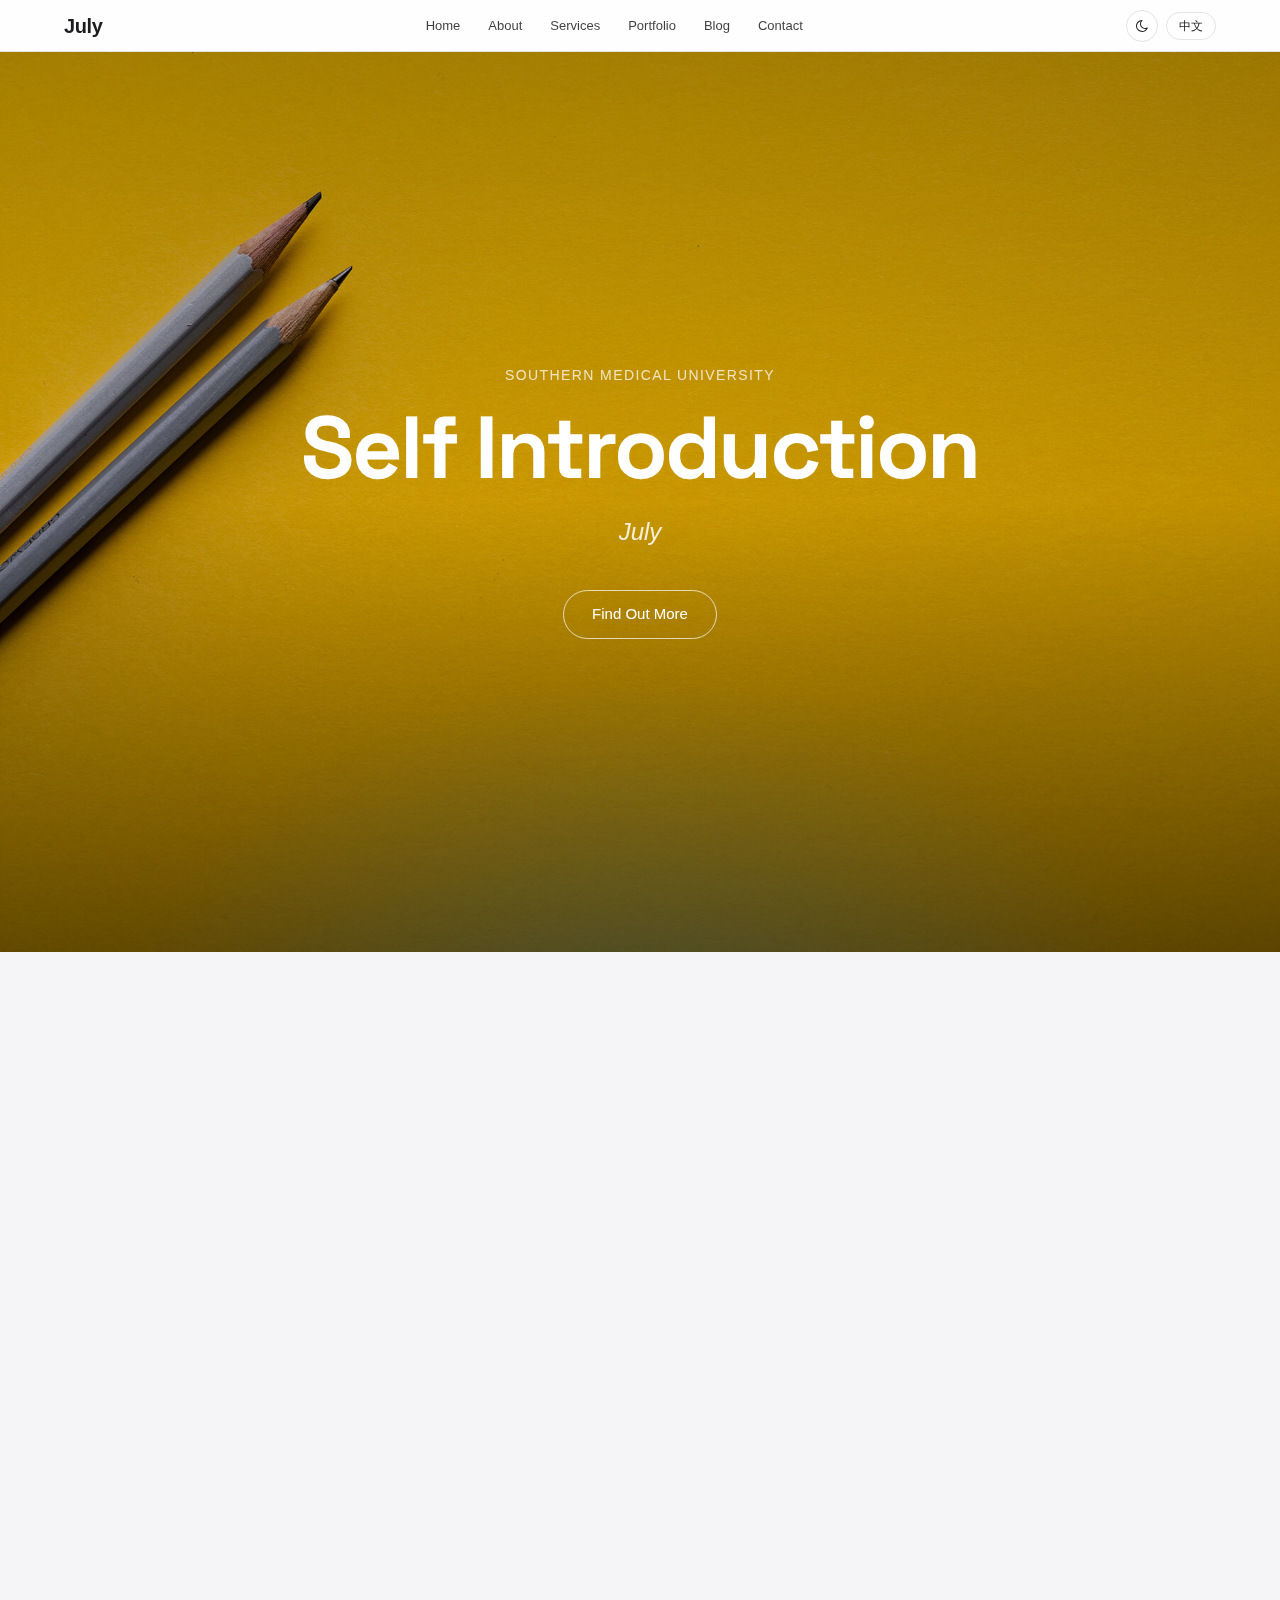
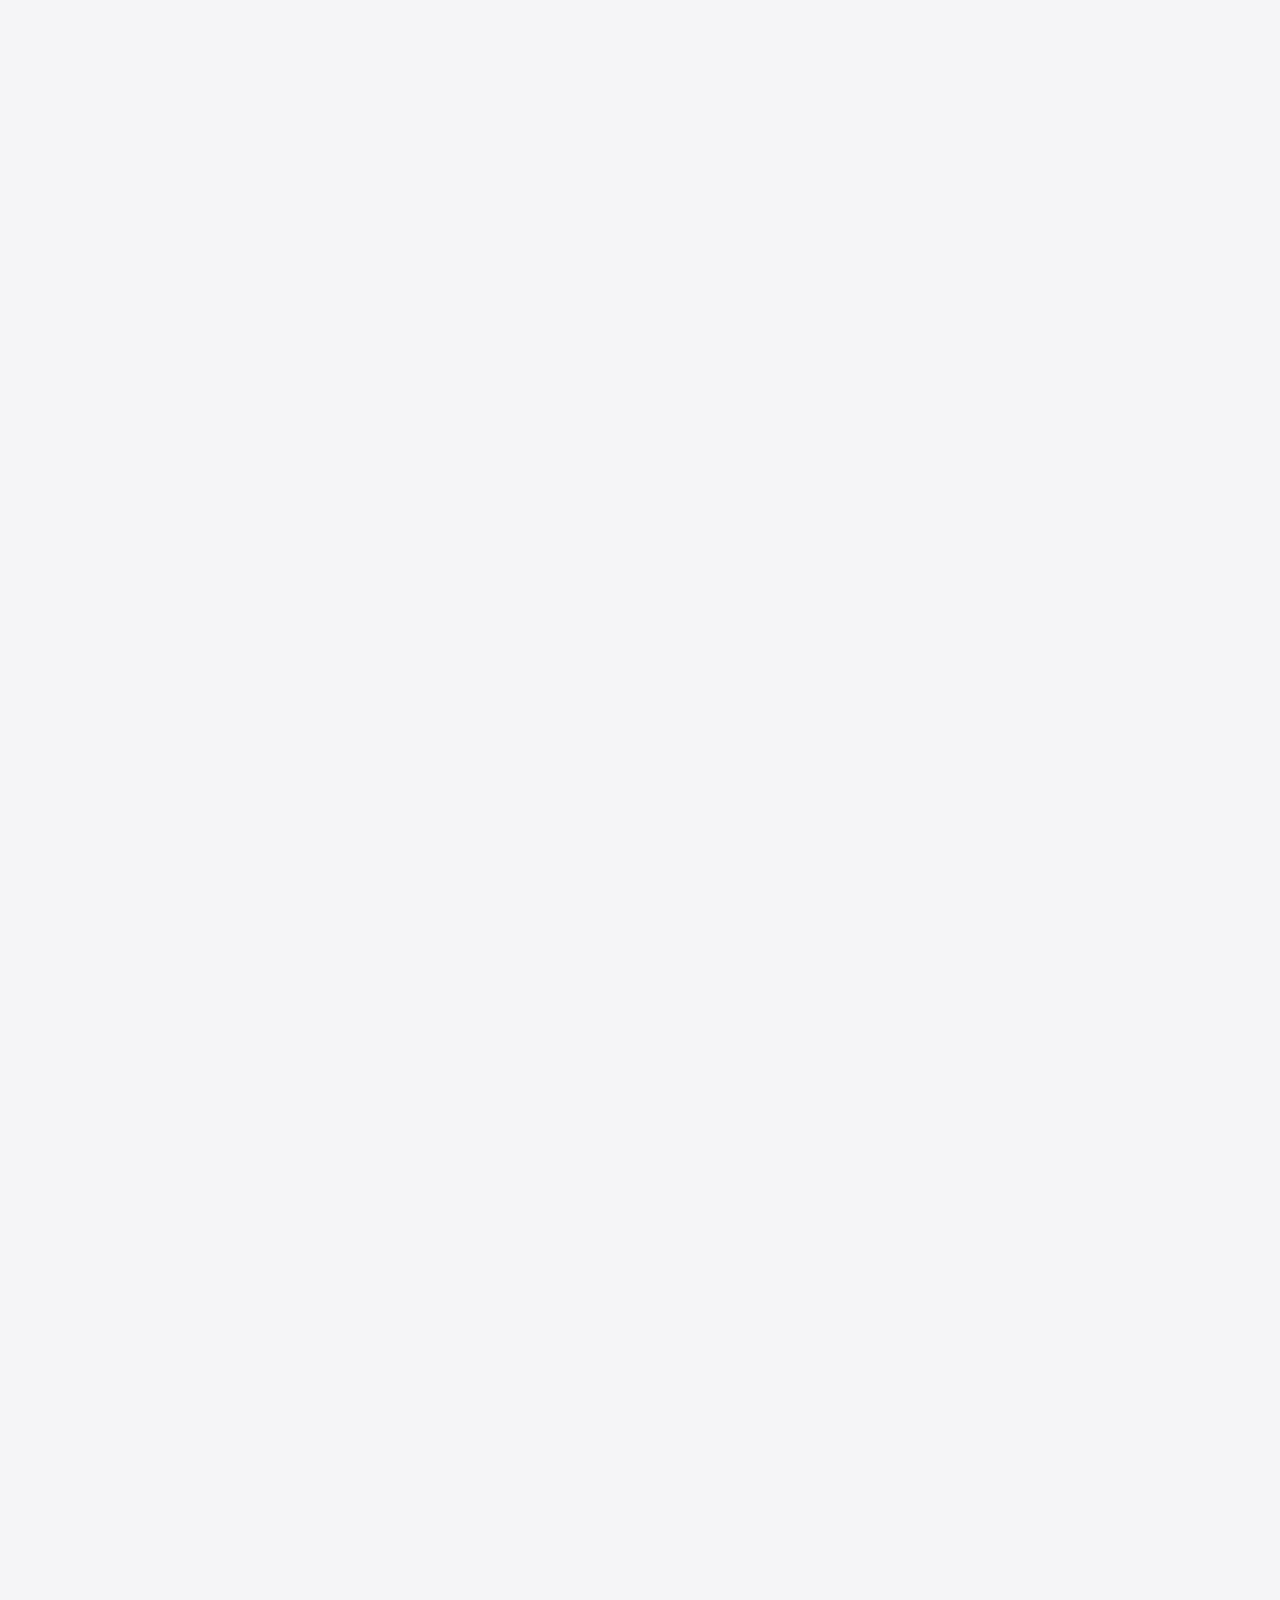
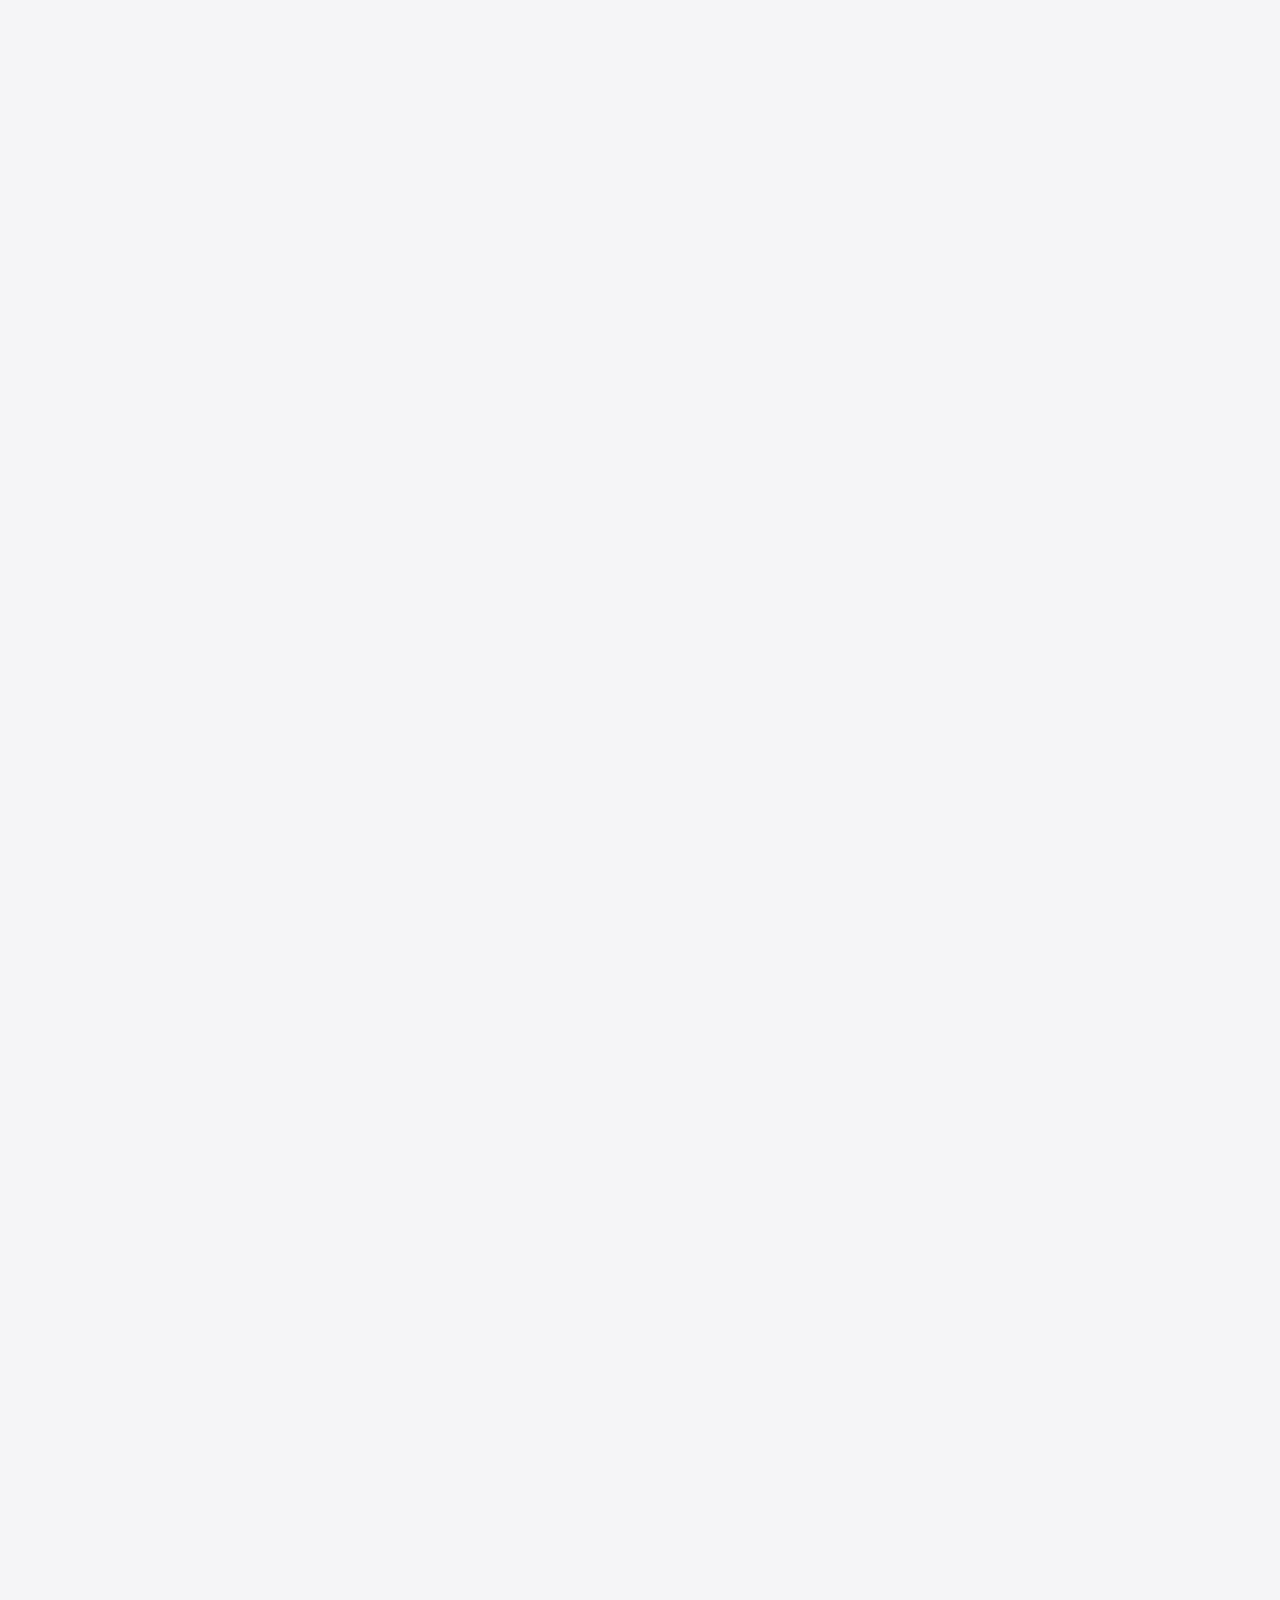
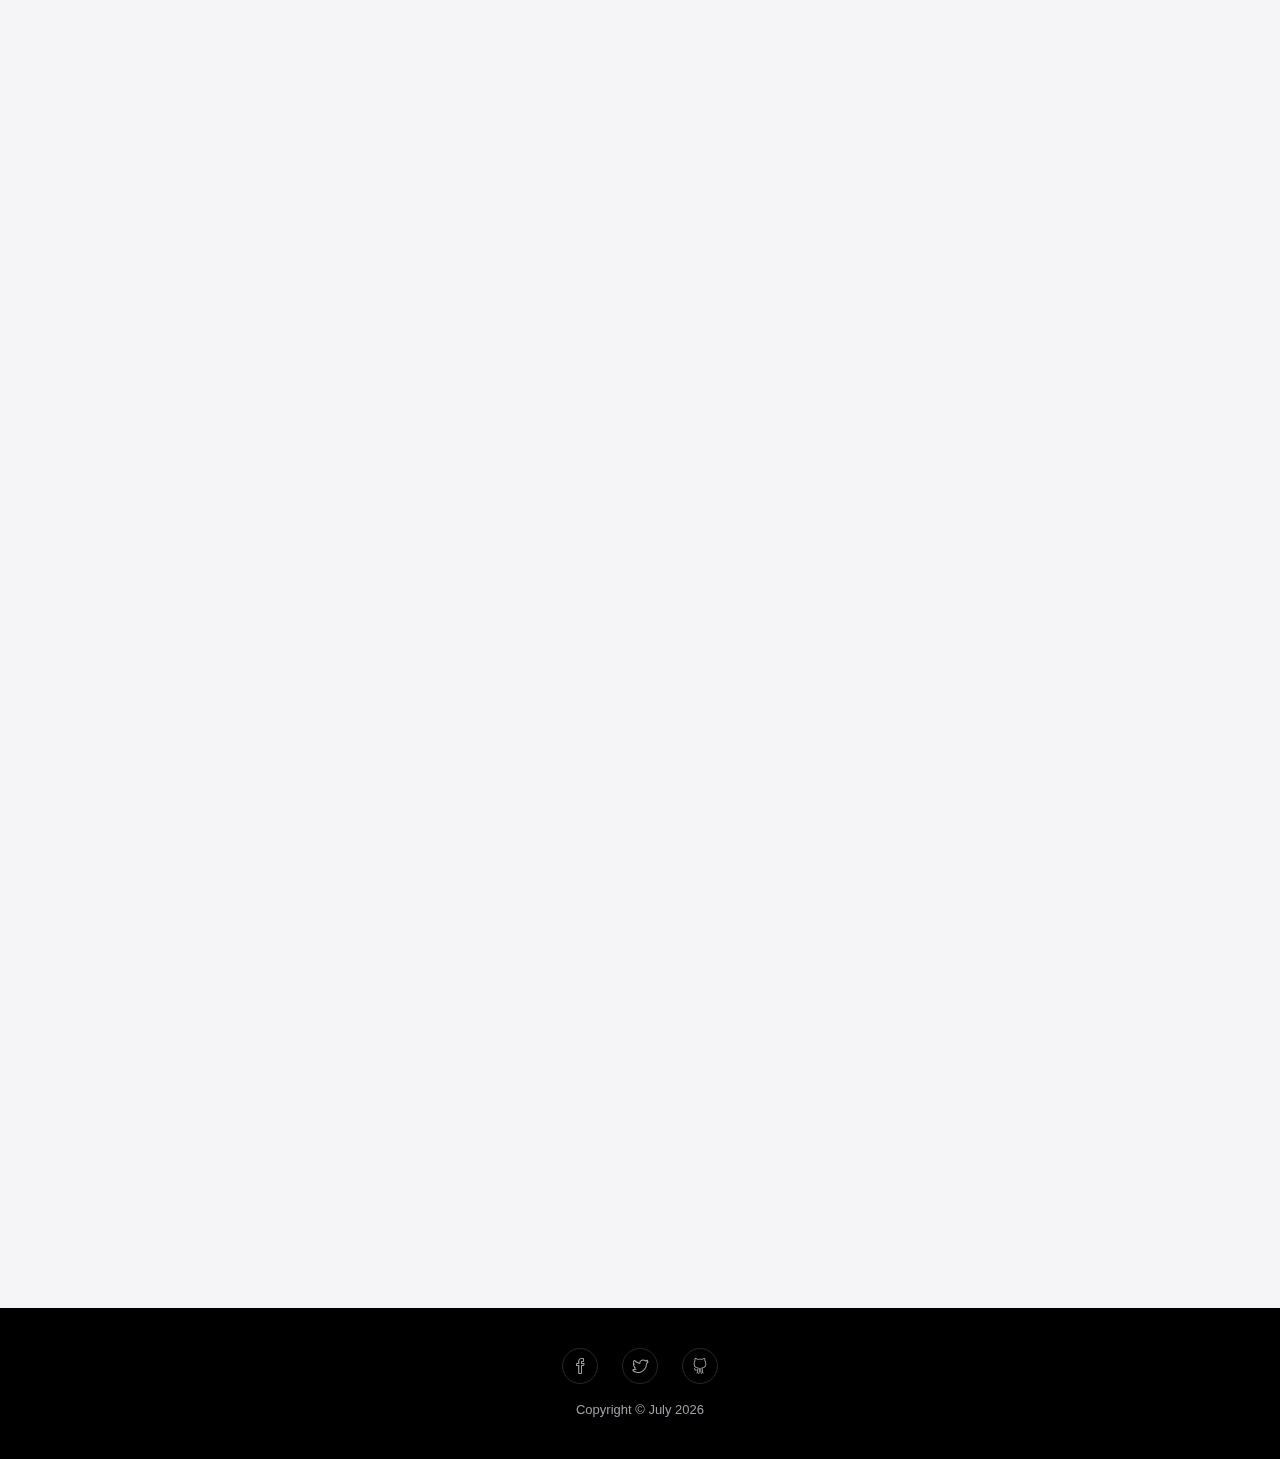
<file: index.html>
<!DOCTYPE html>
<html data-bs-theme="light" lang="en">

<head>
    <meta charset="utf-8">
    <meta name="viewport" content="width=device-width, initial-scale=1.0, shrink-to-fit=no">
    <title>July — Clinical Medicine Student</title>
    <meta name="description" content="Welcome to July's personal portfolio. I am a clinical medicine student at Southern Medical University with expertise in web design, scientific research in microbiome, and proficient English skills.">
    <meta name="keywords" content="July, Clinical Medicine, Southern Medical University, Web Design, Microbiome Research, Portfolio">
    <meta name="author" content="July">

    <!-- Open Graph -->
    <meta property="og:type" content="website">
    <meta property="og:url" content="https://july0709.github.io/self-introduction/">
    <meta property="og:title" content="July — Clinical Medicine Student">
    <meta property="og:description" content="Clinical medicine student at Southern Medical University.">
    <meta property="og:image" content="https://july0709.github.io/self-introduction/assets/img/profile picture.jpg">

    <!-- Favicon -->
    <link rel="icon" type="image/svg+xml" href="favicon.svg">
    <link rel="alternate icon" href="favicon.ico">

    <!-- Fonts -->
    <link rel="preconnect" href="https://fonts.googleapis.com">
    <link rel="preconnect" href="https://fonts.gstatic.com" crossorigin>
    <link rel="stylesheet" href="https://fonts.googleapis.com/css2?family=Inter:wght@300;400;500;600;700&family=Space+Grotesk:wght@300;400;500;600;700&display=swap">

    <link rel="stylesheet" href="assets/bootstrap/css/bootstrap.min.css">
    <link rel="stylesheet" href="assets/fonts/font-awesome.min.css">
    <link rel="stylesheet" href="assets/fonts/simple-line-icons.min.css">
    <link rel="stylesheet" href="assets/css/bss-overrides.css">
</head>

<body id="page-top">

    <!-- Scroll Progress Bar -->
    <div class="scroll-progress" id="scroll-progress" aria-hidden="true"></div>

    <!-- Loading Screen -->
    <div class="loading-screen">
        <div class="loading-spinner"></div>
    </div>

    <!-- ==============================
         Apple-style Top Navigation
         ============================== -->
    <nav class="apple-nav" id="main-nav" role="navigation" aria-label="Main navigation">
        <div class="apple-nav-inner">
            <!-- Brand -->
            <a class="apple-nav-brand" href="#page-top">July</a>

            <!-- Mobile toggle -->
            <button class="apple-nav-toggle" id="mobile-menu-toggle" aria-label="Toggle menu" aria-expanded="false">
                <span></span><span></span><span></span>
            </button>

            <!-- Nav links -->
            <ul class="apple-nav-menu" id="nav-menu" role="menubar">
                <li role="none"><a href="#page-top" role="menuitem">Home</a></li>
                <li role="none"><a href="#about" role="menuitem">About</a></li>
                <li role="none"><a href="#services" role="menuitem">Services</a></li>
                <li role="none"><a href="#portfolio" role="menuitem">Portfolio</a></li>
                <li role="none"><a href="#blog" role="menuitem">Blog</a></li>
                <li role="none"><a href="#contact" role="menuitem">Contact</a></li>
            </ul>

            <!-- Actions -->
            <div class="apple-nav-actions">
                <button class="theme-toggle" id="theme-toggle" aria-label="Toggle dark mode">
                    <i class="fa fa-moon-o" aria-hidden="true"></i>
                </button>
                <button class="lang-toggle" id="lang-toggle" aria-label="Switch language">
                    <span class="lang-text">中文</span>
                </button>
            </div>
        </div>
    </nav>

    <!-- ==============================
         Hero
         ============================== -->
    <header class="masthead fade-in" style="background-image:url('assets/img/bg-masthead.jpg');" role="banner" id="hero">
        <div class="hero-content">
            <span class="hero-eyebrow" id="hero-eyebrow">Southern Medical University</span>
            <h1 class="hero-title" id="hero-title">Self Introduction</h1>
            <p class="hero-subtitle"><em id="hero-subtitle">July</em></p>
            <a class="apple-btn apple-btn-outline" href="#about" id="hero-btn" aria-label="Learn more about July">
                Find Out More <i class="fa fa-chevron-down ms-1" aria-hidden="true"></i>
            </a>
        </div>
    </header>

    <!-- ==============================
         About
         ============================== -->
    <section id="about" class="apple-section apple-section-white fade-in" role="region" aria-labelledby="about-heading">
        <div class="container">
            <div class="about-grid">
                <div class="about-text-col">
                    <span class="section-eyebrow" id="about-eyebrow">About Me</span>
                    <h2 class="section-title" id="about-heading">
                        I am a student from Southern Medical University, majored in clinical medicine.
                    </h2>
                    <p class="section-subtitle mb-4" id="about-text">
                        Passionate about combining medical knowledge with technology to make a difference in healthcare.
                    </p>
                    <a class="apple-btn apple-btn-outline-dark" href="#services" id="about-btn" aria-label="See what July does">
                        Who I Am
                    </a>
                </div>
                <div class="about-photo-col">
                    <div class="about-photo-wrap">
                        <img src="assets/img/profile picture.jpg" alt="July — Clinical Medicine Student" class="about-photo" loading="lazy">
                    </div>
                </div>
            </div>
        </div>
    </section>

    <!-- ==============================
         Services / Features
         ============================== -->
    <section id="services" class="apple-section apple-section-gray fade-in" role="region" aria-labelledby="services-heading">
        <div class="container">
            <div class="text-center">
                <span class="section-eyebrow" id="services-eyebrow">Things</span>
                <h2 class="section-title" id="services-heading">That I Manage</h2>
            </div>
            <div class="features-grid">
                <div class="feature-card fade-in">
                    <div class="feature-icon"><i class="icon-globe" aria-hidden="true"></i></div>
                    <h3 class="feature-title" id="s1-title">Web Design</h3>
                    <p class="feature-desc" id="s1-text">I currently design the page for SMOOTH</p>
                    <div class="skill-tags">
                        <span class="skill-tag">HTML/CSS</span>
                        <span class="skill-tag">Bootstrap</span>
                        <span class="skill-tag">Figma</span>
                    </div>
                </div>
                <div class="feature-card fade-in">
                    <div class="feature-icon" style="background: linear-gradient(135deg, #5856d6 0%, #af52de 100%);">
                        <i class="icon-pencil" aria-hidden="true"></i>
                    </div>
                    <h3 class="feature-title" id="s2-title">Scientific Research</h3>
                    <p class="feature-desc" id="s2-text">In the field of microbiome</p>
                    <div class="skill-tags">
                        <span class="skill-tag">Microbiome</span>
                        <span class="skill-tag">PBL</span>
                    </div>
                </div>
                <div class="feature-card fade-in">
                    <div class="feature-icon" style="background: linear-gradient(135deg, #ff9500 0%, #ff3b30 100%);">
                        <i class="icon-folder-alt" aria-hidden="true"></i>
                    </div>
                    <h3 class="feature-title" id="s3-title">File Management</h3>
                    <p class="feature-desc" id="s3-text">Working with great habits</p>
                    <div class="skill-tags">
                        <span class="skill-tag">Notion</span>
                        <span class="skill-tag">Obsidian</span>
                    </div>
                </div>
                <div class="feature-card fade-in">
                    <div class="feature-icon" style="background: linear-gradient(135deg, #34c759 0%, #30b0c7 100%);">
                        <i class="icon-speech" aria-hidden="true"></i>
                    </div>
                    <h3 class="feature-title" id="s4-title">English</h3>
                    <p class="feature-desc" id="s4-text">Spoken English is good</p>
                    <div class="skill-tags">
                        <span class="skill-tag">CET-6</span>
                        <span class="skill-tag">Spoken</span>
                    </div>
                </div>
            </div>
        </div>
    </section>

    <!-- ==============================
         Portfolio
         ============================== -->
    <section id="portfolio" class="apple-section apple-section-white fade-in" role="region" aria-labelledby="portfolio-heading">
        <div class="container">
            <!-- GitHub -->
            <div class="text-center mb-5">
                <span class="section-eyebrow" id="portfolio-eyebrow">Things I Like</span>
                <h2 class="section-title" id="portfolio-heading">GitHub Account</h2>
            </div>
            <img class="portfolio-github-img mb-5" src="assets/img/clipboard-image.png" alt="July's GitHub profile" loading="lazy">

            <!-- Other things I like -->
            <div class="text-center mt-5 mb-4">
                <h2 class="section-title" id="portfolio-other-heading">Other Things I Like</h2>
            </div>
            <div class="portfolio-grid">
                <a class="portfolio-item" href="#" aria-label="Sunset photo">
                    <div class="caption">
                        <div class="caption-content">
                            <h2>Sunset</h2>
                            <p>A beautiful sunset over the city, with vibrant colors filling the sky.</p>
                        </div>
                    </div>
                    <img src="assets/img/portfolio-1.jpg" alt="Sunset" loading="lazy">
                </a>
                <a class="portfolio-item" href="#" aria-label="Cats photo">
                    <div class="caption">
                        <div class="caption-content">
                            <h2>Cats</h2>
                            <p>Cats are such curious and playful creatures, always getting into mischief!</p>
                        </div>
                    </div>
                    <img src="assets/img/portfolio-2.jpg" alt="Cats" loading="lazy">
                </a>
                <a class="portfolio-item" href="#" aria-label="Badminton photo">
                    <div class="caption">
                        <div class="caption-content">
                            <h2>Badminton</h2>
                            <p>Badminton is such a fun and fast-paced sport, perfect for a sunny day!</p>
                        </div>
                    </div>
                    <img src="assets/img/portfolio-3.jpg" alt="Badminton" loading="lazy">
                </a>
                <a class="portfolio-item" href="#" aria-label="Stars photo">
                    <div class="caption">
                        <div class="caption-content">
                            <h2>Stars</h2>
                            <p>A beautiful night sky filled with twinkling stars, each one telling its own story.</p>
                        </div>
                    </div>
                    <img src="assets/img/portfolio-4.jpg" alt="Stars" loading="lazy">
                </a>
            </div>
        </div>
    </section>

    <!-- ==============================
         Blog
         ============================== -->
    <section id="blog" class="apple-section apple-section-gray fade-in" role="region" aria-labelledby="blog-heading">
        <div class="container">
            <div class="text-center mb-5">
                <span class="section-eyebrow">My Thoughts</span>
                <h2 class="section-title" id="blog-heading">Blog Posts</h2>
            </div>
            <div class="row g-4" id="blog-posts">
                <!-- Loaded by JS -->
            </div>
            <div class="text-center mt-5">
                <a class="apple-btn apple-btn-primary" href="blog.html" role="button">View All Posts</a>
            </div>
        </div>
    </section>

    <!-- ==============================
         CTA
         ============================== -->
    <section class="cta-section fade-in" role="region" aria-label="Call to action">
        <div class="container text-center">
            <h2 class="section-title mb-3" id="cta-heading">Let's Connect!</h2>
            <p class="section-subtitle mx-auto mb-4" style="color:#a1a1a6;">
                Whether you want to collaborate or just say hello.
            </p>
            <div class="d-flex justify-content-center gap-3 flex-wrap">
                <a class="apple-btn apple-btn-primary" href="#contact" id="cta-btn1" aria-label="Go to contact section">Contact Me</a>
                <a class="apple-btn apple-btn-outline" href="https://github.com/July0709" target="_blank" rel="noopener noreferrer" id="cta-btn2" aria-label="Visit July's GitHub">My GitHub</a>
            </div>
        </div>
    </section>

    <!-- ==============================
         Contact
         ============================== -->
    <section id="contact" class="apple-section apple-section-white fade-in" role="region" aria-labelledby="contact-heading">
        <div class="container">
            <div class="text-center mb-5">
                <span class="section-eyebrow" id="contact-eyebrow">Get In Touch</span>
                <h2 class="section-title" id="contact-heading">Contact Me</h2>
            </div>
            <div class="row justify-content-center">
                <div class="col-lg-7">
                    <form id="contactForm" class="apple-form" novalidate>
                        <div class="mb-4">
                            <label for="name" class="form-label" id="label-name">Name *</label>
                            <input type="text" class="form-control" id="name" name="name" required placeholder="Your name">
                            <div class="invalid-feedback">Please enter your name.</div>
                        </div>
                        <div class="mb-4">
                            <label for="email" class="form-label" id="label-email">Email *</label>
                            <input type="email" class="form-control" id="email" name="email" required placeholder="your.email@example.com">
                            <div class="invalid-feedback">Please enter a valid email address.</div>
                        </div>
                        <div class="mb-4">
                            <label for="subject" class="form-label" id="label-subject">Subject *</label>
                            <input type="text" class="form-control" id="subject" name="subject" required placeholder="What's this about?">
                            <div class="invalid-feedback">Please enter a subject.</div>
                        </div>
                        <div class="mb-4">
                            <label for="message" class="form-label" id="label-message">Message *</label>
                            <textarea class="form-control" id="message" name="message" rows="5" required placeholder="Your message here..."></textarea>
                            <div class="invalid-feedback">Please enter a message.</div>
                        </div>
                        <div class="d-grid">
                            <button type="submit" class="apple-btn apple-btn-primary w-100" id="contact-submit" style="border-radius: 10px; font-size:1rem; padding: 0.875rem;">
                                Send Message
                            </button>
                        </div>
                        <div id="formStatus" class="mt-3 text-center" role="alert" aria-live="polite"></div>
                    </form>
                </div>
            </div>
        </div>
    </section>

    <!-- ==============================
         Footer
         ============================== -->
    <footer class="apple-footer" role="contentinfo">
        <div class="container">
            <div class="apple-footer-links mb-3">
                <a class="social-icon" href="https://facebook.com" target="_blank" rel="noopener noreferrer" aria-label="Facebook">
                    <i class="icon-social-facebook" aria-hidden="true"></i>
                </a>
                <a class="social-icon" href="https://twitter.com" target="_blank" rel="noopener noreferrer" aria-label="Twitter">
                    <i class="icon-social-twitter" aria-hidden="true"></i>
                </a>
                <a class="social-icon" href="https://github.com/July0709" target="_blank" rel="noopener noreferrer" aria-label="GitHub">
                    <i class="icon-social-github" aria-hidden="true"></i>
                </a>
            </div>
            <p class="mb-0" id="footer-copy">Copyright &copy; July 2025</p>
        </div>
        <a class="scroll-to-top" href="#page-top" aria-label="Scroll to top">
            <i class="fa fa-angle-up" aria-hidden="true"></i>
        </a>
    </footer>

    <script src="assets/bootstrap/js/bootstrap.min.js"></script>
    <script src="assets/js/blog-data.js"></script>
    <script src="assets/js/stylish-portfolio.js"></script>
</body>

</html>
</file>
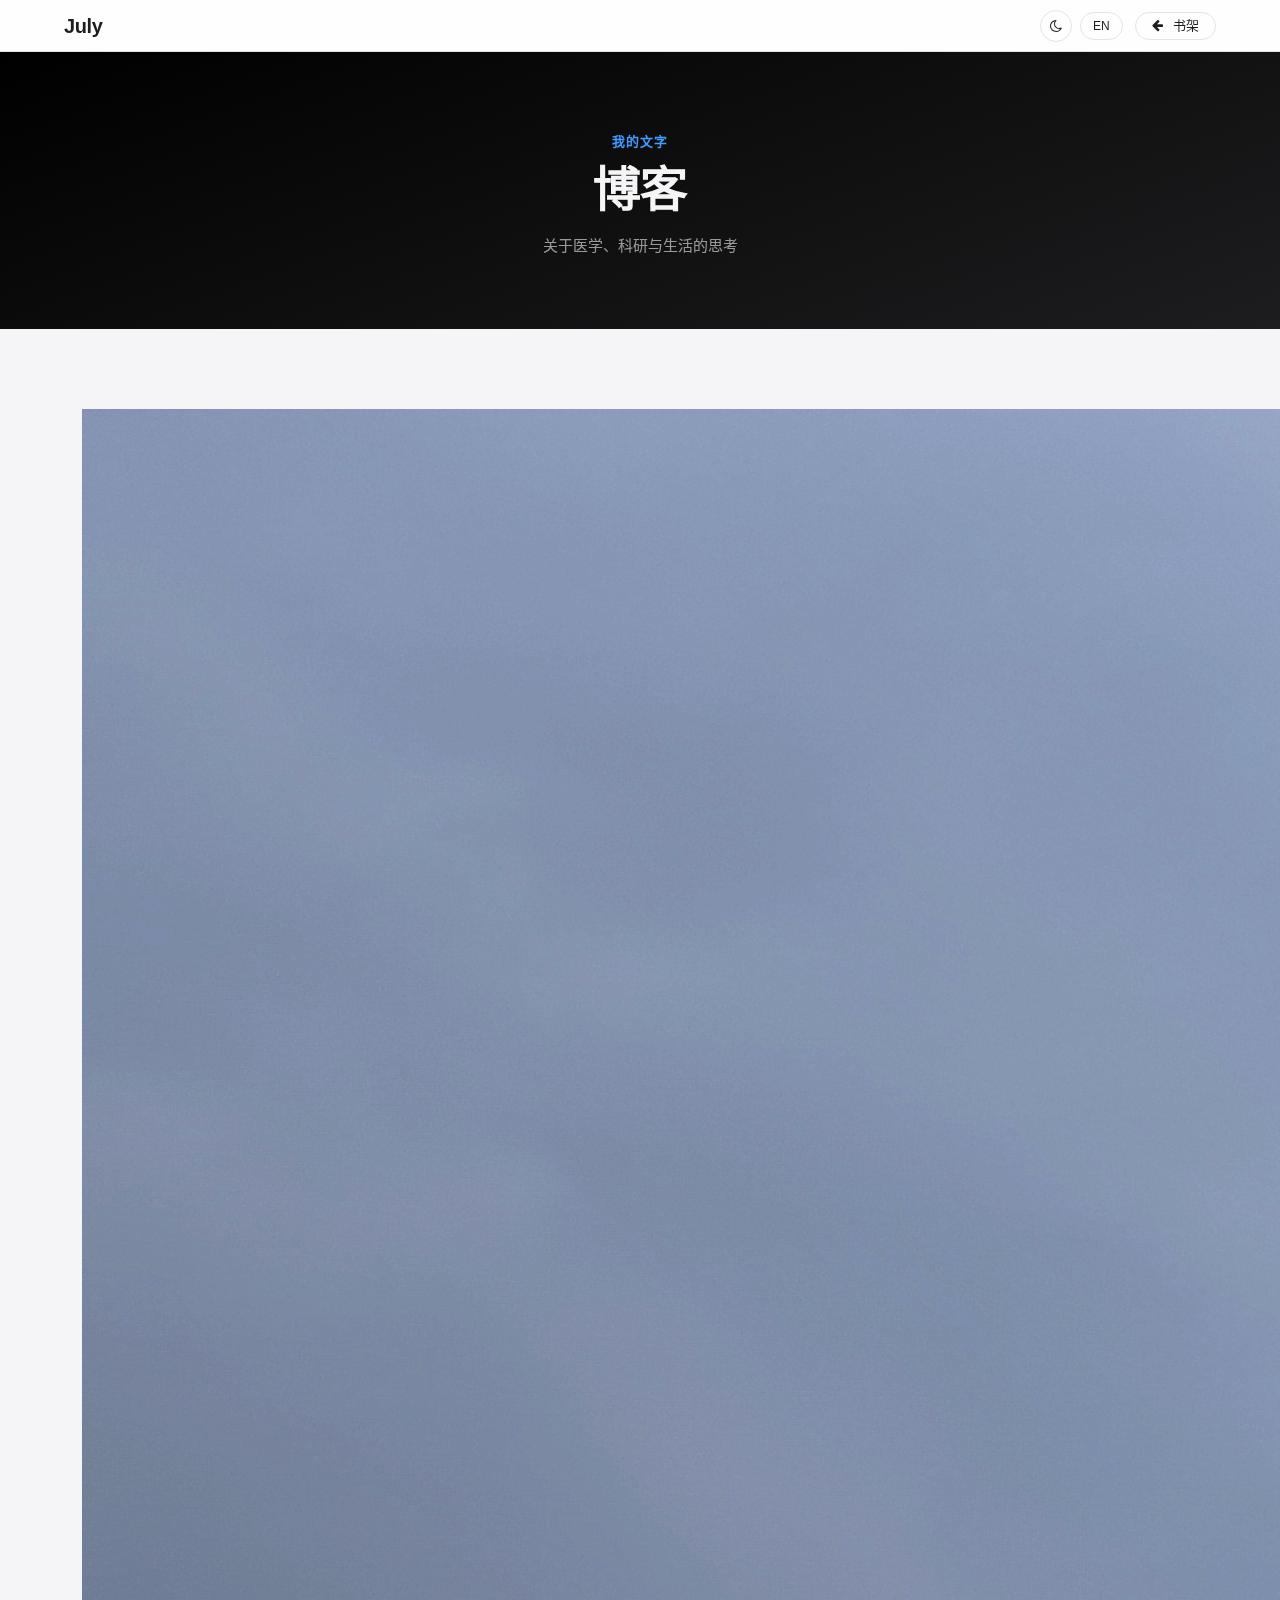
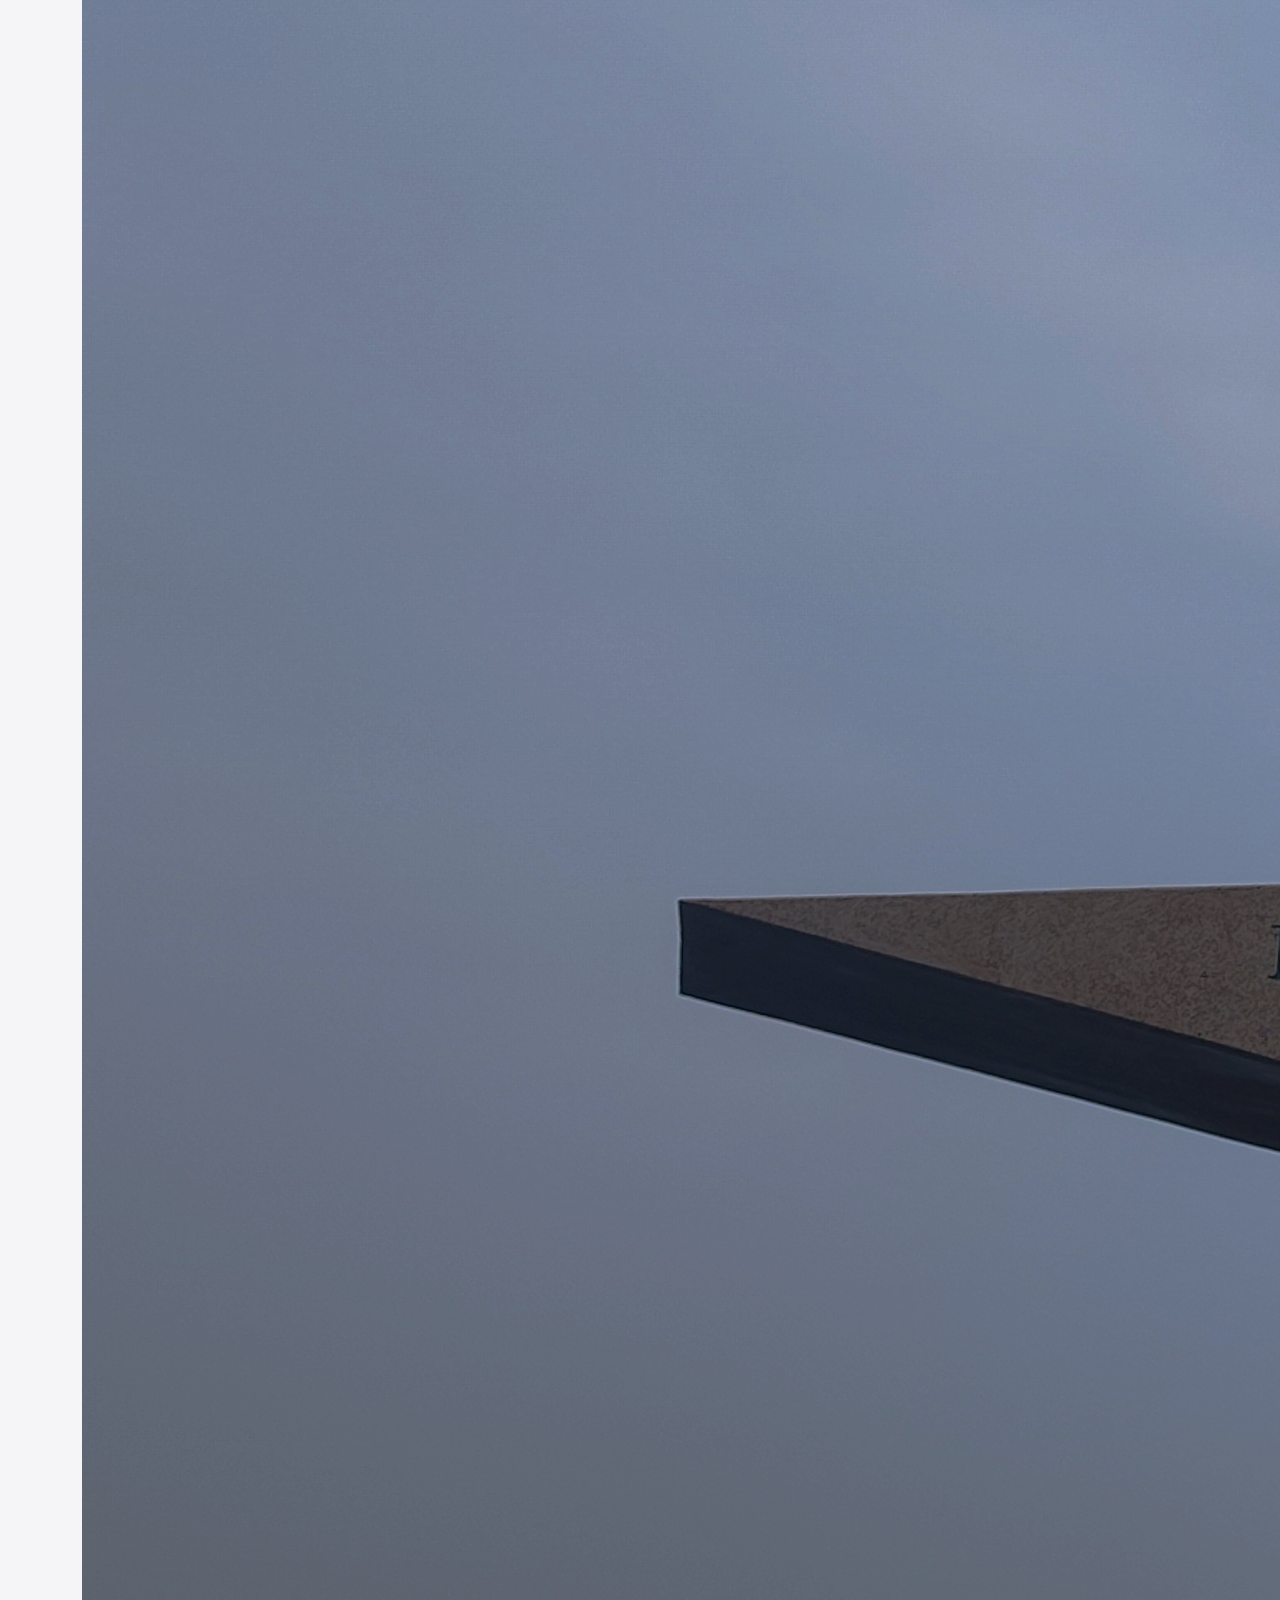
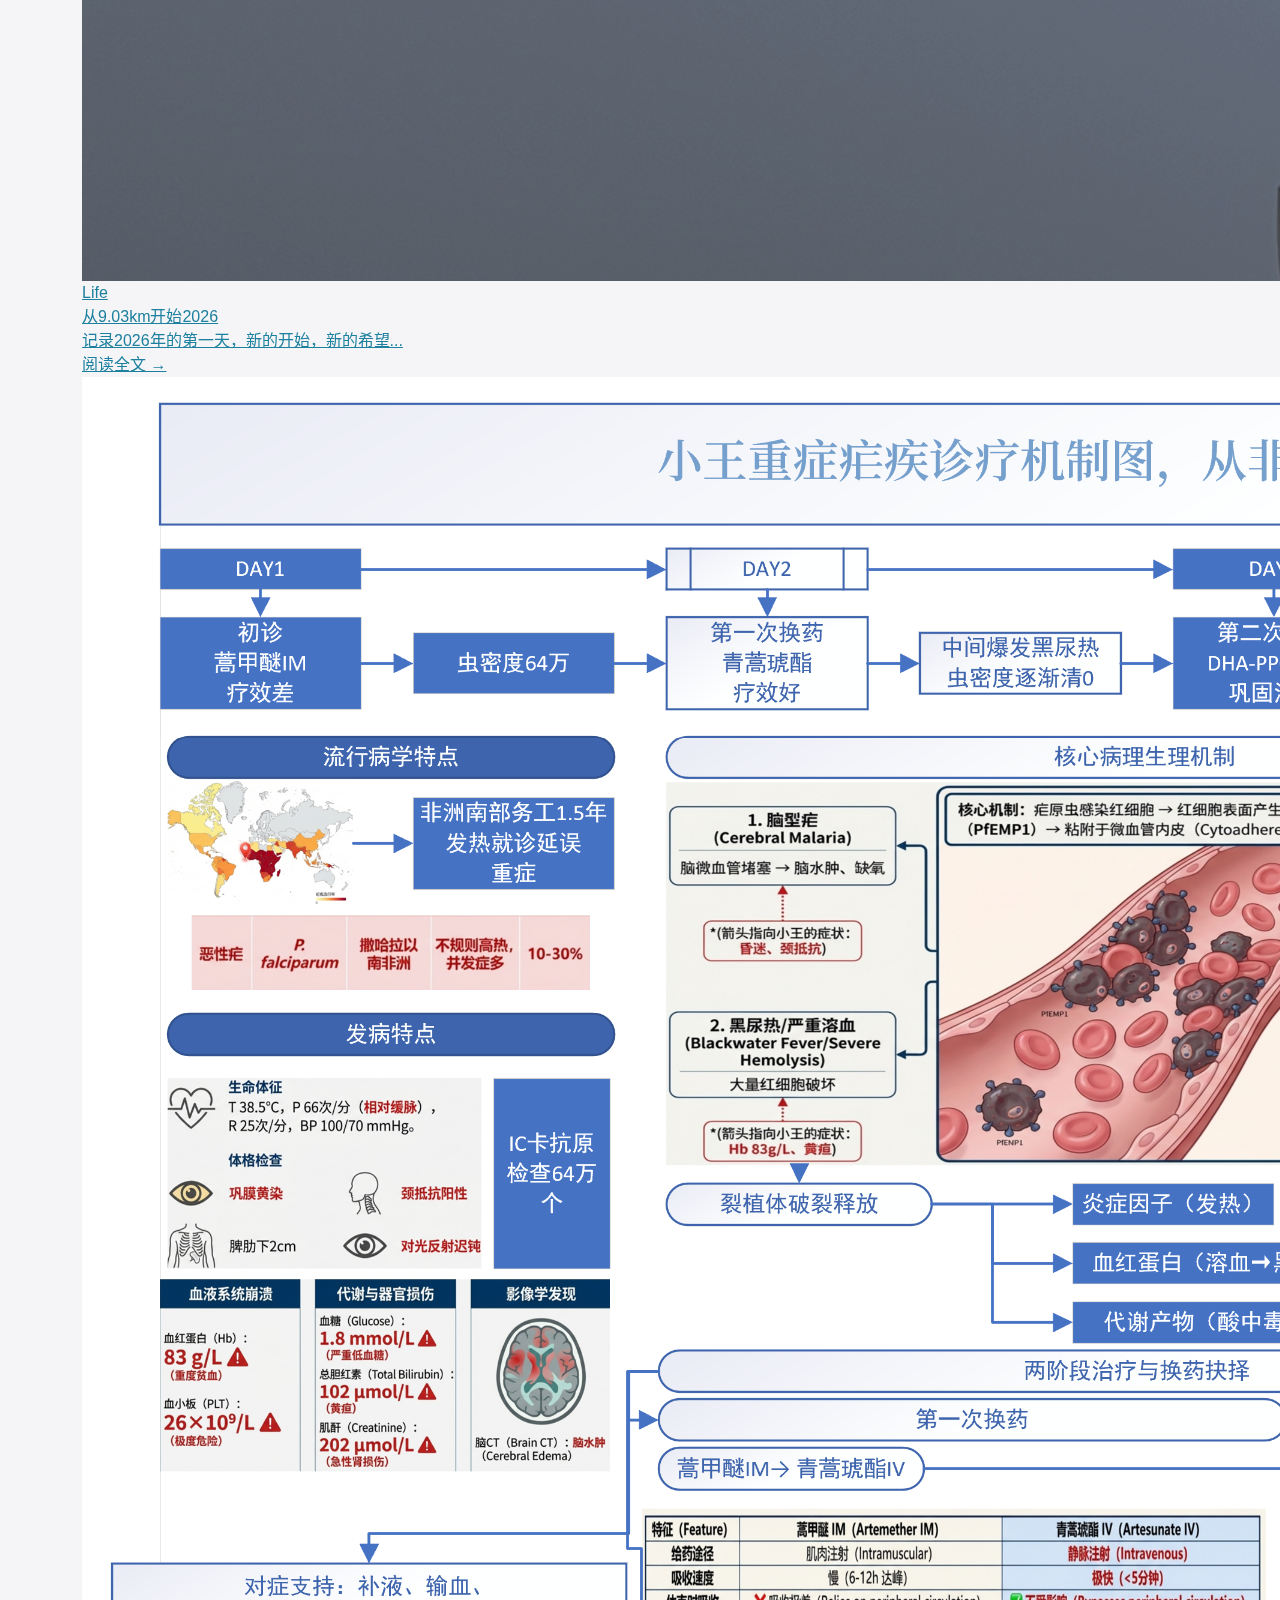
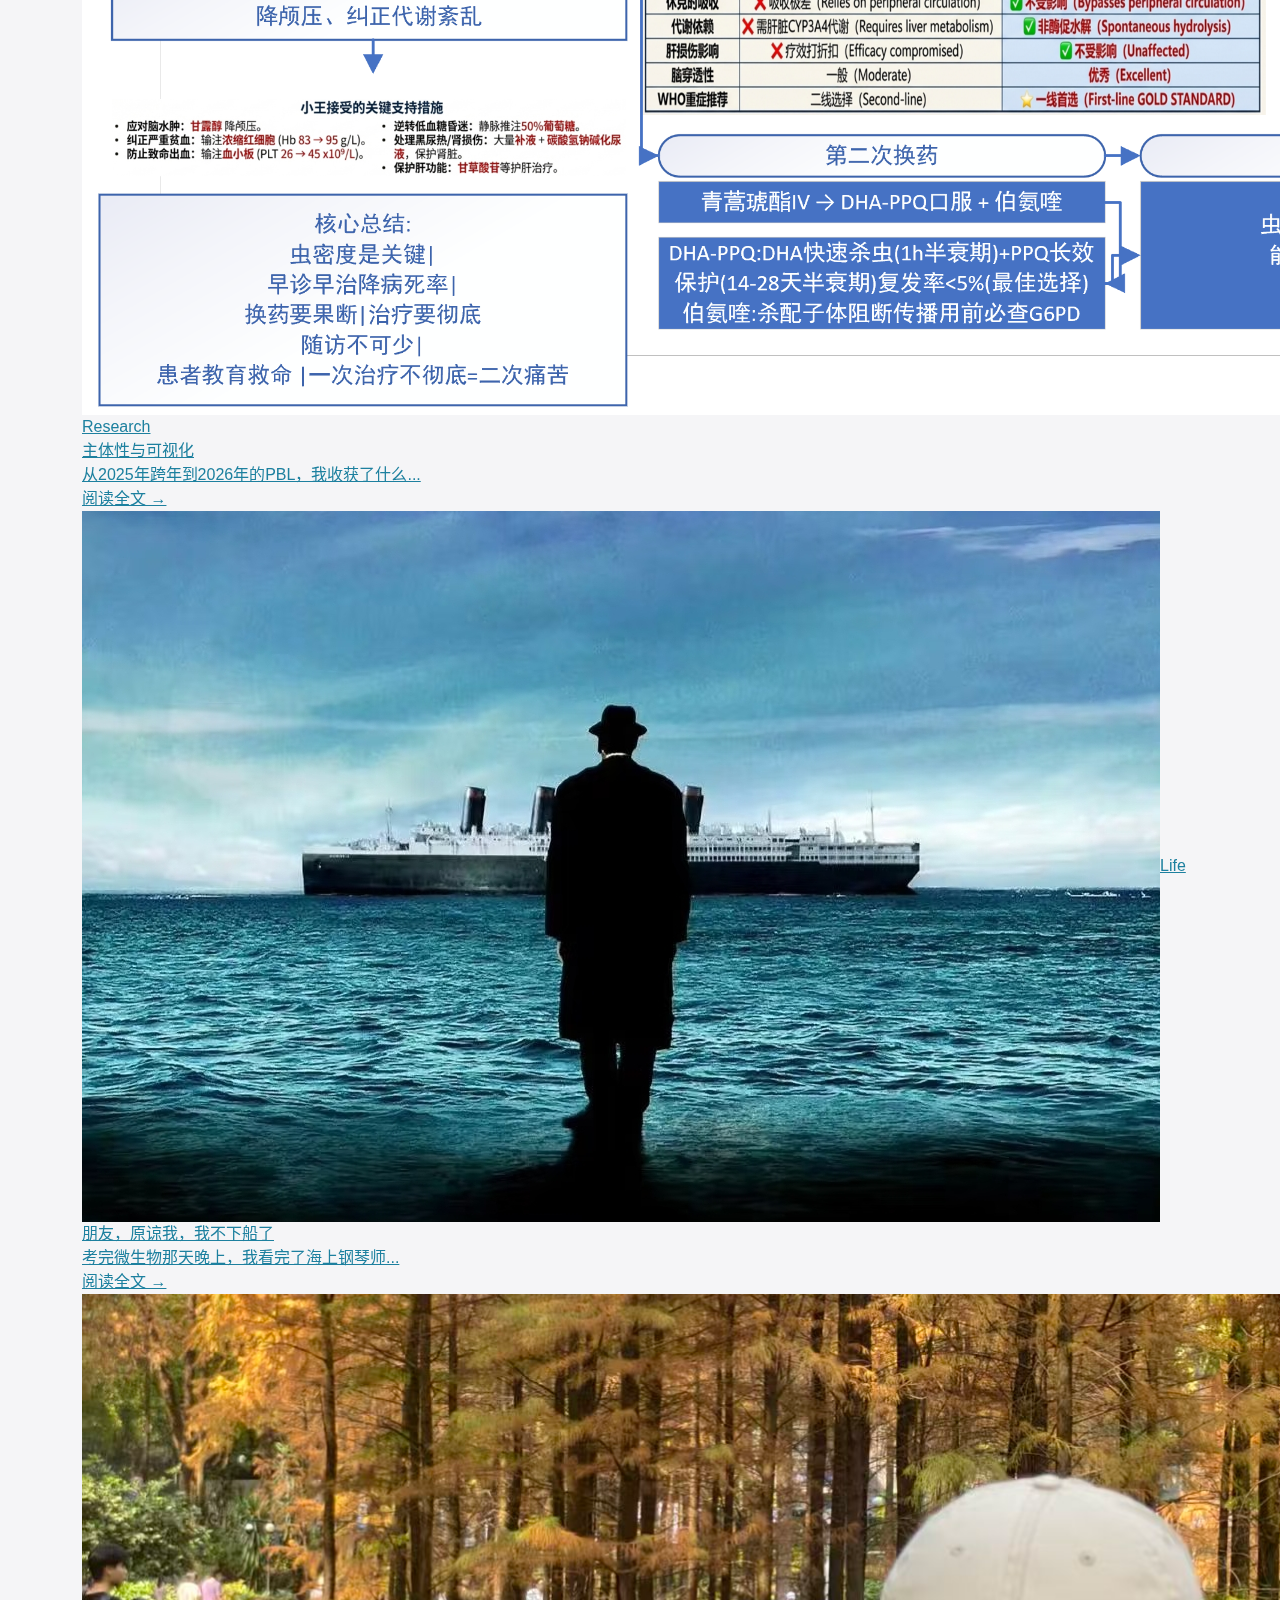
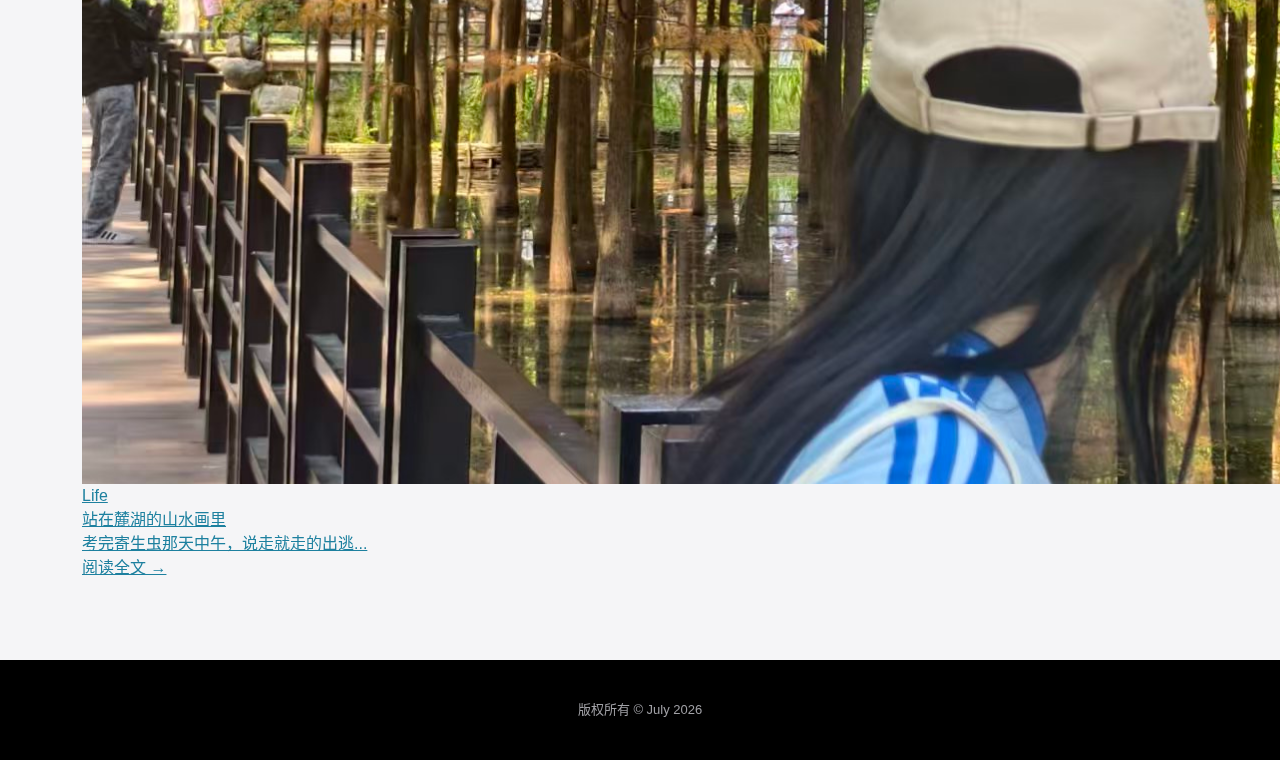
<file: blog-post.html>
<!DOCTYPE html>
<html data-bs-theme="light" lang="zh-CN">

<head>
    <meta charset="utf-8">
    <meta name="viewport" content="width=device-width, initial-scale=1.0, shrink-to-fit=no">
    <title id="page-title">博客文章 — July's Portfolio</title>
    <meta name="description" content="阅读 July 的博客文章。">

    <link rel="icon" type="image/svg+xml" href="favicon.svg">
    <link rel="preconnect" href="https://fonts.googleapis.com">
    <link rel="preconnect" href="https://fonts.gstatic.com" crossorigin>
    <link rel="stylesheet" href="https://fonts.googleapis.com/css2?family=Inter:wght@300;400;500;600;700&family=Noto+Serif+SC:wght@400;500;700&display=swap">

    <link rel="stylesheet" href="assets/bootstrap/css/bootstrap.min.css">
    <link rel="stylesheet" href="assets/fonts/font-awesome.min.css">
    <link rel="stylesheet" href="assets/fonts/simple-line-icons.min.css">
    <link rel="stylesheet" href="assets/css/bss-overrides.css">
</head>

<body id="page-top">
    <!-- Reading Progress Bar -->
    <div id="reading-progress" style="position:fixed;top:0;left:0;z-index:99999;height:2px;width:0%;background:#b5926a;transition:width 0.1s linear;pointer-events:none;"></div>

    <!-- Loading Screen -->
    <div class="loading-screen">
        <div class="loading-spinner"></div>
    </div>

    <!-- Navigation -->
    <nav class="apple-nav" role="navigation" aria-label="Main navigation">
        <div class="apple-nav-inner">
            <a class="apple-nav-brand" href="index.html">July</a>
            <div class="apple-nav-actions">
                <button class="theme-toggle" id="theme-toggle" aria-label="Toggle dark mode">
                    <i class="fa fa-moon-o" aria-hidden="true"></i>
                </button>
                <button class="lang-toggle" id="lang-toggle" aria-label="Switch language">
                    <span class="lang-text">EN</span>
                </button>
                <a class="apple-btn apple-btn-outline-dark" href="blog.html"
                   style="font-size:0.8125rem;padding:0.3rem 1rem;height:28px;margin-left:0.25rem;">
                    <i class="fa fa-arrow-left me-1" aria-hidden="true"></i>
                    <span id="nav-back">全部文章</span>
                </a>
            </div>
        </div>
    </nav>

    <!-- Post Header (cover image + meta) -->
    <header class="blog-post-header" id="post-header"></header>

    <!-- Post Content -->
    <div class="blog-post-content" id="post-content"></div>

    <!-- Bottom nav buttons -->
    <section class="apple-section apple-section-gray" style="padding:2.5rem 0;">
        <div class="container text-center d-flex justify-content-center gap-3 flex-wrap">
            <a href="blog.html" class="apple-btn apple-btn-primary" id="btn-all-posts">
                <i class="fa fa-arrow-left me-1" aria-hidden="true"></i>
                <span id="btn-all-posts-label">全部文章</span>
            </a>
            <a href="index.html" class="apple-btn apple-btn-outline-dark" id="btn-home">
                <i class="fa fa-home me-1" aria-hidden="true"></i>
                <span id="btn-home-label">主页</span>
            </a>
        </div>
    </section>

    <!-- Footer -->
    <footer class="apple-footer" role="contentinfo">
        <div class="container">
            <p class="mb-0" id="footer-copy">&copy; July 2026 | All Rights Reserved</p>
        </div>
    </footer>

    <script src="assets/bootstrap/js/bootstrap.min.js"></script>
    <script src="assets/js/blog-data.js"></script>
    <script>
    (function () {
        'use strict';

        var t = {
            zh: {
                langBtn: 'EN', back: '全部文章',
                allPosts: '全部文章', home: '主页',
                copyright: '版权所有 © July 2026'
            },
            en: {
                langBtn: '中文', back: 'All Posts',
                allPosts: 'All Posts', home: 'Home',
                copyright: 'Copyright © July 2026'
            }
        };

        var lang  = localStorage.getItem('language') || 'zh';
        var theme = localStorage.getItem('theme')    || 'light';
        var htmlEl = document.documentElement;
        var currentPost = null;

        /* ── Theme ── */
        htmlEl.setAttribute('data-bs-theme', theme);
        var themeBtn = document.getElementById('theme-toggle');
        function setThemeIcon(th) {
            var ic = themeBtn && themeBtn.querySelector('i');
            if (ic) ic.className = th === 'dark' ? 'fa fa-sun-o' : 'fa fa-moon-o';
        }
        setThemeIcon(theme);
        themeBtn && themeBtn.addEventListener('click', function () {
            theme = theme === 'light' ? 'dark' : 'light';
            htmlEl.setAttribute('data-bs-theme', theme);
            localStorage.setItem('theme', theme);
            setThemeIcon(theme);
        });

        /* ── Language ── */
        var langBtn = document.getElementById('lang-toggle');
        function applyLang(l) {
            var tr = t[l];
            htmlEl.lang = l === 'zh' ? 'zh-CN' : 'en';
            if (langBtn) langBtn.querySelector('.lang-text').textContent = tr.langBtn;
            setT('nav-back',          tr.back);
            setT('btn-all-posts-label', tr.allPosts);
            setT('btn-home-label',      tr.home);
            setT('footer-copy',         tr.copyright);
            if (currentPost) renderPost(currentPost, l);
        }
        langBtn && langBtn.addEventListener('click', function () {
            lang = lang === 'zh' ? 'en' : 'zh';
            localStorage.setItem('language', lang);
            applyLang(lang);
        });

        function setT(id, text) {
            var el = document.getElementById(id);
            if (el) el.textContent = text;
        }

        function formatDate(dateString) {
            var d = new Date(dateString);
            return d.toLocaleDateString(lang === 'zh' ? 'zh-CN' : 'en-US', {
                year: 'numeric', month: 'long', day: 'numeric'
            });
        }

        /* ── Render post ── */
        function renderPost(post, l) {
            var title   = l === 'zh' ? post.title   : (post.titleEn   || post.title);
            var content = l === 'zh' ? post.content : (post.contentEn || post.content);

            document.getElementById('page-title').textContent = title + ' — July\'s Blog';

            /* Header: cover image + category + title + date/author */
            document.getElementById('post-header').innerHTML =
                '<div style="width:100%;max-height:340px;overflow:hidden;">' +
                  '<img src="' + post.image + '" alt="' + title + '" ' +
                  'style="width:100%;height:340px;object-fit:cover;display:block;" loading="lazy">' +
                '</div>' +
                '<div class="container" style="padding-top:2rem;">' +
                  '<span class="blog-card-category">' + post.category + '</span>' +
                  '<h1 class="blog-post-title mt-3" style="color:#f5f5f7;">' + title + '</h1>' +
                  '<div class="blog-post-meta">' +
                    '<i class="fa fa-calendar" aria-hidden="true"></i> ' + formatDate(post.date) +
                    ' <span class="mx-2">·</span>' +
                    '<i class="fa fa-user" aria-hidden="true"></i> ' + post.author +
                  '</div>' +
                '</div>';

            document.getElementById('post-content').innerHTML = content;
        }

        /* ── Load post from URL ── */
        function loadPost() {
            var postId = new URLSearchParams(window.location.search).get('id');
            if (!postId) { window.location.href = 'blog.html'; return; }
            var post = getBlogPost(postId);
            if (!post) { window.location.href = 'blog.html'; return; }
            currentPost = post;
            applyLang(lang);
        }

        /* ── Loading screen ── */
        window.addEventListener('load', function () {
            var ls = document.querySelector('.loading-screen');
            if (ls) setTimeout(function () { ls.classList.add('hidden'); }, 400);
        });

        loadPost();

        /* ── Reading progress bar ── */
        var progressBar = document.getElementById('reading-progress');
        if (progressBar) {
            window.addEventListener('scroll', function () {
                var scrollTop = window.scrollY || document.documentElement.scrollTop;
                var docHeight = document.documentElement.scrollHeight - window.innerHeight;
                var pct = docHeight > 0 ? (scrollTop / docHeight) * 100 : 0;
                progressBar.style.width = Math.min(pct, 100) + '%';
            }, { passive: true });
        }
    })();
    </script>
</body>

</html>
</file>
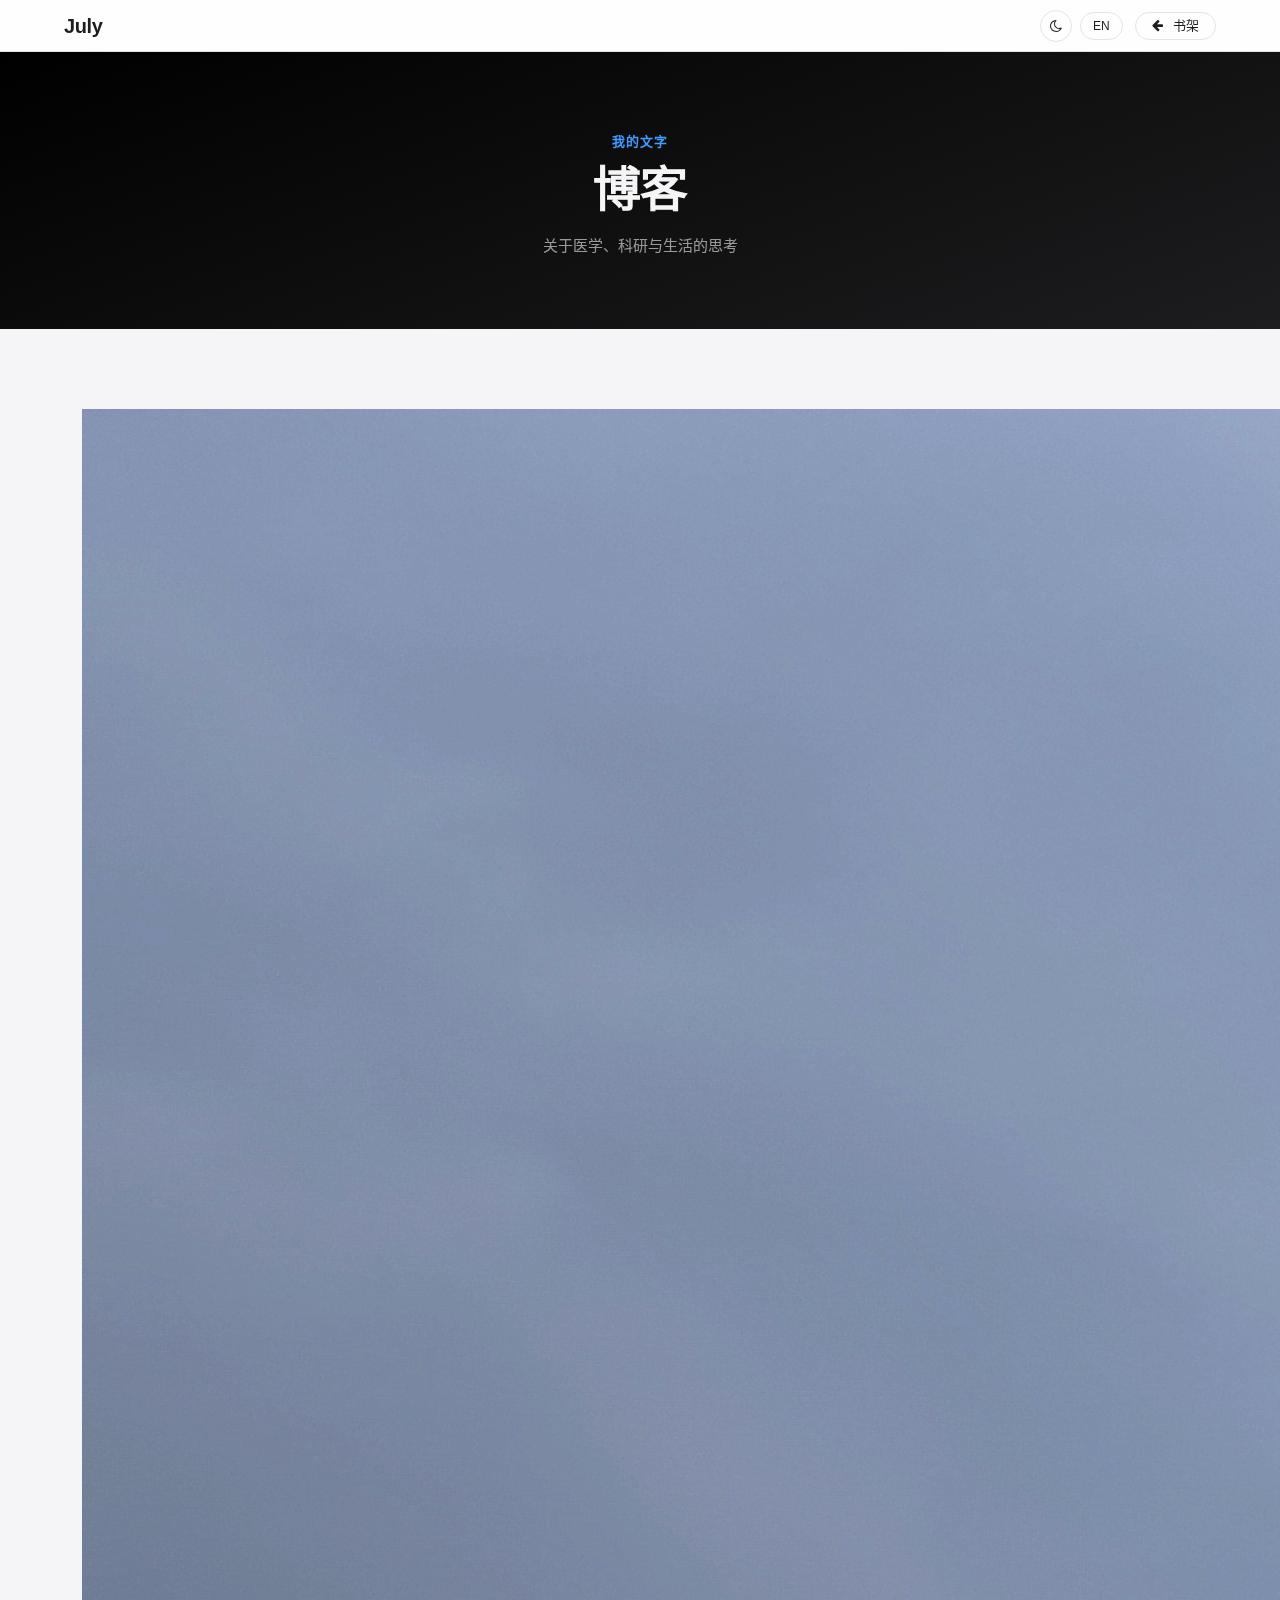
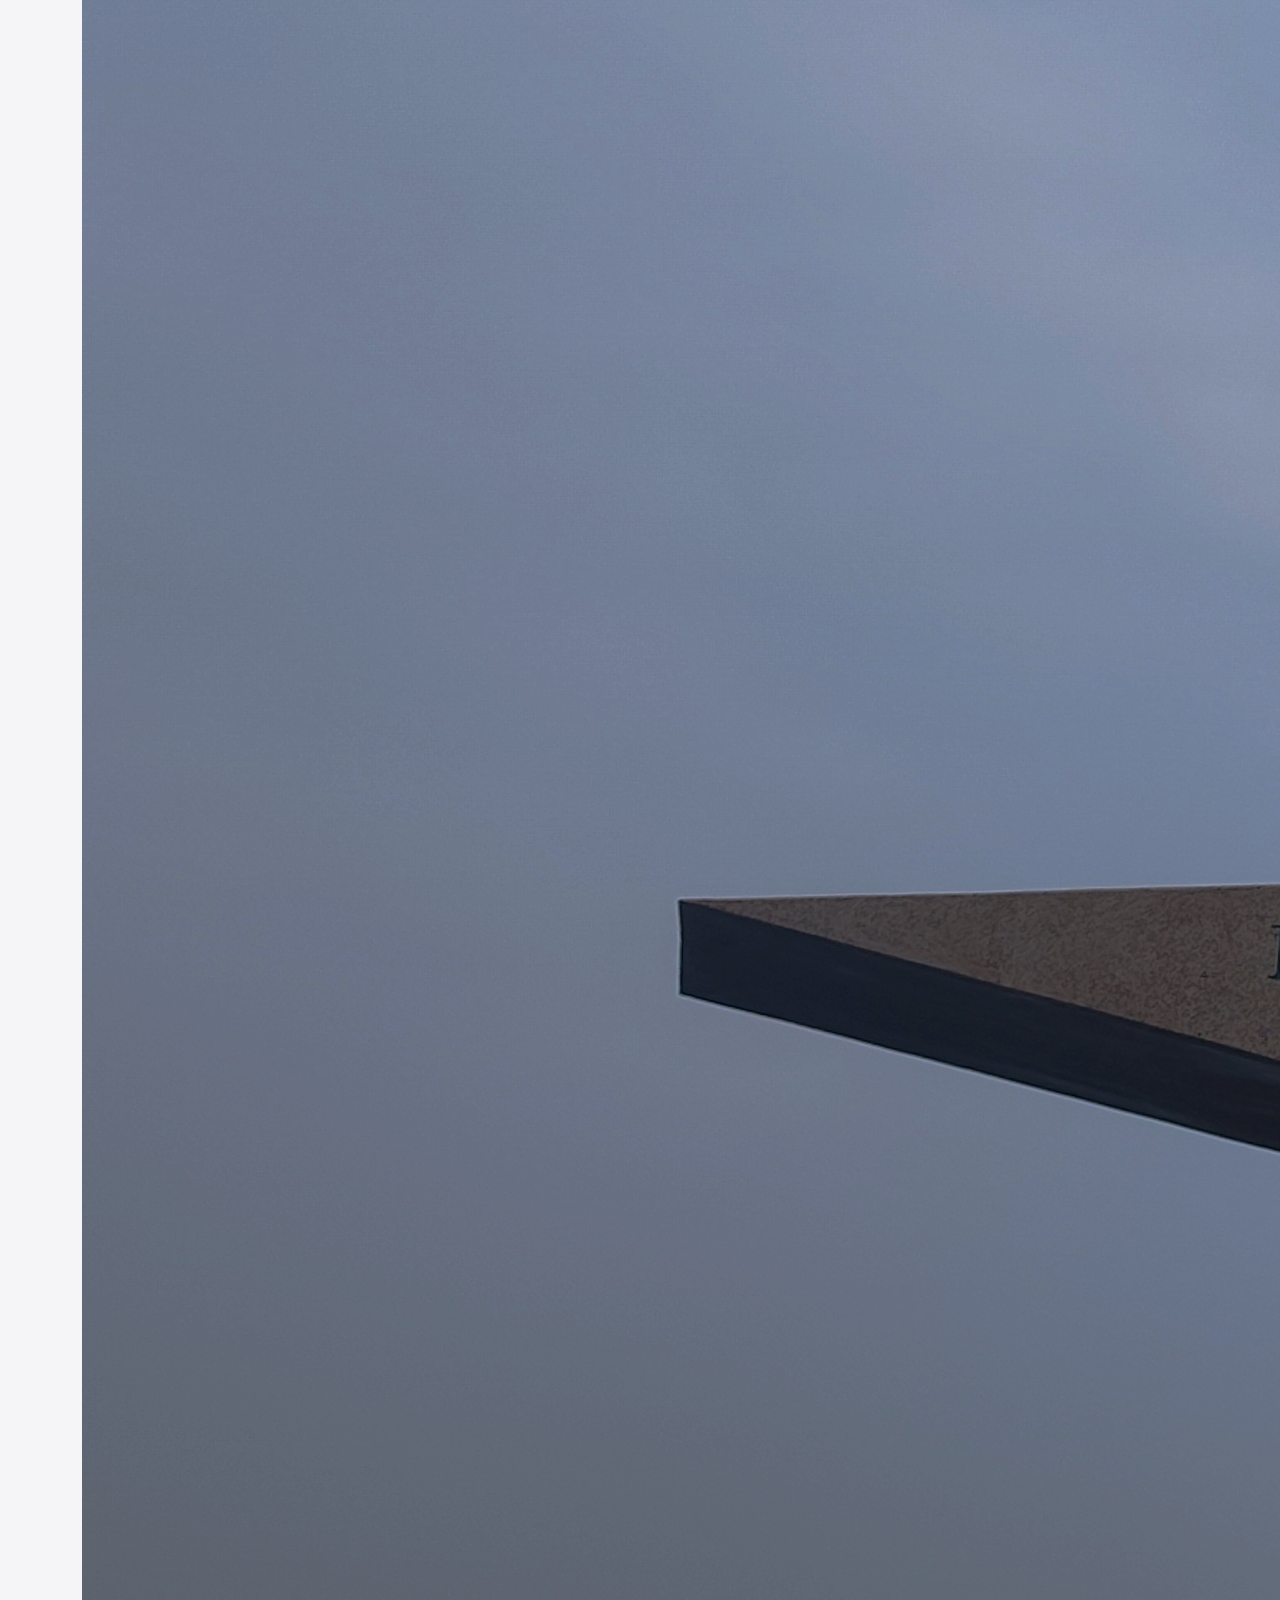
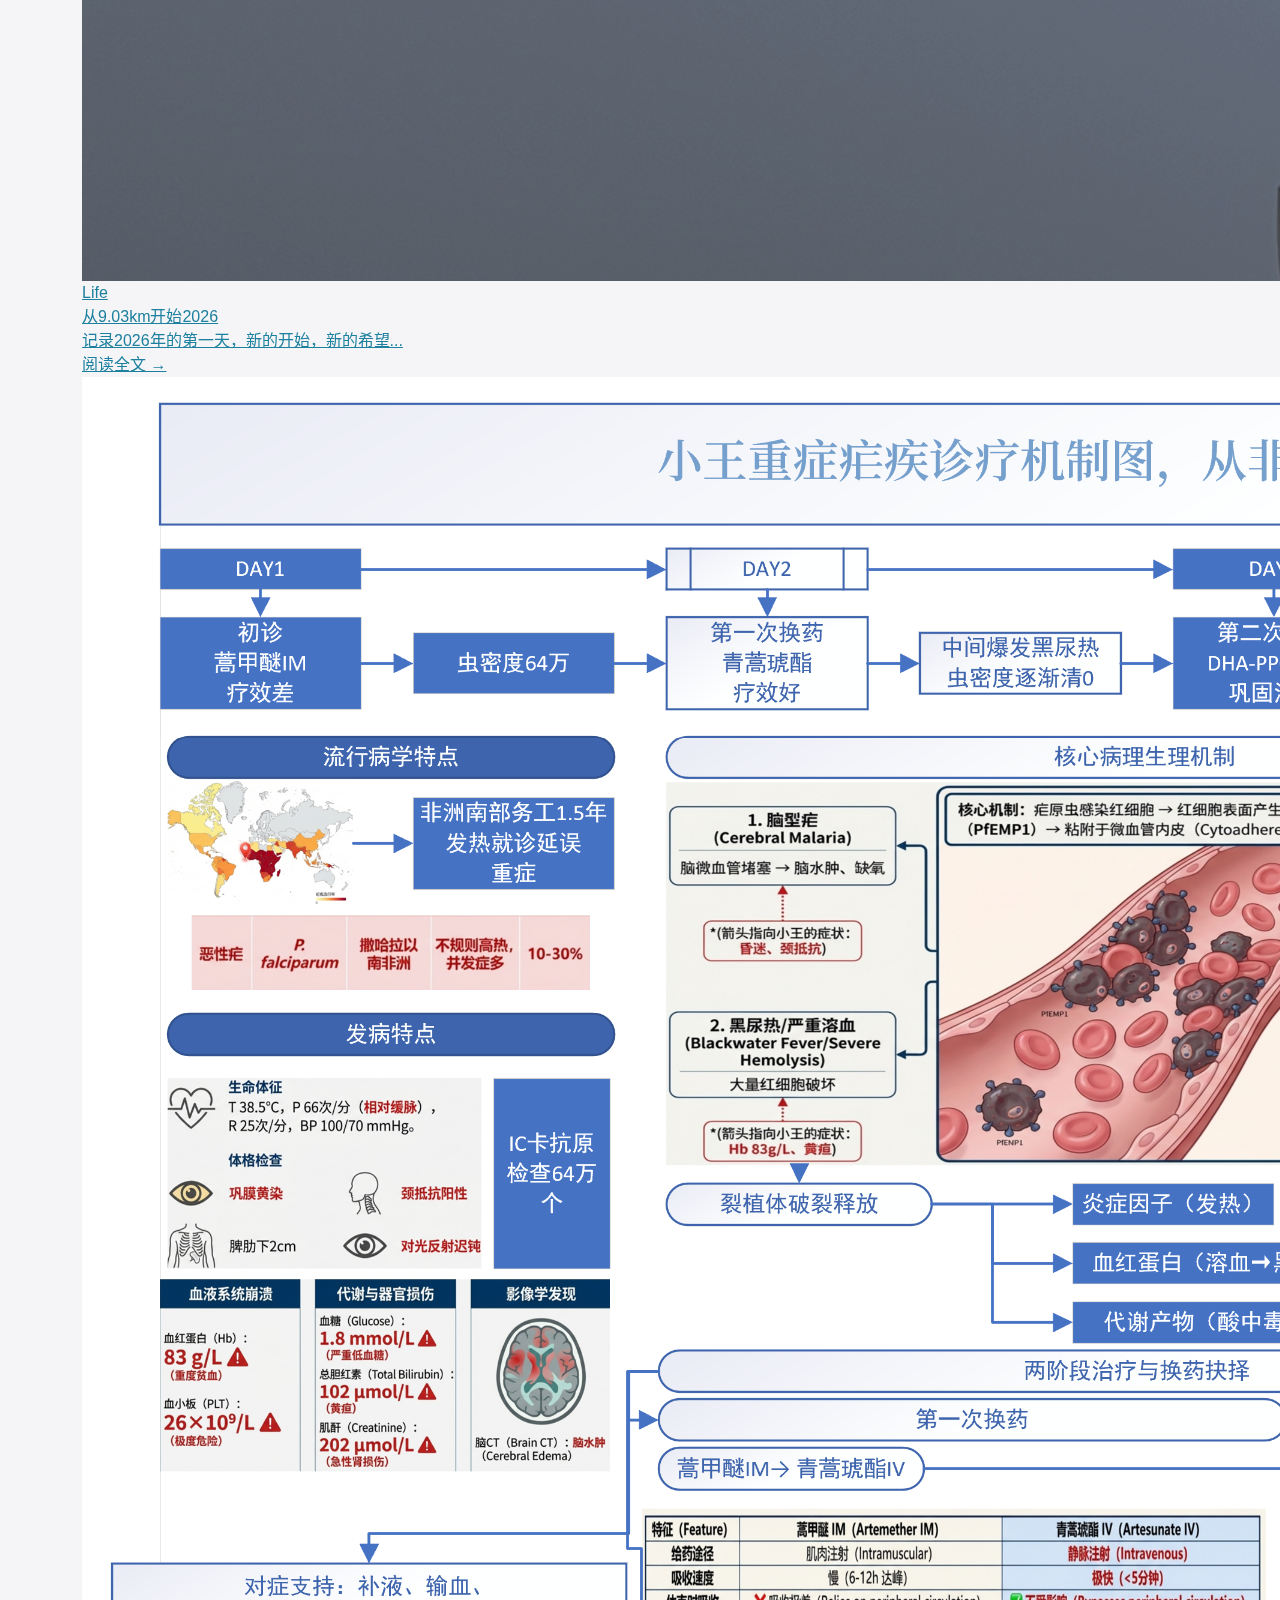
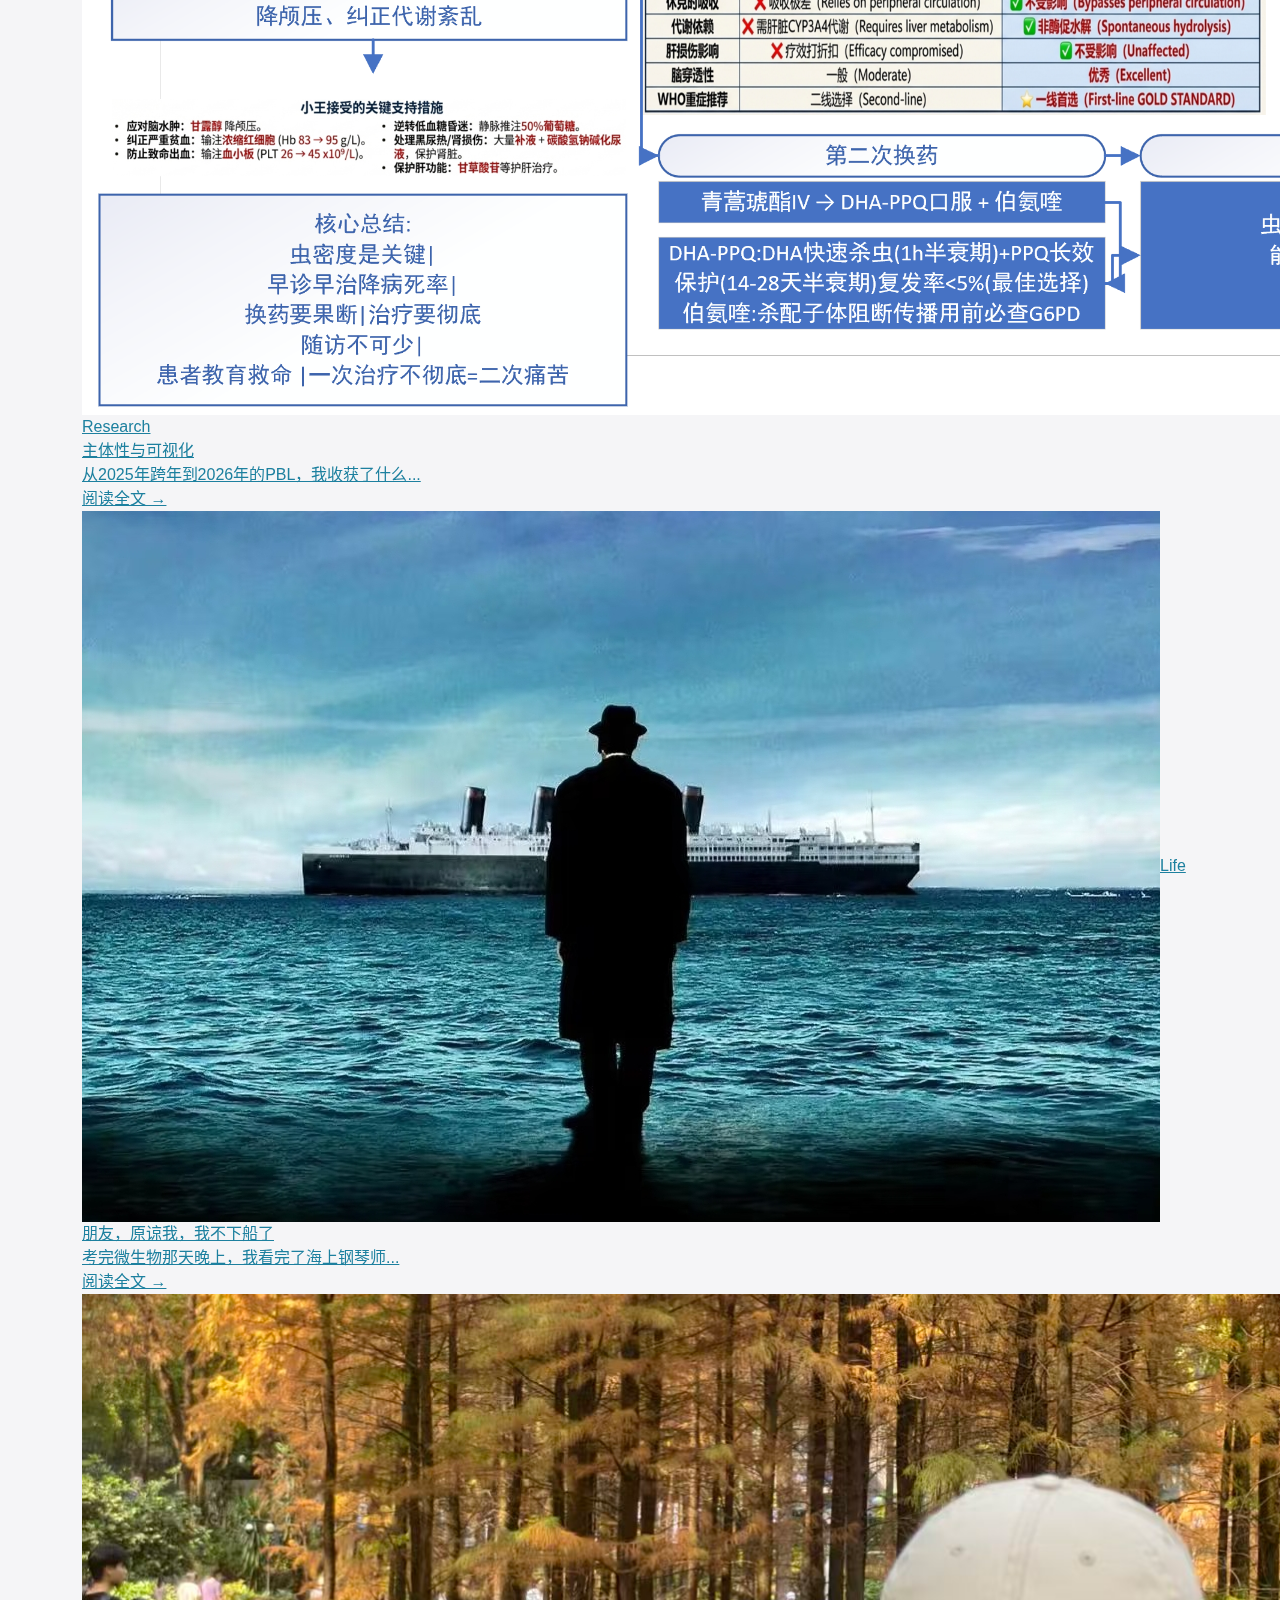
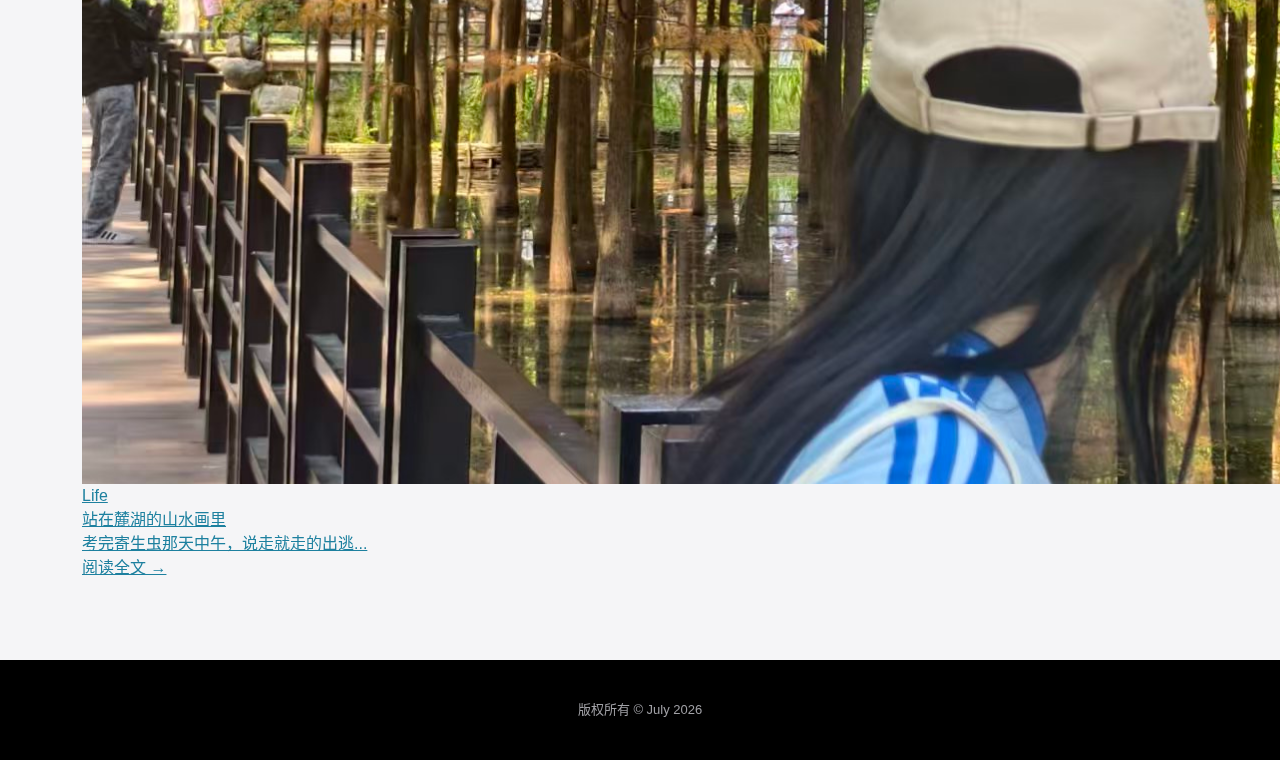
<file: blog.html>
<!DOCTYPE html>
<html data-bs-theme="light" lang="zh-CN">

<head>
    <meta charset="utf-8">
    <meta name="viewport" content="width=device-width, initial-scale=1.0, shrink-to-fit=no">
    <title id="page-title">博客 — July's Portfolio</title>
    <meta name="description" content="July 的博客：记录医学、科研与生活的文字。">

    <link rel="icon" type="image/svg+xml" href="favicon.svg">
    <link rel="preconnect" href="https://fonts.googleapis.com">
    <link rel="preconnect" href="https://fonts.gstatic.com" crossorigin>
    <link rel="stylesheet" href="https://fonts.googleapis.com/css2?family=Inter:wght@300;400;500;600;700&display=swap">

    <link rel="stylesheet" href="assets/bootstrap/css/bootstrap.min.css">
    <link rel="stylesheet" href="assets/fonts/font-awesome.min.css">
    <link rel="stylesheet" href="assets/fonts/simple-line-icons.min.css">
    <link rel="stylesheet" href="assets/css/bss-overrides.css">
</head>

<body id="page-top">
    <!-- Loading Screen -->
    <div class="loading-screen">
        <div class="loading-spinner"></div>
    </div>

    <!-- Navigation -->
    <nav class="apple-nav" role="navigation" aria-label="Main navigation">
        <div class="apple-nav-inner">
            <a class="apple-nav-brand" href="index.html">July</a>
            <div class="apple-nav-actions">
                <button class="theme-toggle" id="theme-toggle" aria-label="Toggle dark mode">
                    <i class="fa fa-moon-o" aria-hidden="true"></i>
                </button>
                <button class="lang-toggle" id="lang-toggle" aria-label="Switch language">
                    <span class="lang-text">EN</span>
                </button>
                <a class="apple-btn apple-btn-outline-dark" href="bookshelf.html"
                   style="font-size:0.8125rem;padding:0.3rem 1rem;height:28px;margin-left:0.25rem;">
                    <i class="fa fa-arrow-left me-1" aria-hidden="true"></i>
                    <span id="nav-back">书架</span>
                </a>
            </div>
        </div>
    </nav>

    <!-- Header -->
    <header class="blog-post-header fade-in">
        <div class="container">
            <span class="section-eyebrow" style="color:#409cff;" id="blog-eyebrow">我的文字</span>
            <h1 class="blog-post-title mt-2" id="blog-heading">博客</h1>
            <p class="blog-post-meta" id="blog-sub">关于医学、科研与生活的思考</p>
        </div>
    </header>

    <!-- All Posts -->
    <section class="apple-section apple-section-gray">
        <div class="container">
            <div class="blog-books-grid" id="all-blog-posts"></div>
        </div>
    </section>

    <!-- Footer -->
    <footer class="apple-footer" role="contentinfo">
        <div class="container">
            <p class="mb-0" id="footer-copy">&copy; July 2026 | All Rights Reserved</p>
        </div>
    </footer>

    <script src="assets/bootstrap/js/bootstrap.min.js"></script>
    <script src="assets/js/blog-data.js"></script>
    <script>
    (function () {
        'use strict';

        var t = {
            zh: {
                langBtn: 'EN', back: '书架',
                pageTitle: '博客 — July\'s Portfolio',
                eyebrow: '我的文字', heading: '博客',
                sub: '关于医学、科研与生活的思考',
                readMore: '阅读全文 →',
                copyright: '版权所有 © July 2026'
            },
            en: {
                langBtn: '中文', back: 'Bookshelf',
                pageTitle: 'Blog — July\'s Portfolio',
                eyebrow: 'My Writings', heading: 'Blog',
                sub: 'Thoughts on Medicine, Research & Life',
                readMore: 'Read Post →',
                copyright: 'Copyright © July 2026'
            }
        };

        var lang  = localStorage.getItem('language') || 'zh';
        var theme = localStorage.getItem('theme')    || 'light';
        var htmlEl = document.documentElement;

        /* Theme */
        htmlEl.setAttribute('data-bs-theme', theme);
        var themeBtn = document.getElementById('theme-toggle');
        function setThemeIcon(th) {
            var ic = themeBtn && themeBtn.querySelector('i');
            if (ic) ic.className = th === 'dark' ? 'fa fa-sun-o' : 'fa fa-moon-o';
        }
        setThemeIcon(theme);
        themeBtn && themeBtn.addEventListener('click', function () {
            theme = theme === 'light' ? 'dark' : 'light';
            htmlEl.setAttribute('data-bs-theme', theme);
            localStorage.setItem('theme', theme);
            setThemeIcon(theme);
        });

        /* Language */
        var langBtn = document.getElementById('lang-toggle');
        function applyLang(l) {
            var tr = t[l];
            htmlEl.lang = l === 'zh' ? 'zh-CN' : 'en';
            document.getElementById('page-title').textContent = tr.pageTitle;
            if (langBtn) langBtn.querySelector('.lang-text').textContent = tr.langBtn;
            setT('nav-back',     tr.back);
            setT('blog-eyebrow', tr.eyebrow);
            setT('blog-heading', tr.heading);
            setT('blog-sub',     tr.sub);
            setT('footer-copy',  tr.copyright);
            renderPosts(l);
        }
        langBtn && langBtn.addEventListener('click', function () {
            lang = lang === 'zh' ? 'en' : 'zh';
            localStorage.setItem('language', lang);
            applyLang(lang);
        });

        function setT(id, text) {
            var el = document.getElementById(id);
            if (el) el.textContent = text;
        }

        /* Render posts as book cards */
        function renderPosts(l) {
            var container = document.getElementById('all-blog-posts');
            if (!container) return;
            var posts = getBlogPosts();
            container.innerHTML = posts.map(function (p) {
                var title   = l === 'zh' ? p.title   : (p.titleEn   || p.title);
                var excerpt = l === 'zh' ? p.excerpt : (p.excerptEn || p.excerpt);
                var readBtn = t[l].readMore;
                return '<a class="book-card" href="blog-post.html?id=' + p.id + '" aria-label="' + title + '">' +
                    '<img src="' + p.image + '" alt="' + title + '" class="book-cover-img" loading="lazy">' +
                    '<span class="book-cat-badge">' + p.category + '</span>' +
                    '<div class="book-overlay">' +
                        '<div class="book-overlay-title">' + title + '</div>' +
                        '<div class="book-overlay-sub">' + excerpt + '</div>' +
                        '<span class="book-overlay-btn">' + readBtn + '</span>' +
                    '</div>' +
                '</a>';
            }).join('');
        }

        /* Fade-in */
        var obs = new IntersectionObserver(function (entries) {
            entries.forEach(function (e) { if (e.isIntersecting) e.target.classList.add('visible'); });
        }, { threshold: 0.05 });
        document.querySelectorAll('.fade-in').forEach(function (el) { obs.observe(el); });

        /* Loading screen */
        window.addEventListener('load', function () {
            var ls = document.querySelector('.loading-screen');
            if (ls) setTimeout(function () { ls.classList.add('hidden'); }, 400);
        });

        applyLang(lang);
    })();
    </script>
</body>

</html>
</file>
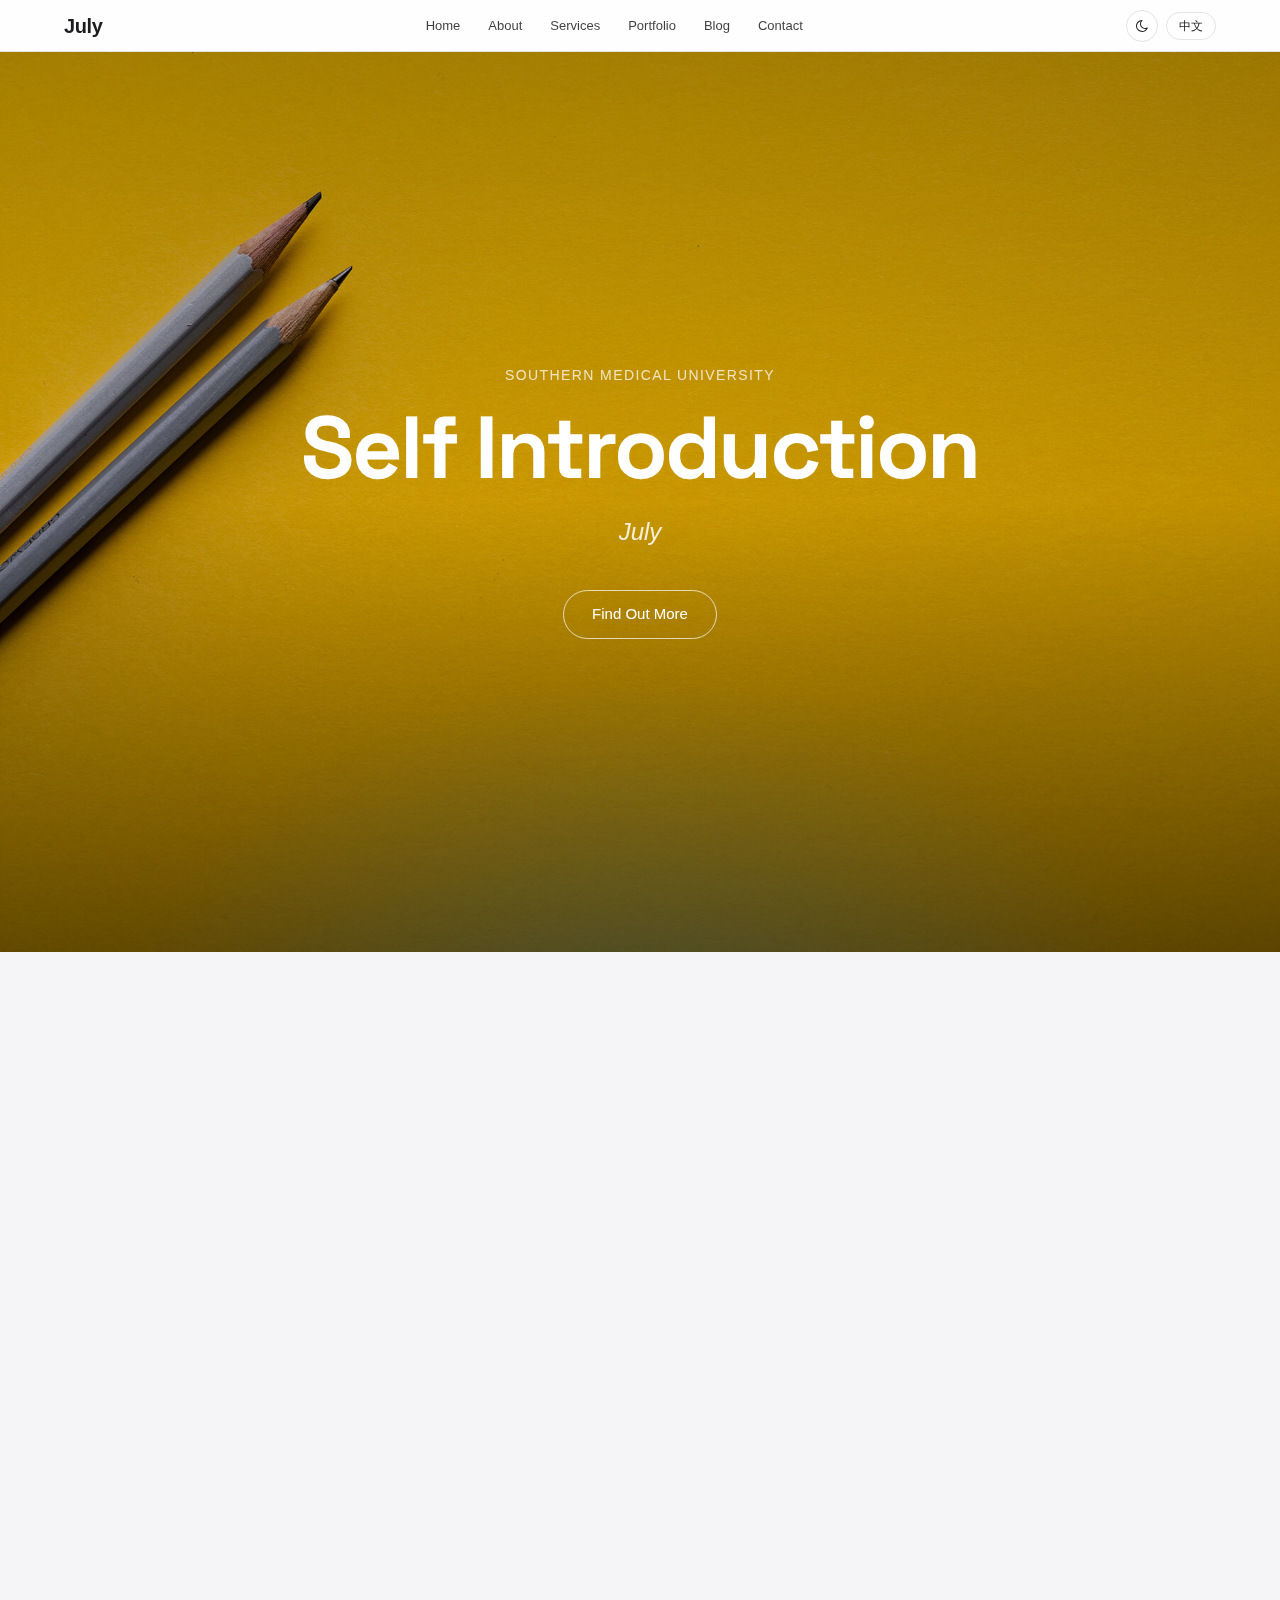
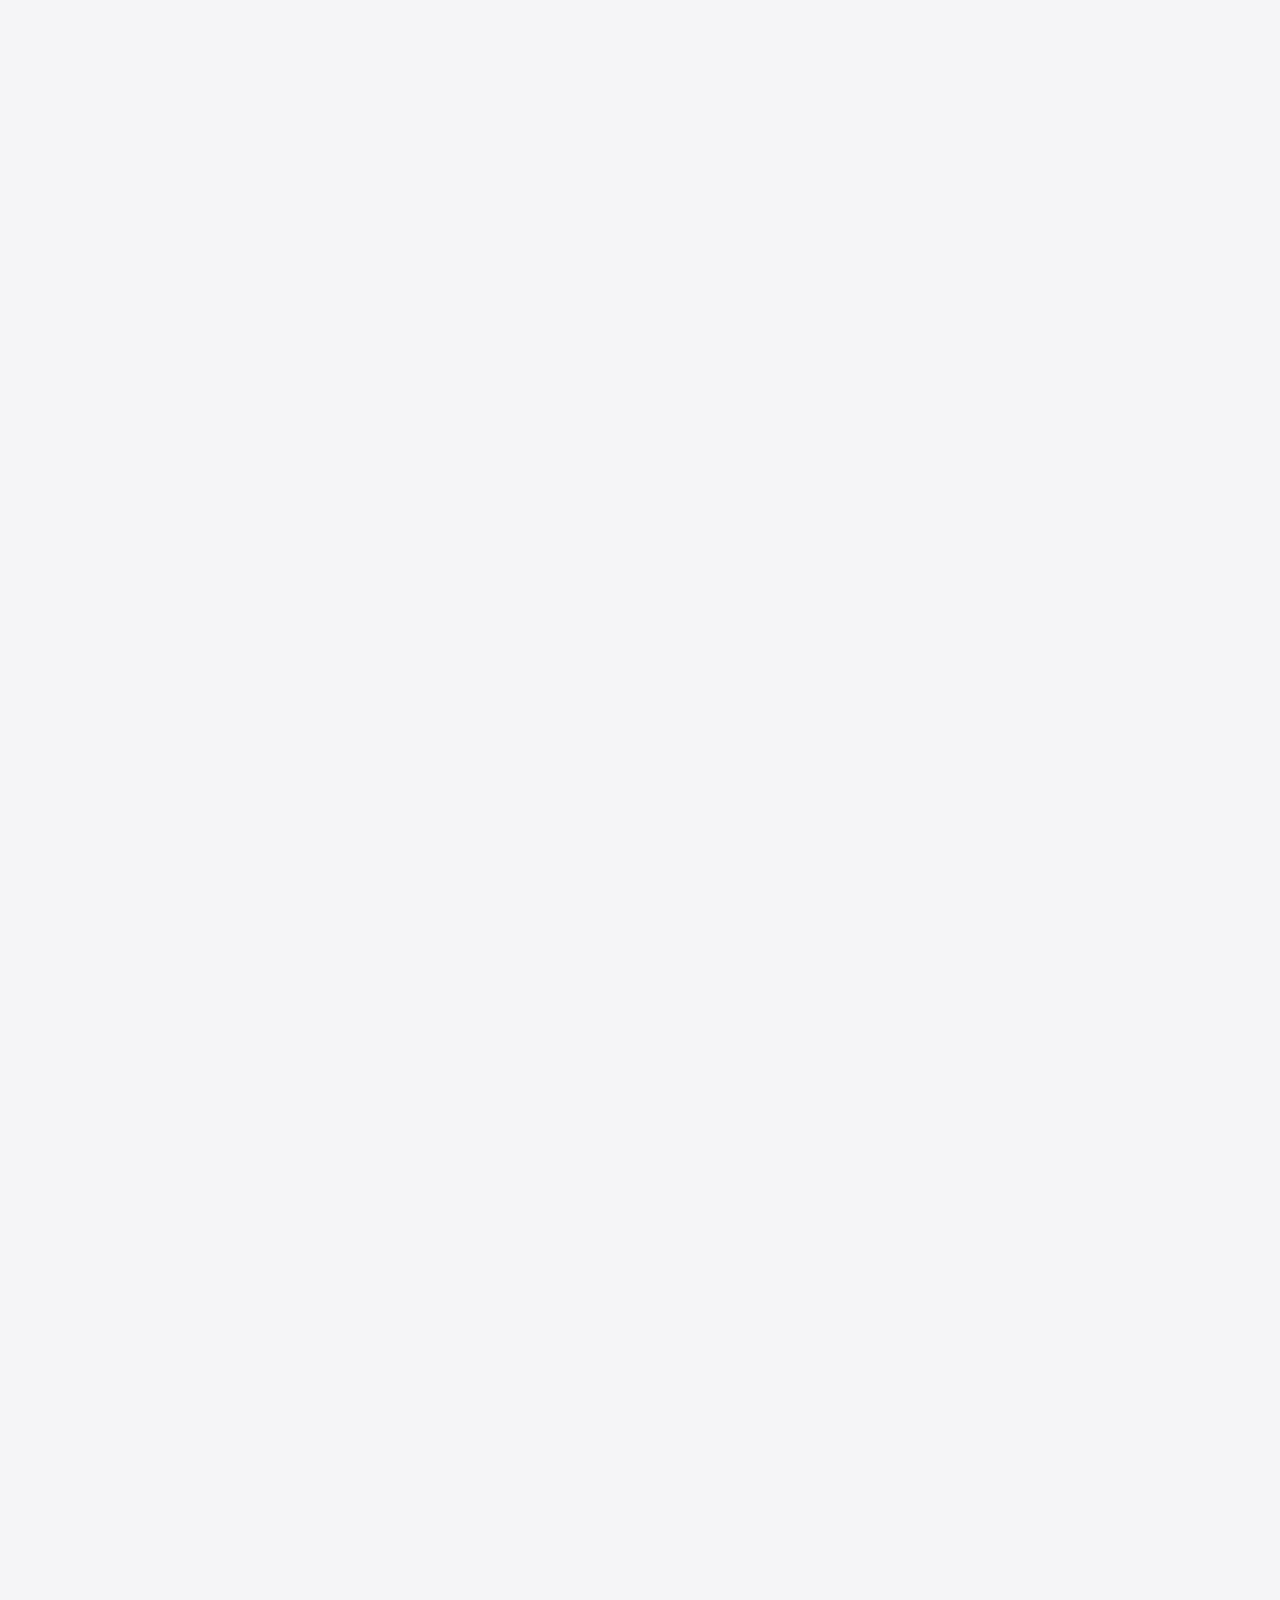
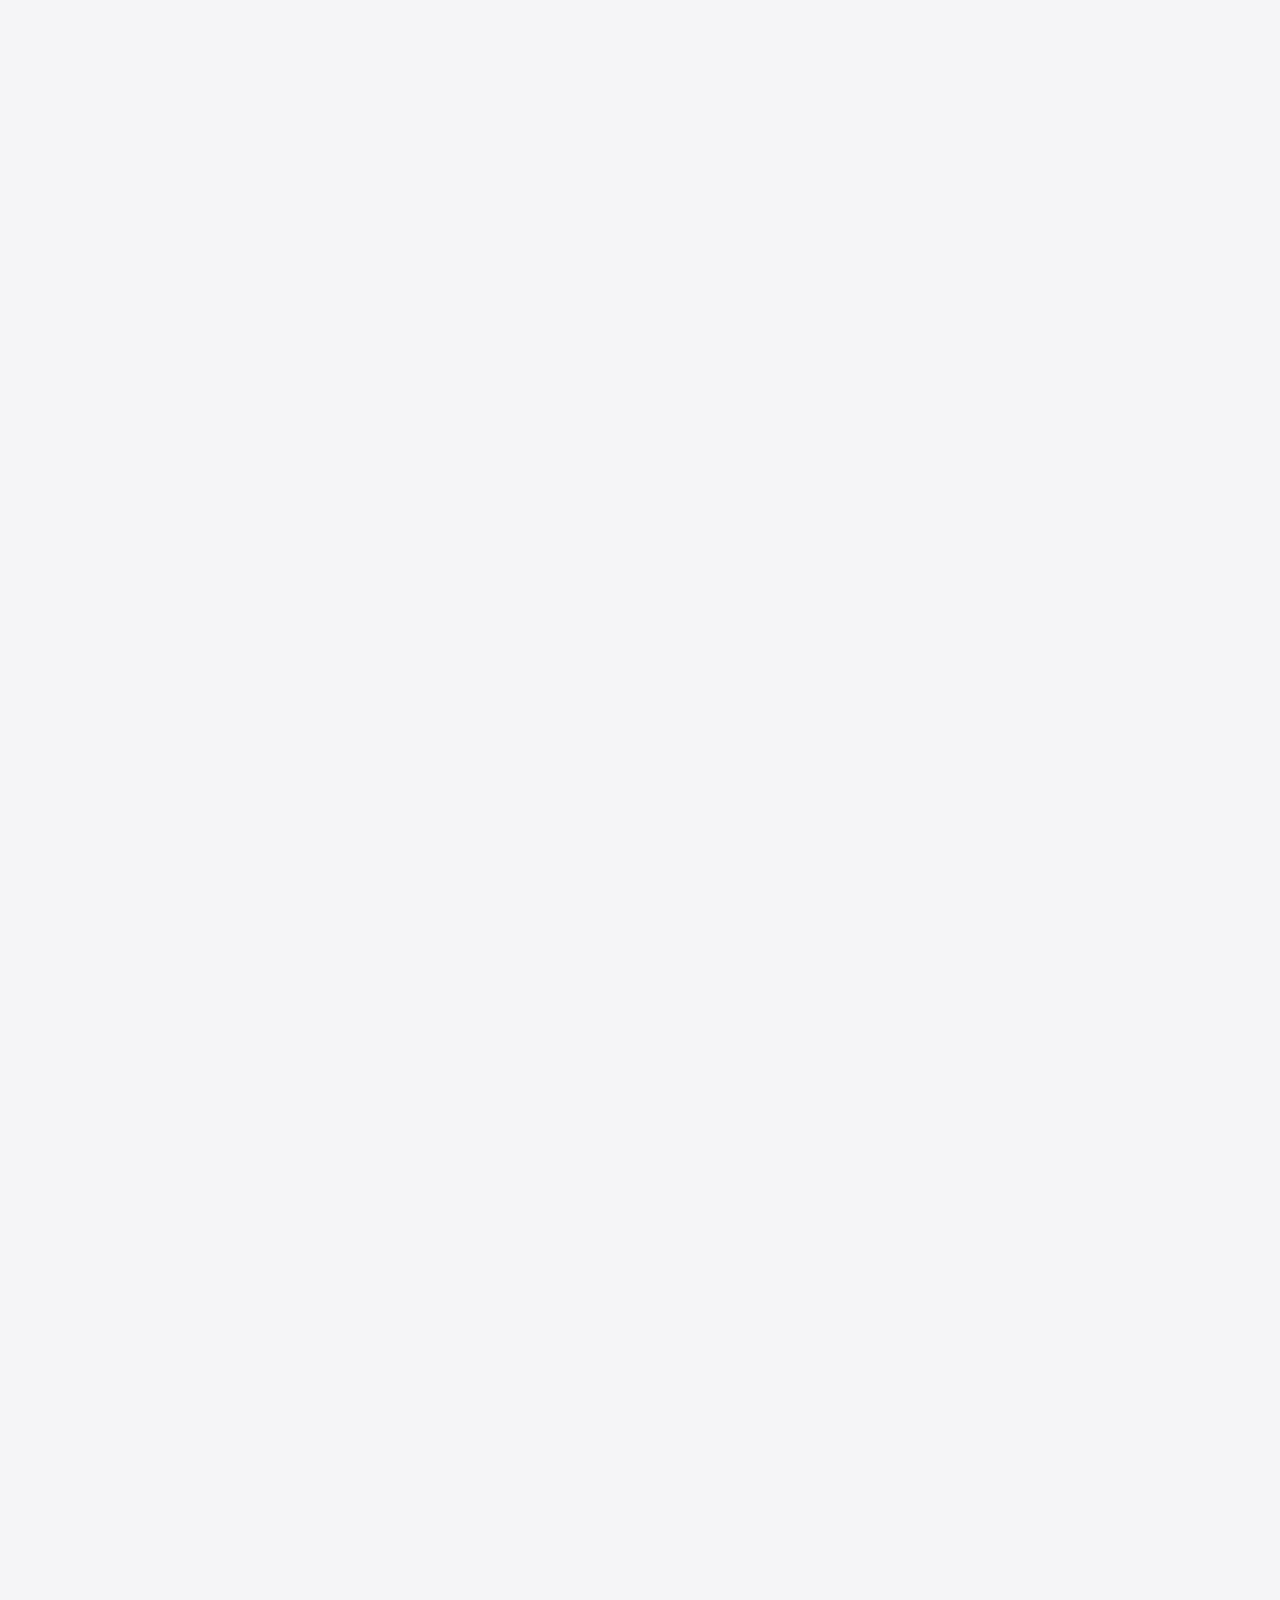
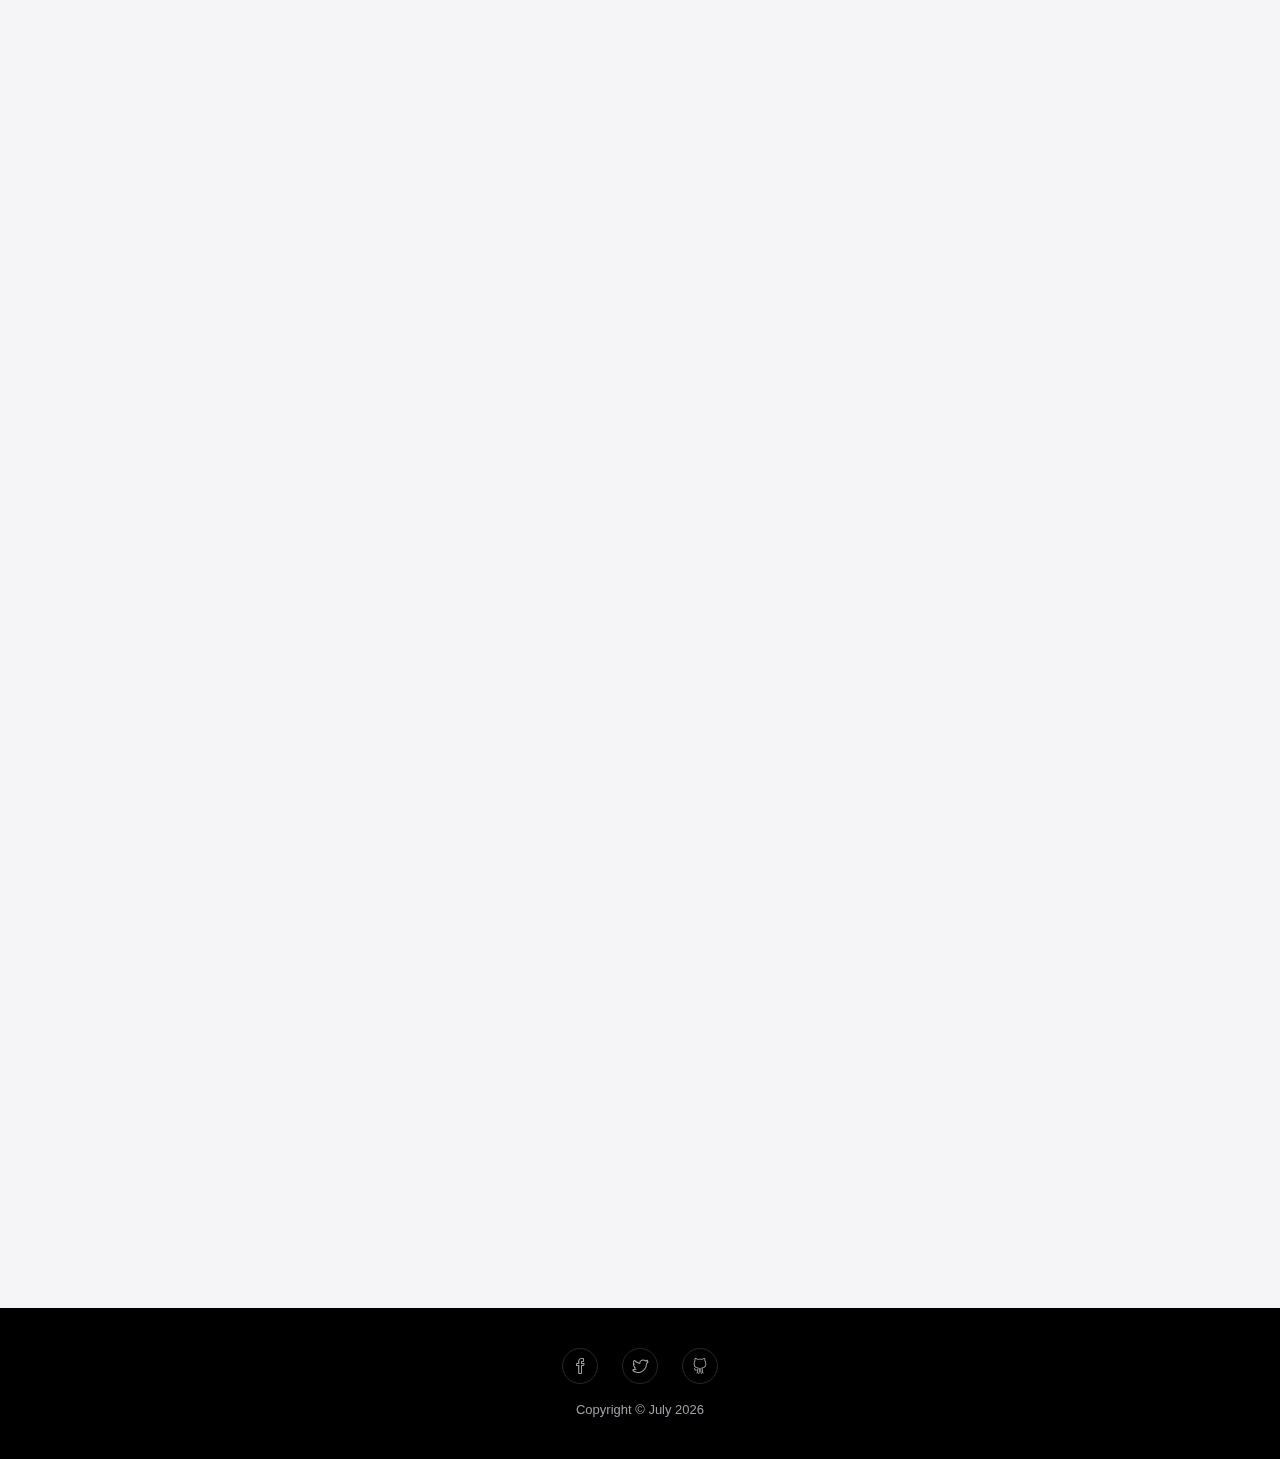
<file: book-quotes.html>
<!DOCTYPE html>
<html data-bs-theme="light" lang="zh-CN">

<head>
    <meta charset="utf-8">
    <meta name="viewport" content="width=device-width, initial-scale=1.0, shrink-to-fit=no">
    <title id="page-title">书摘 — July's Reading Notes</title>
    <meta name="description" content="July 的读书摘抄与笔记。">

    <link rel="icon" type="image/svg+xml" href="favicon.svg">
    <link rel="preconnect" href="https://fonts.googleapis.com">
    <link rel="preconnect" href="https://fonts.gstatic.com" crossorigin>
    <link rel="stylesheet" href="https://fonts.googleapis.com/css2?family=Inter:wght@300;400;500;600;700&family=Noto+Serif+SC:wght@400;500;700&family=Space+Grotesk:wght@400;500;700&display=swap">

    <link rel="stylesheet" href="assets/bootstrap/css/bootstrap.min.css">
    <link rel="stylesheet" href="assets/fonts/font-awesome.min.css">
    <link rel="stylesheet" href="assets/fonts/simple-line-icons.min.css">
    <link rel="stylesheet" href="assets/css/bss-overrides.css">

    <style>
        /* ── Quote Page Variables ── */
        :root {
            --qp-bg: #13110e;
            --qp-card-bg: #fefaf5;
            --qp-card-border: rgba(0,0,0,0.07);
            --qp-text: #2c2420;
            --qp-text-muted: #8b7355;
            --qp-accent: #b5926a;
        }
        [data-bs-theme="dark"] {
            --qp-bg: #0e0c09;
            --qp-card-bg: #1e1b17;
            --qp-card-border: rgba(255,255,255,0.07);
            --qp-text: #e8ddd0;
            --qp-text-muted: #a08060;
        }

        /* ── Page Base ── */
        body { background: var(--qp-bg); min-height: 100vh; }

        /* ── Page Header ── */
        .quotes-page-header {
            padding: 6rem 0 3.5rem;
            position: relative;
            overflow: hidden;
        }
        .quotes-page-header::before {
            content: '';
            position: absolute;
            inset: 0;
            background: radial-gradient(ellipse 70% 100% at 20% 0%, var(--book-accent-color, rgba(232,138,90,0.18)) 0%, transparent 70%);
            pointer-events: none;
        }
        .quotes-header-inner {
            position: relative;
            z-index: 1;
        }
        .quotes-book-eyebrow {
            display: inline-block;
            font-size: 0.8125rem;
            font-weight: 500;
            letter-spacing: 0.08em;
            text-transform: uppercase;
            color: var(--qp-accent);
            margin-bottom: 1rem;
            font-family: 'Inter', sans-serif;
        }
        .quotes-book-title {
            font-family: 'Noto Serif SC', serif;
            font-size: clamp(1.75rem, 5vw, 3rem);
            font-weight: 700;
            color: #f5f0e8;
            line-height: 1.25;
            margin-bottom: 0.5rem;
        }
        .quotes-book-author {
            font-family: 'Inter', sans-serif;
            font-size: 1rem;
            color: rgba(245, 240, 232, 0.55);
            margin-bottom: 1.25rem;
        }
        .quotes-book-genre-tag {
            display: inline-block;
            font-size: 0.75rem;
            font-family: 'Inter', sans-serif;
            padding: 0.25rem 0.75rem;
            border-radius: 20px;
            border: 1px solid var(--qp-accent);
            color: var(--qp-accent);
            letter-spacing: 0.03em;
        }
        .quotes-count-label {
            margin-top: 1.5rem;
            font-size: 0.8125rem;
            color: rgba(245, 240, 232, 0.35);
            font-family: 'Inter', sans-serif;
        }

        /* ── Quotes Grid (masonry via CSS columns) ── */
        .quotes-main {
            background: var(--qp-bg);
            padding: 3rem 0 6rem;
        }
        .quote-grid {
            columns: 3;
            column-gap: 1.25rem;
        }
        @media (max-width: 991px) { .quote-grid { columns: 2; } }
        @media (max-width: 575px)  { .quote-grid { columns: 1; } }

        /* ── Quote Card ── */
        .quote-card {
            break-inside: avoid;
            margin-bottom: 1.25rem;
            background: var(--qp-card-bg);
            border: 1px solid var(--qp-card-border);
            border-radius: 14px;
            padding: 2rem 1.5rem 1.5rem;
            position: relative;
            cursor: pointer;
            transition: transform 0.25s cubic-bezier(0.34,1.2,0.64,1),
                        box-shadow 0.25s ease,
                        border-color 0.2s ease;
        }
        .quote-card:hover {
            transform: translateY(-4px);
            box-shadow: 0 12px 32px rgba(0,0,0,0.18);
            border-color: var(--qp-accent);
        }
        .quote-card::before {
            content: '\201C';
            position: absolute;
            top: 0.5rem;
            left: 1.1rem;
            font-size: 3.5rem;
            line-height: 1;
            color: var(--qp-accent);
            opacity: 0.3;
            font-family: 'Noto Serif SC', serif;
            pointer-events: none;
        }
        .quote-card-text {
            font-family: 'Noto Serif SC', serif;
            font-size: 0.9375rem;
            line-height: 1.95;
            color: var(--qp-text);
        }
        .quote-card-hint {
            margin-top: 1rem;
            font-size: 0.72rem;
            color: var(--qp-text-muted);
            font-family: 'Inter', sans-serif;
            opacity: 0;
            transition: opacity 0.2s ease;
        }
        .quote-card:hover .quote-card-hint { opacity: 1; }

        /* ── Empty State ── */
        .quotes-empty {
            text-align: center;
            padding: 6rem 2rem;
            color: rgba(245,240,232,0.3);
            font-family: 'Noto Serif SC', serif;
            font-size: 1.0625rem;
            line-height: 2;
        }
        .quotes-empty-icon {
            font-size: 3rem;
            margin-bottom: 1.5rem;
            display: block;
            opacity: 0.25;
        }

        /* ── Quote Modal (放大效果) ── */
        .quote-backdrop {
            display: none;
            position: fixed;
            inset: 0;
            background: rgba(0,0,0,0.62);
            backdrop-filter: blur(5px);
            z-index: 9000;
            opacity: 0;
            transition: opacity 0.25s ease;
        }
        .quote-backdrop.active { display: block; }
        .quote-backdrop.visible { opacity: 1; }

        .quote-modal {
            display: none;
            position: fixed;
            top: 50%;
            left: 50%;
            transform: translate(-50%, -50%) scale(0.88);
            z-index: 9001;
            width: min(92vw, 560px);
            background: var(--qp-card-bg);
            border-radius: 20px;
            padding: 3rem 2.5rem 2.5rem;
            box-shadow: 0 24px 64px rgba(0,0,0,0.4);
            opacity: 0;
            transition: opacity 0.25s cubic-bezier(0.34,1.2,0.64,1),
                        transform 0.25s cubic-bezier(0.34,1.2,0.64,1);
        }
        .quote-modal.active { display: block; }
        .quote-modal.visible {
            opacity: 1;
            transform: translate(-50%, -50%) scale(1);
        }
        .quote-modal-close {
            position: absolute;
            top: 1rem;
            right: 1.25rem;
            background: none;
            border: none;
            font-size: 1.25rem;
            color: var(--qp-text-muted);
            cursor: pointer;
            padding: 0.25rem;
            line-height: 1;
            transition: color 0.15s ease;
        }
        .quote-modal-close:hover { color: var(--qp-text); }
        .quote-modal::before {
            content: '\201C';
            position: absolute;
            top: 0.75rem;
            left: 1.5rem;
            font-size: 5rem;
            line-height: 1;
            color: var(--qp-accent);
            opacity: 0.18;
            font-family: 'Noto Serif SC', serif;
            pointer-events: none;
        }
        .quote-modal-text {
            font-family: 'Noto Serif SC', serif;
            font-size: 1.1875rem;
            line-height: 2.1;
            color: var(--qp-text);
            padding-top: 0.5rem;
        }
        .quote-modal-book {
            margin-top: 1.75rem;
            padding-top: 1rem;
            border-top: 1px solid var(--qp-card-border);
            font-size: 0.8125rem;
            color: var(--qp-text-muted);
            font-family: 'Inter', sans-serif;
        }

        /* ── Footer ── */
        .quotes-footer {
            background: #0a0806;
            color: rgba(245,240,232,0.3);
            text-align: center;
            padding: 2rem 0;
            font-size: 0.8125rem;
            font-family: 'Inter', sans-serif;
        }

        /* ── Reduced motion ── */
        @media (prefers-reduced-motion: reduce) {
            .quote-card, .quote-backdrop, .quote-modal { transition: none; }
        }
    </style>
</head>

<body id="page-top">
    <!-- Loading Screen -->
    <div class="loading-screen">
        <div class="loading-spinner"></div>
    </div>

    <!-- Navigation -->
    <nav class="apple-nav" role="navigation" aria-label="Main navigation">
        <div class="apple-nav-inner">
            <a class="apple-nav-brand" href="index.html">July</a>
            <div class="apple-nav-actions">
                <button class="theme-toggle" id="theme-toggle" aria-label="Toggle dark mode">
                    <i class="fa fa-moon-o" aria-hidden="true"></i>
                </button>
                <button class="lang-toggle" id="lang-toggle" aria-label="Switch language">
                    <span class="lang-text">EN</span>
                </button>
                <a class="apple-btn apple-btn-outline-dark" href="index.html#bookshelf"
                   style="font-size:0.8125rem;padding:0.3rem 1rem;height:28px;margin-left:0.25rem;">
                    <i class="fa fa-arrow-left me-1" aria-hidden="true"></i>
                    <span id="nav-back">书架</span>
                </a>
            </div>
        </div>
    </nav>

    <!-- Page Header -->
    <header class="quotes-page-header" id="quotes-header">
        <div class="container">
            <div class="quotes-header-inner">
                <span class="quotes-book-eyebrow" id="quotes-eyebrow">读书摘抄</span>
                <h1 class="quotes-book-title" id="quotes-title">—</h1>
                <p class="quotes-book-author" id="quotes-author"></p>
                <span class="quotes-book-genre-tag" id="quotes-genre"></span>
                <p class="quotes-count-label" id="quotes-count"></p>
            </div>
        </div>
    </header>

    <!-- Quotes Grid -->
    <main class="quotes-main">
        <div class="container">
            <div class="quote-grid" id="quote-grid"></div>
        </div>
    </main>

    <!-- Footer -->
    <footer class="quotes-footer" role="contentinfo">
        <div class="container">
            <p class="mb-0" id="footer-copy">Copyright &copy; July 2026</p>
        </div>
    </footer>

    <!-- Quote Modal -->
    <div class="quote-backdrop" id="quote-backdrop" role="dialog" aria-modal="true" aria-label="摘抄详情"></div>
    <div class="quote-modal" id="quote-modal">
        <button class="quote-modal-close" id="quote-modal-close" aria-label="关闭">&#x2715;</button>
        <div class="quote-modal-text" id="quote-modal-text"></div>
        <div class="quote-modal-book" id="quote-modal-book"></div>
    </div>

    <script src="assets/bootstrap/js/bootstrap.min.js"></script>
    <script src="assets/js/books-data.js"></script>
    <script>
    (function () {
        'use strict';

        var t = {
            zh: {
                langBtn: 'EN', back: '书架',
                eyebrow: '读书摘抄',
                countLabel: function (n) { return n + ' 条摘抄'; },
                emptyTitle: '摘抄整理中',
                emptyDesc: '这本书的摘抄还在整理，敬请期待。',
                bookFrom: '摘自',
                clickHint: '点击放大',
                copyright: '版权所有 © July 2026'
            },
            en: {
                langBtn: '中文', back: 'Bookshelf',
                eyebrow: 'Reading Excerpts',
                countLabel: function (n) { return n + ' excerpts'; },
                emptyTitle: 'Coming Soon',
                emptyDesc: 'Excerpts from this book are being compiled. Stay tuned.',
                bookFrom: 'From',
                clickHint: 'Click to expand',
                copyright: 'Copyright © July 2026'
            }
        };

        var lang  = localStorage.getItem('language') || 'zh';
        var theme = localStorage.getItem('theme')    || 'light';
        var htmlEl = document.documentElement;
        var currentBook = null;

        /* ── Theme ── */
        htmlEl.setAttribute('data-bs-theme', theme);
        var themeBtn = document.getElementById('theme-toggle');
        function setThemeIcon(th) {
            var ic = themeBtn && themeBtn.querySelector('i');
            if (ic) ic.className = th === 'dark' ? 'fa fa-sun-o' : 'fa fa-moon-o';
        }
        setThemeIcon(theme);
        themeBtn && themeBtn.addEventListener('click', function () {
            theme = theme === 'light' ? 'dark' : 'light';
            htmlEl.setAttribute('data-bs-theme', theme);
            localStorage.setItem('theme', theme);
            setThemeIcon(theme);
        });

        /* ── Language ── */
        var langBtn = document.getElementById('lang-toggle');
        function applyLang(l) {
            var tr = t[l];
            htmlEl.lang = l === 'zh' ? 'zh-CN' : 'en';
            if (langBtn) langBtn.querySelector('.lang-text').textContent = tr.langBtn;
            setT('nav-back', tr.back);
            setT('footer-copy', tr.copyright);
            setT('quotes-eyebrow', tr.eyebrow);
            if (currentBook) renderPage(currentBook, l);
        }
        langBtn && langBtn.addEventListener('click', function () {
            lang = lang === 'zh' ? 'en' : 'zh';
            localStorage.setItem('language', lang);
            applyLang(lang);
        });

        function setT(id, text) {
            var el = document.getElementById(id);
            if (el) el.textContent = text;
        }

        /* ── Render page ── */
        function renderPage(book, l) {
            var tr = t[l];
            var title  = l === 'zh' ? book.title  : (book.titleEn  || book.title);
            var author = l === 'zh' ? book.author : (book.authorEn || book.author);
            var genre  = l === 'zh' ? book.genre  : (book.genreEn  || book.genre);
            var quotes = book.quotes || [];

            document.getElementById('page-title').textContent = title + ' — 书摘 · July';
            setT('quotes-title', title);
            setT('quotes-author', author);
            setT('quotes-genre', genre);
            setT('quotes-count', quotes.length > 0 ? tr.countLabel(quotes.length) : '');

            /* Apply book color as accent */
            document.getElementById('quotes-header').style.setProperty('--book-accent-color', hexToRgba(book.color, 0.22));

            /* Render cards */
            var grid = document.getElementById('quote-grid');
            if (quotes.length === 0) {
                grid.innerHTML =
                    '<div class="quotes-empty">' +
                        '<span class="quotes-empty-icon">📖</span>' +
                        '<strong>' + tr.emptyTitle + '</strong><br>' +
                        tr.emptyDesc +
                    '</div>';
                return;
            }

            grid.innerHTML = quotes.map(function (q, i) {
                return '<div class="quote-card" data-index="' + i + '" role="button" tabindex="0" aria-label="展开摘抄">' +
                    '<p class="quote-card-text">' + escHtml(q.text) + '</p>' +
                    '<span class="quote-card-hint">' + tr.clickHint + '</span>' +
                '</div>';
            }).join('');

            /* Card click → modal */
            grid.querySelectorAll('.quote-card').forEach(function (card) {
                card.addEventListener('click', function () {
                    openModal(quotes[+card.dataset.index], title, author, tr.bookFrom);
                });
                card.addEventListener('keydown', function (e) {
                    if (e.key === 'Enter' || e.key === ' ') {
                        e.preventDefault();
                        openModal(quotes[+card.dataset.index], title, author, tr.bookFrom);
                    }
                });
            });
        }

        /* ── Modal ── */
        var backdrop = document.getElementById('quote-backdrop');
        var modal    = document.getElementById('quote-modal');
        var modalTxt = document.getElementById('quote-modal-text');
        var modalBk  = document.getElementById('quote-modal-book');
        var modalClose = document.getElementById('quote-modal-close');

        function openModal(quote, title, author, fromLabel) {
            modalTxt.textContent = quote.text;
            modalBk.textContent  = fromLabel + ' 《' + title + '》 · ' + author;
            backdrop.classList.add('active');
            modal.classList.add('active');
            requestAnimationFrame(function () {
                requestAnimationFrame(function () {
                    backdrop.classList.add('visible');
                    modal.classList.add('visible');
                });
            });
            document.addEventListener('keydown', onEsc);
        }

        function closeModal() {
            backdrop.classList.remove('visible');
            modal.classList.remove('visible');
            setTimeout(function () {
                backdrop.classList.remove('active');
                modal.classList.remove('active');
            }, 260);
            document.removeEventListener('keydown', onEsc);
        }

        function onEsc(e) { if (e.key === 'Escape') closeModal(); }

        backdrop.addEventListener('click', closeModal);
        modalClose.addEventListener('click', closeModal);

        /* ── Utilities ── */
        function escHtml(s) {
            return s.replace(/&/g,'&amp;').replace(/</g,'&lt;').replace(/>/g,'&gt;').replace(/"/g,'&quot;');
        }

        function hexToRgba(hex, alpha) {
            var r = parseInt(hex.slice(1,3),16);
            var g = parseInt(hex.slice(3,5),16);
            var b = parseInt(hex.slice(5,7),16);
            return 'rgba(' + r + ',' + g + ',' + b + ',' + alpha + ')';
        }

        /* ── Load from URL ── */
        function loadBook() {
            var bookId = new URLSearchParams(window.location.search).get('id');
            if (!bookId) { window.location.href = 'index.html#bookshelf'; return; }
            var book = (typeof booksData !== 'undefined')
                ? booksData.find(function (b) { return b.id === bookId; })
                : null;
            if (!book) { window.location.href = 'index.html#bookshelf'; return; }
            currentBook = book;
            applyLang(lang);
        }

        /* ── Loading screen ── */
        window.addEventListener('load', function () {
            var ls = document.querySelector('.loading-screen');
            if (ls) setTimeout(function () { ls.classList.add('hidden'); }, 400);
        });

        loadBook();
    })();
    </script>
</body>

</html>
</file>
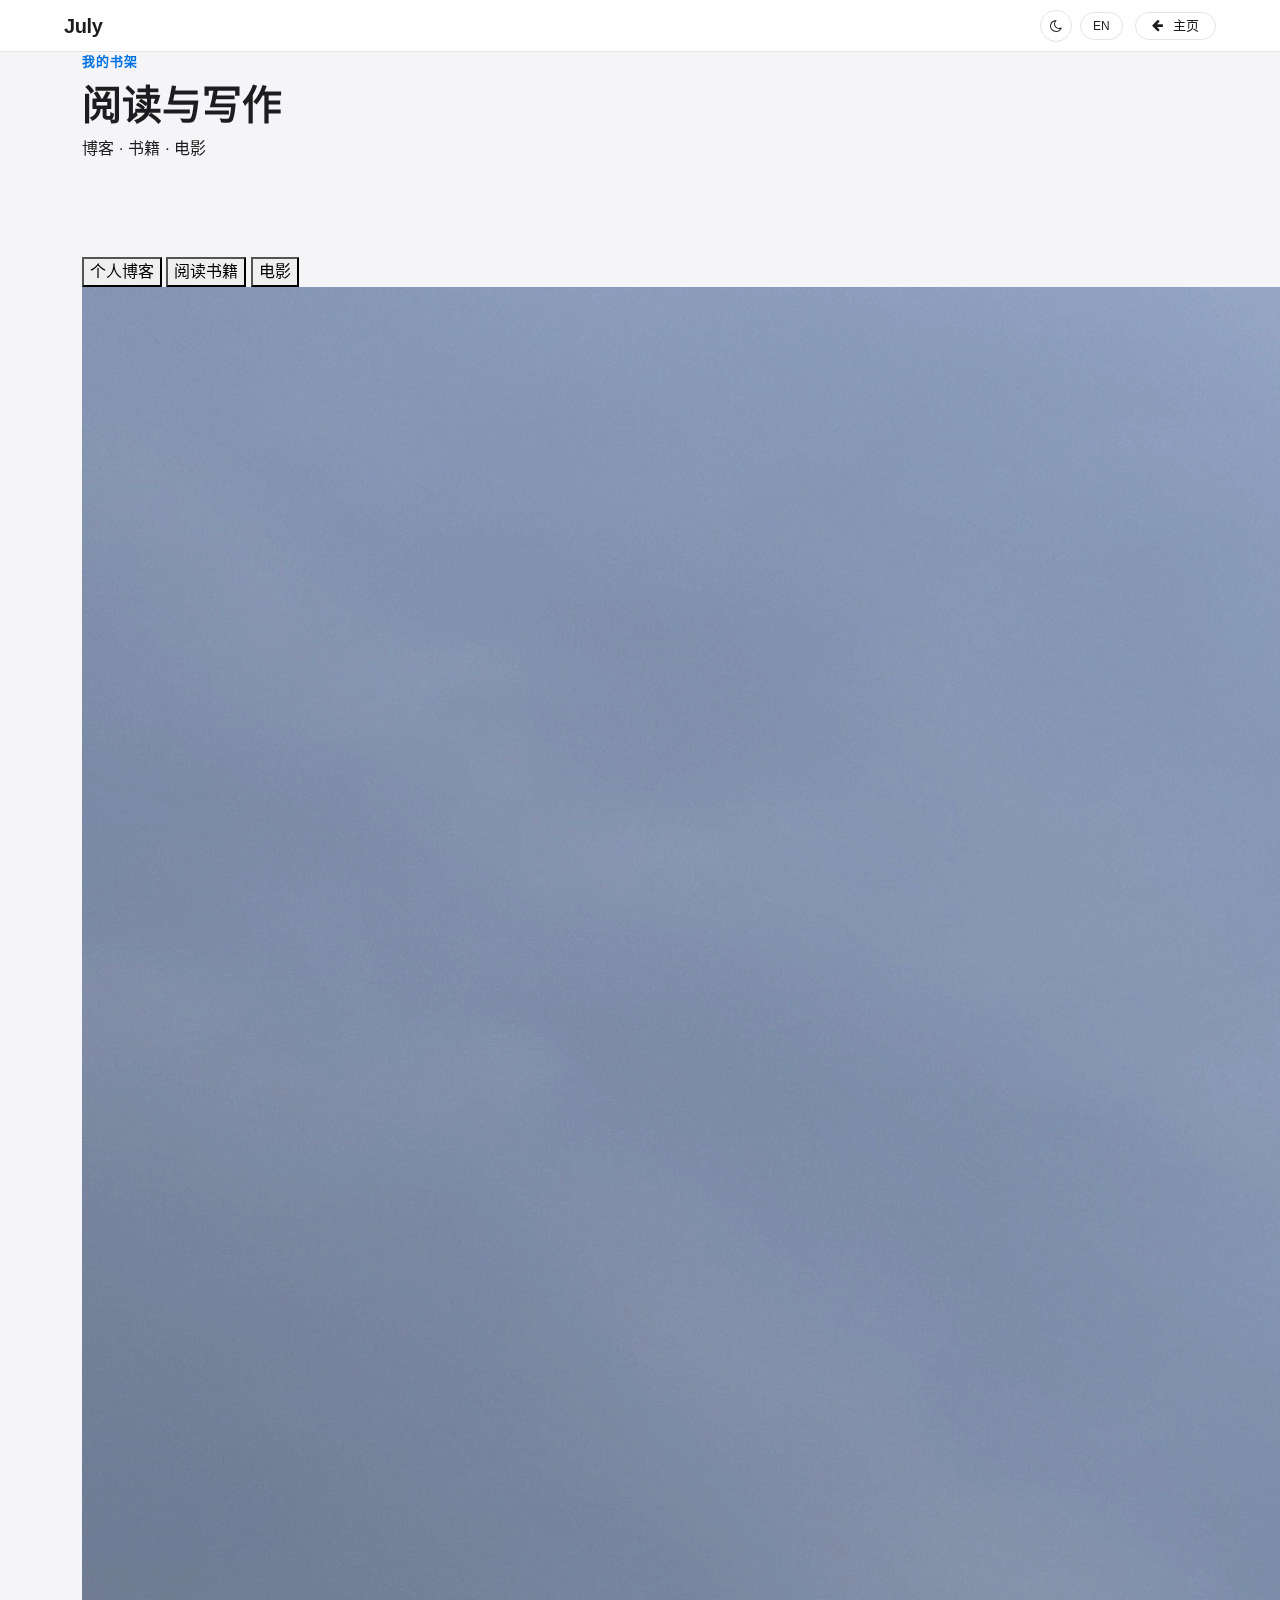
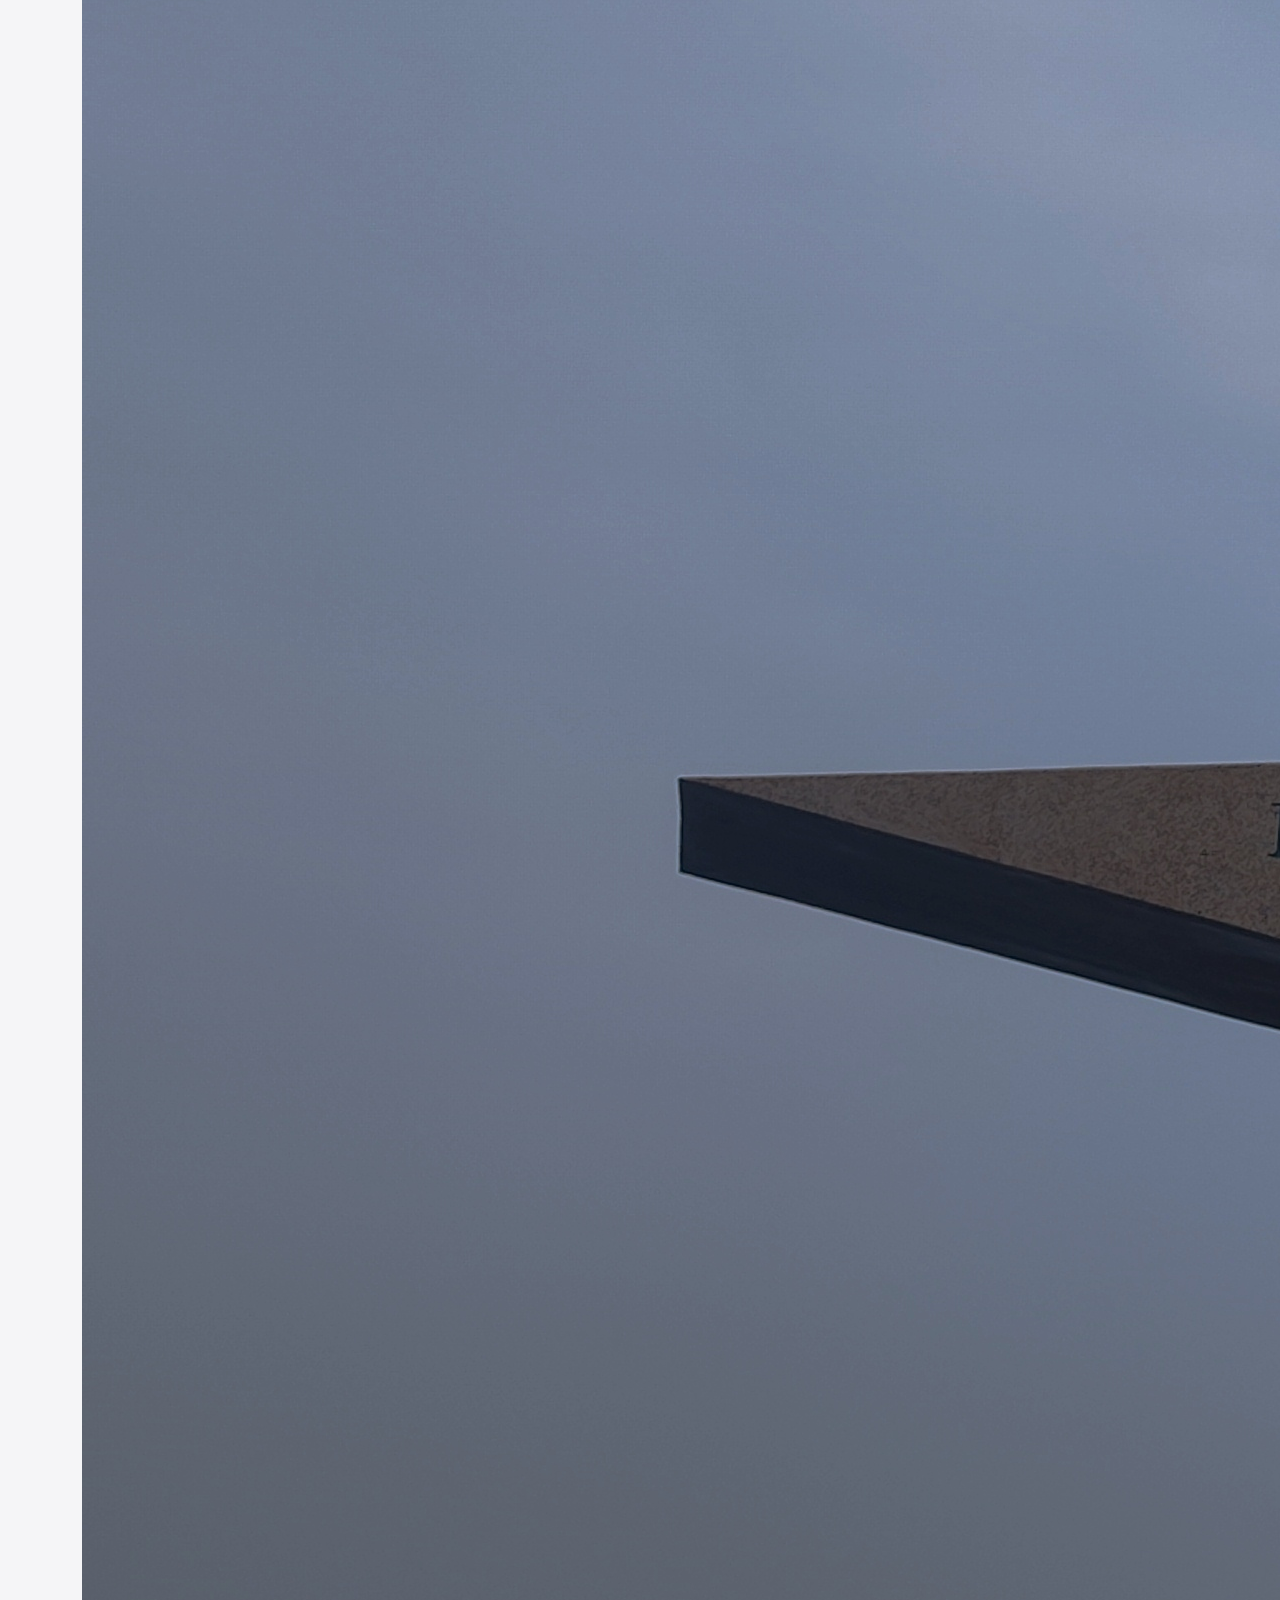
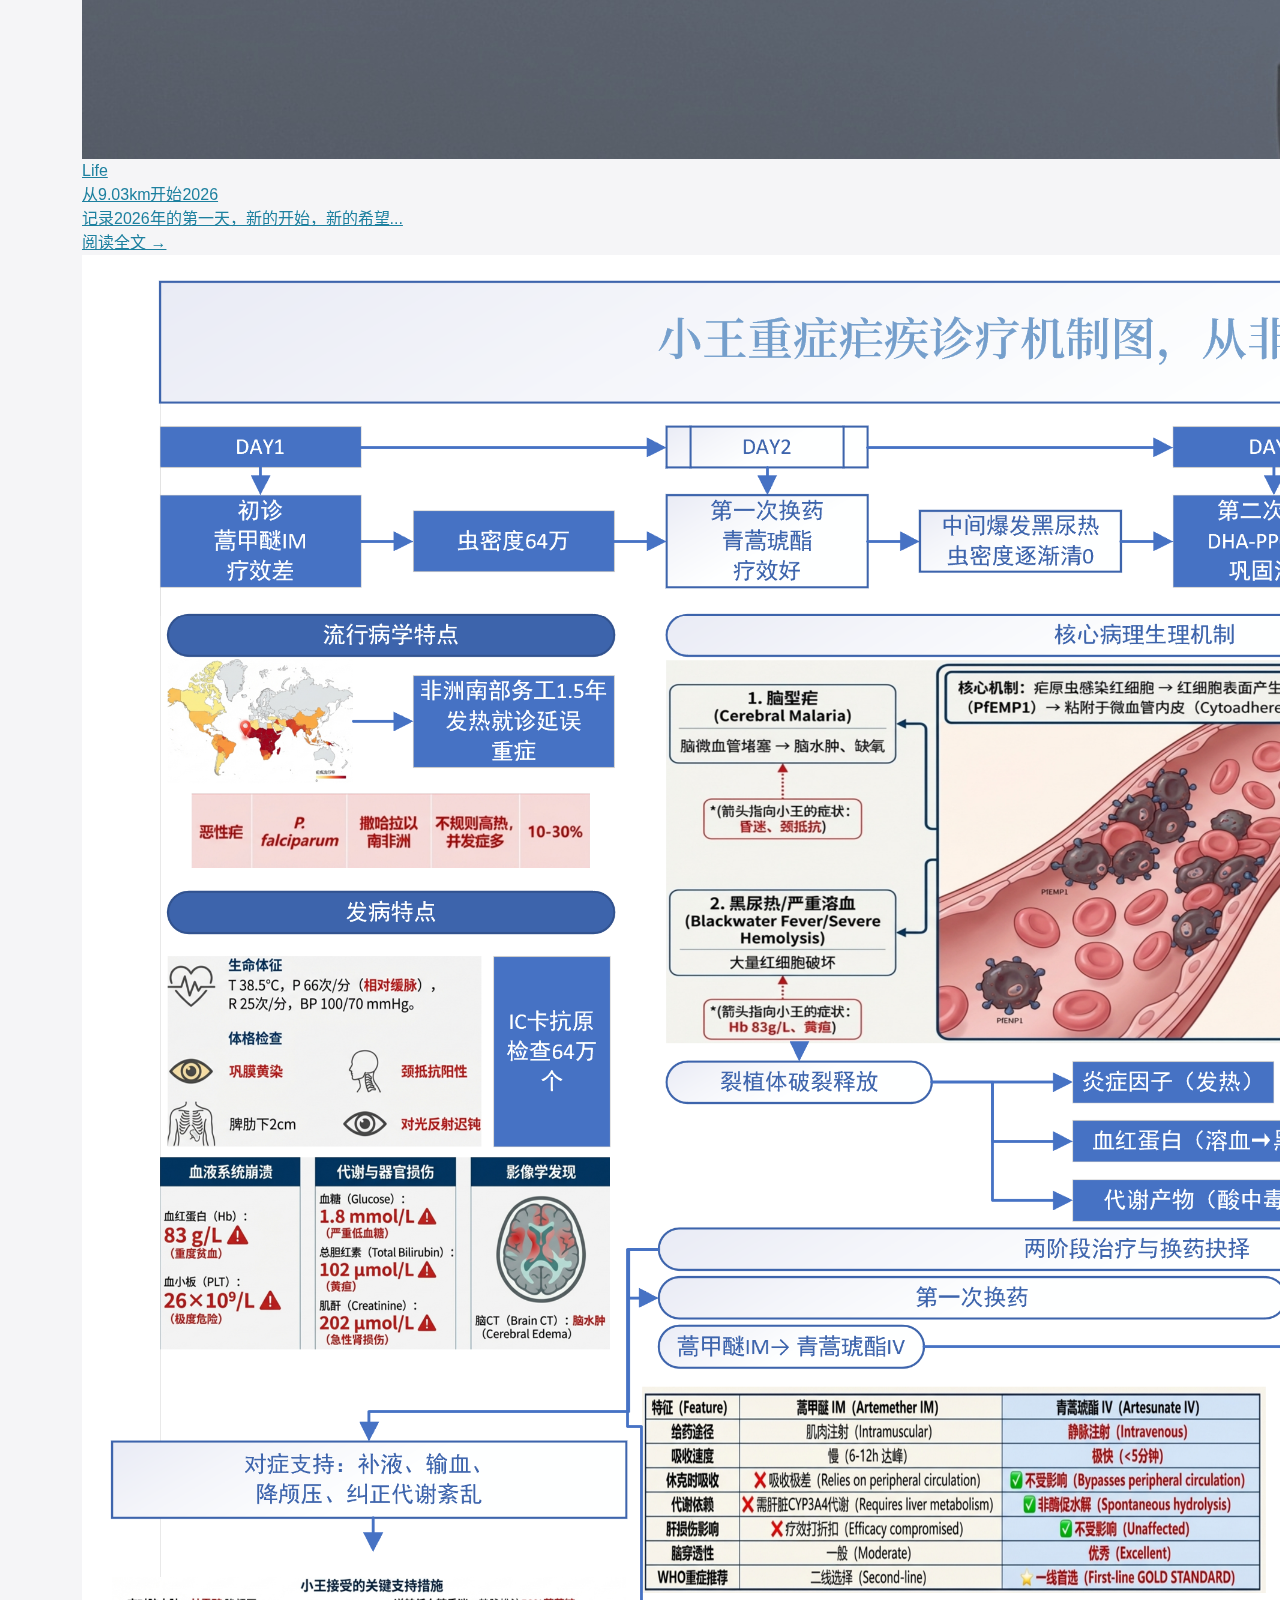
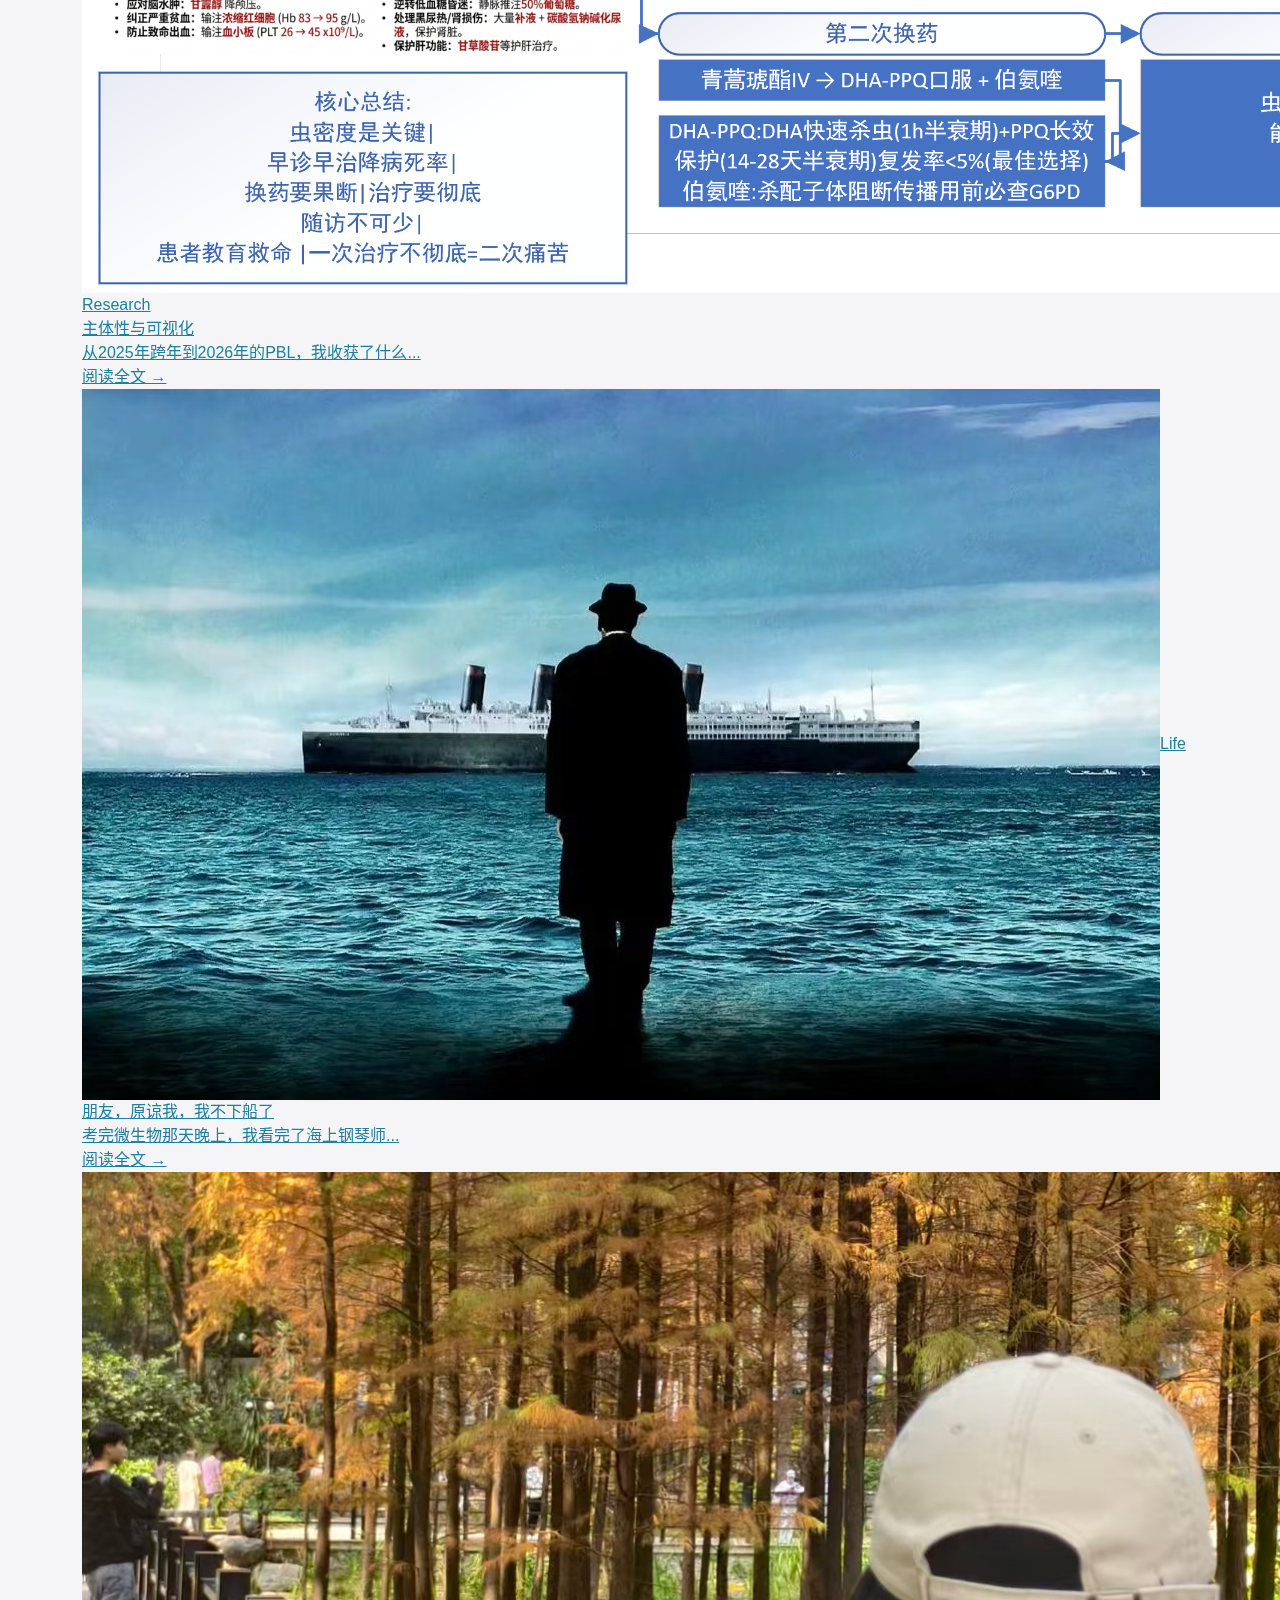
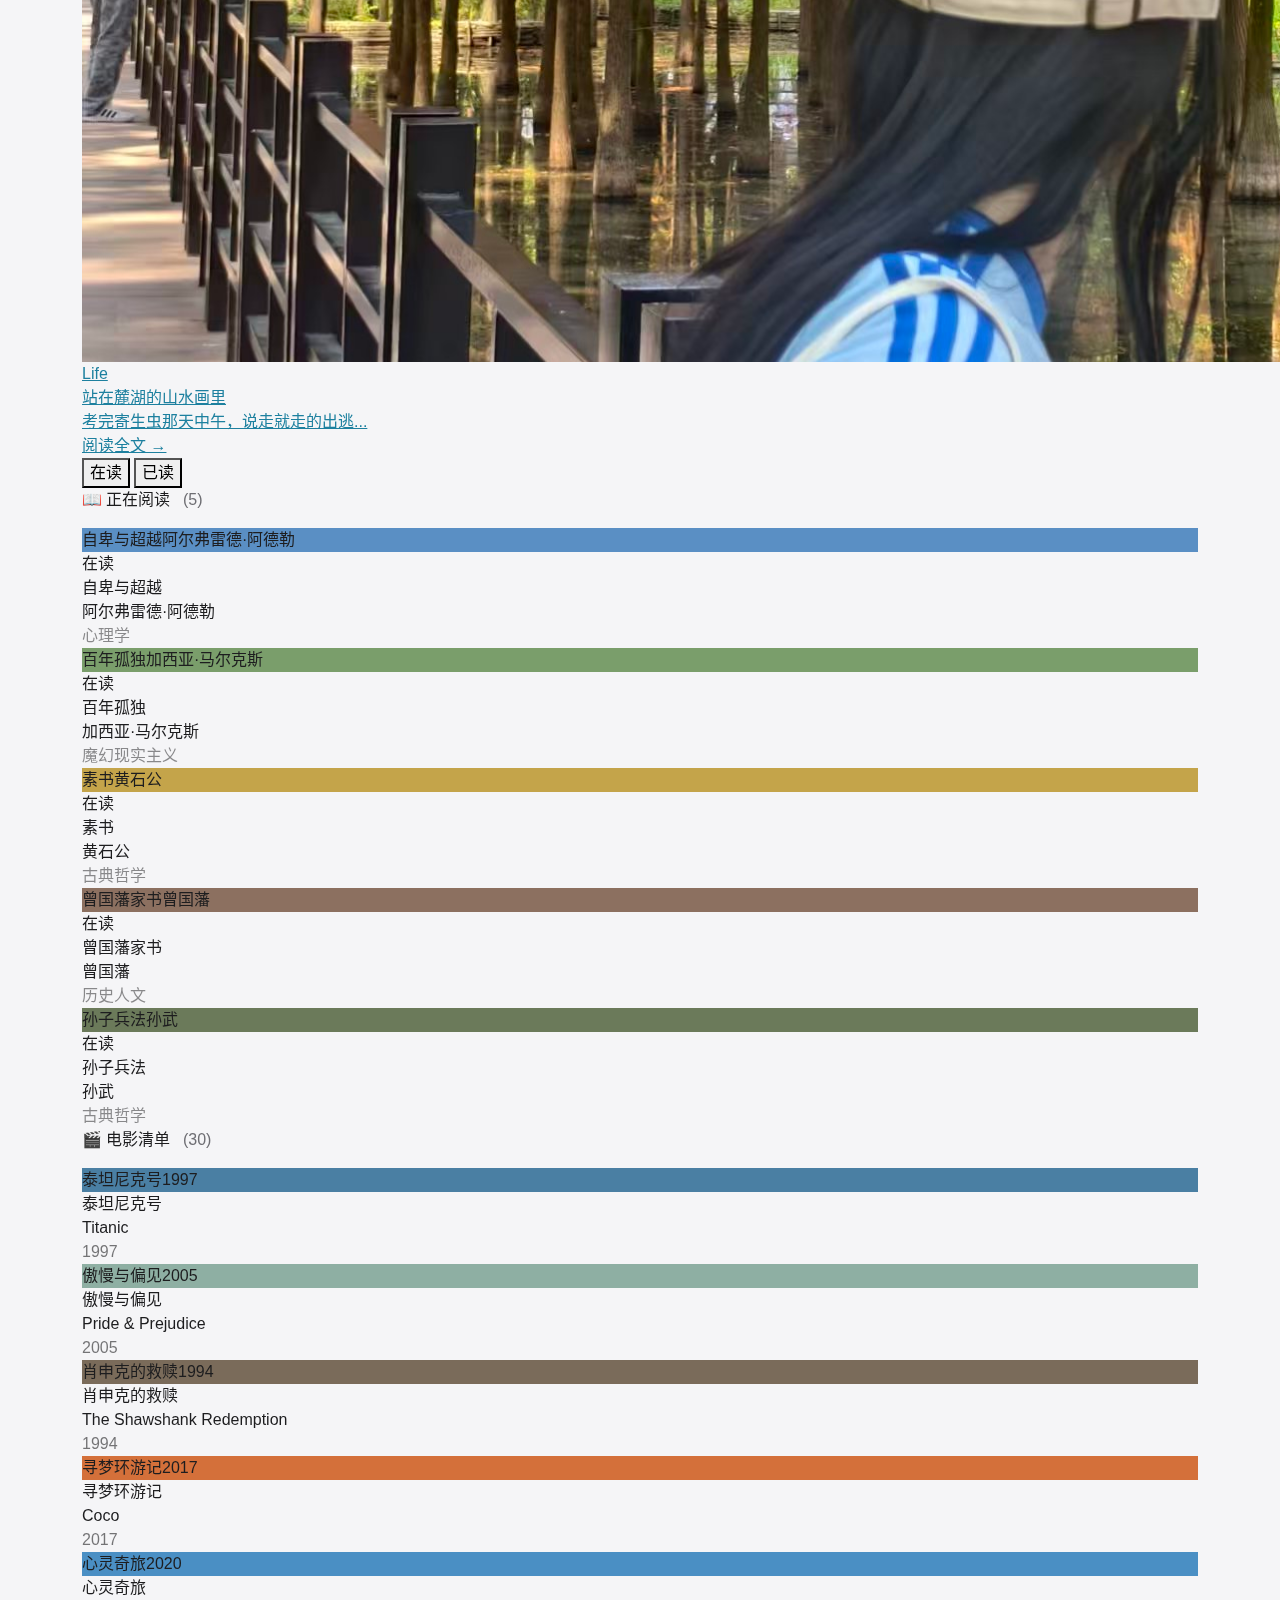
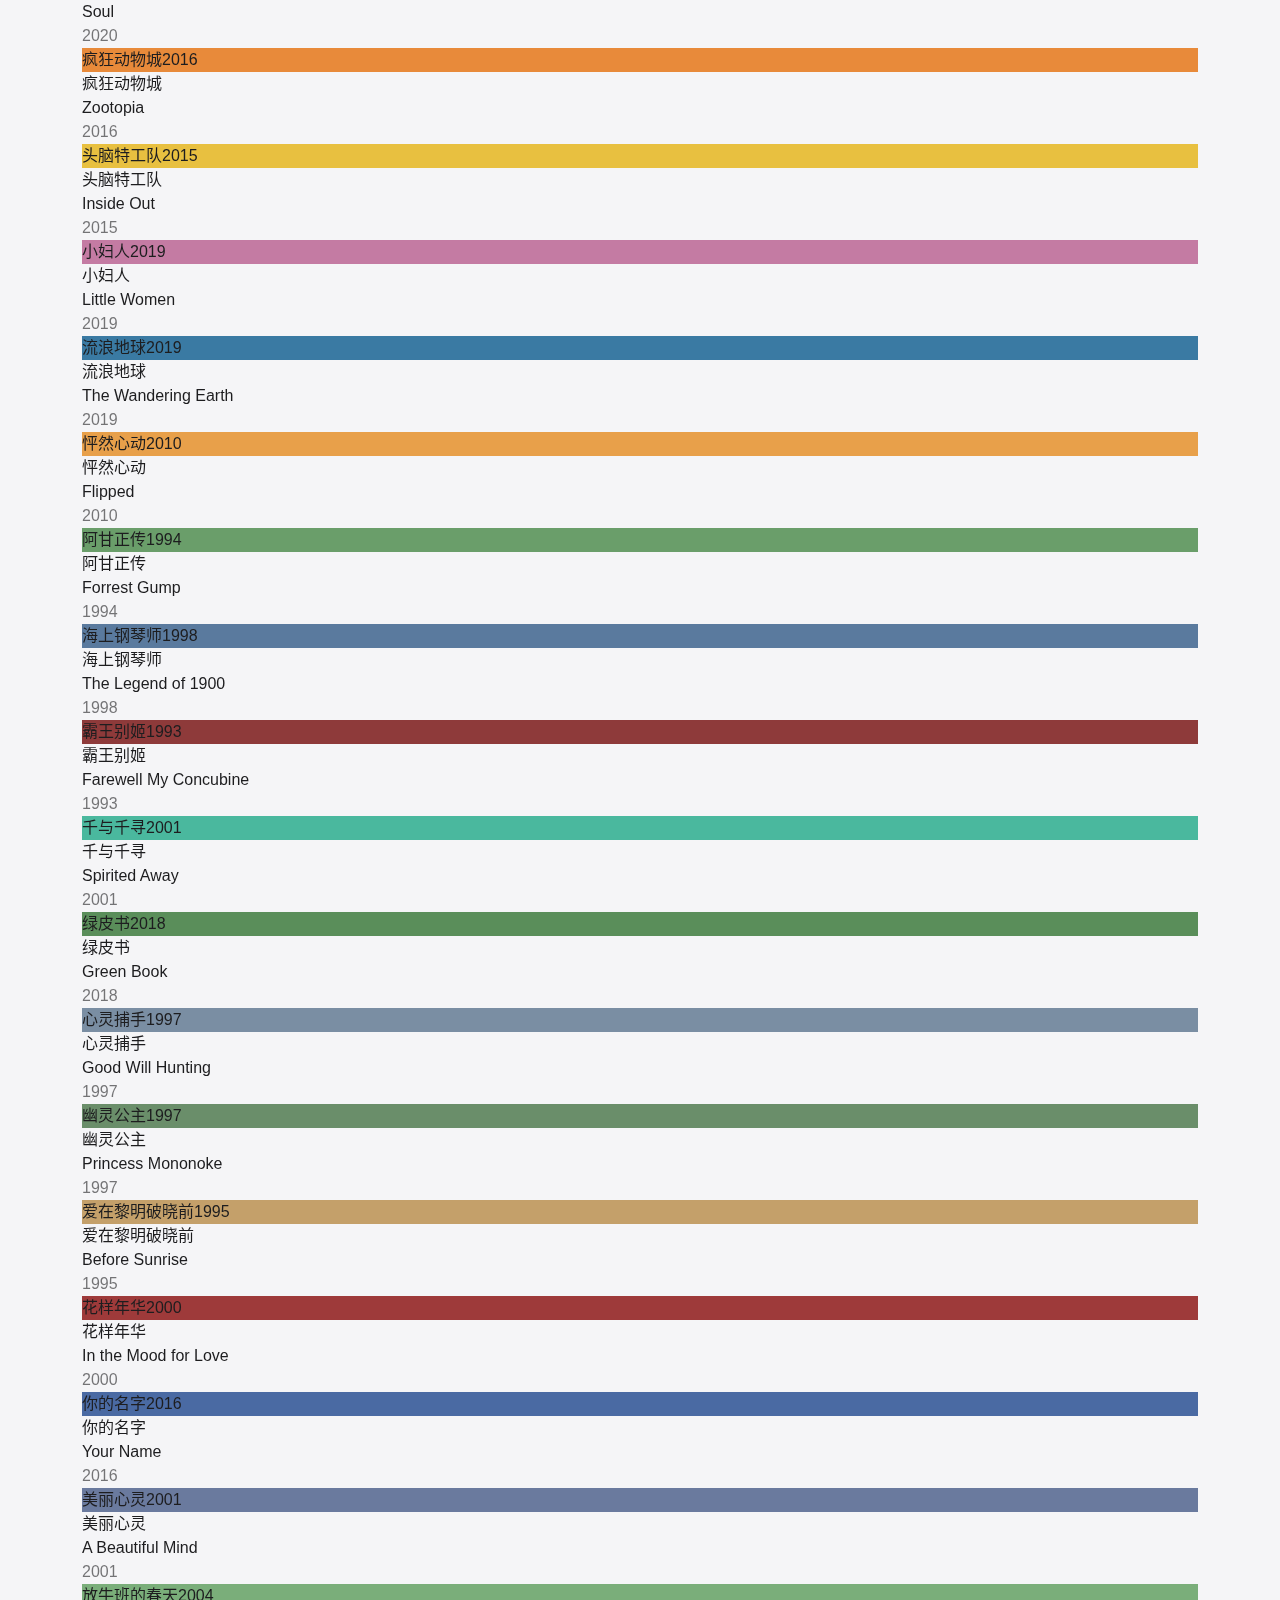
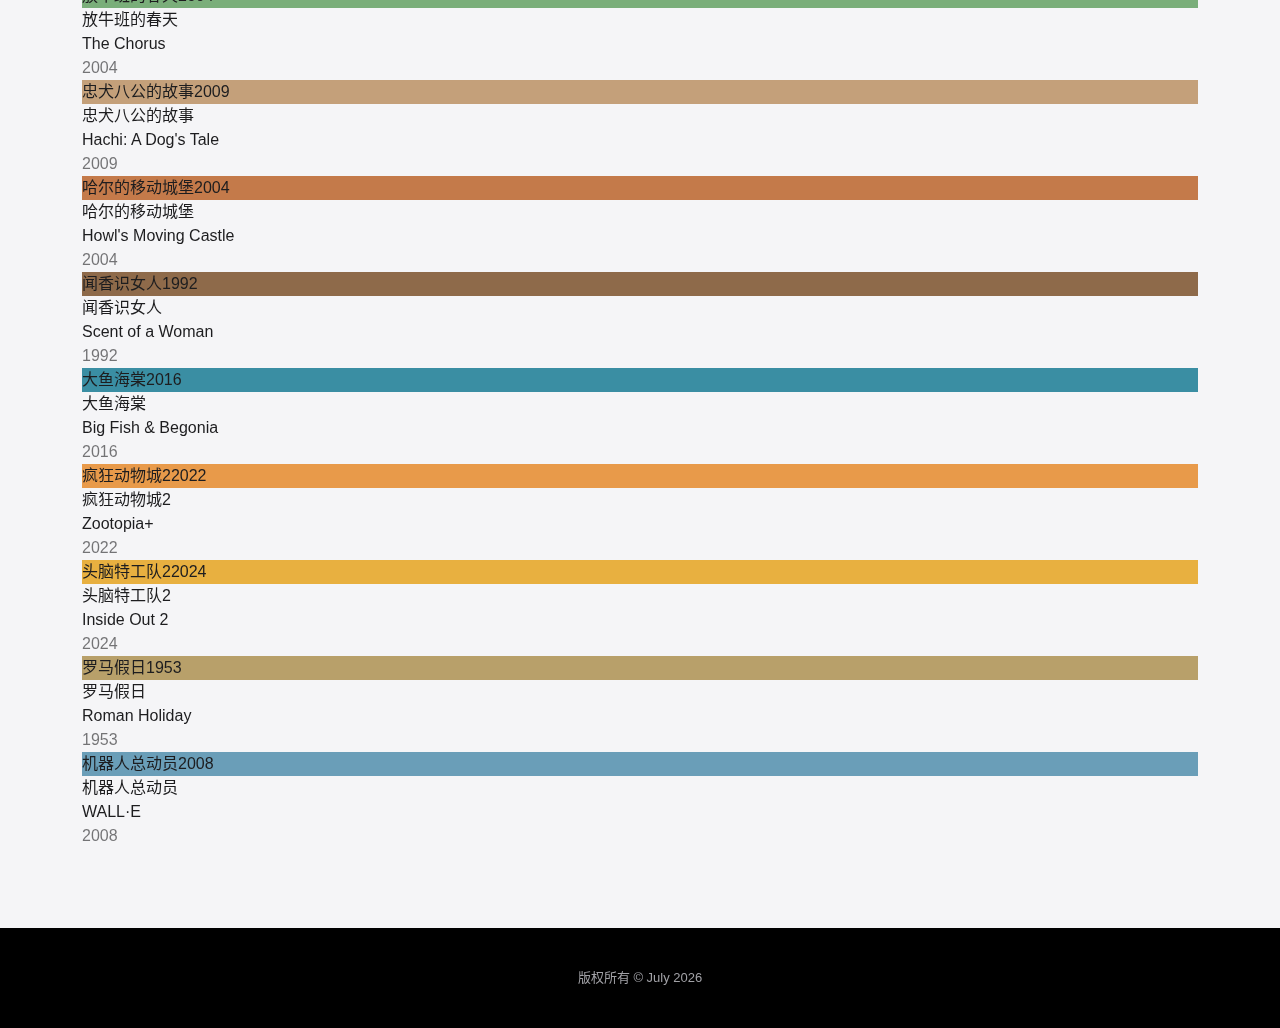
<file: bookshelf.html>
<!DOCTYPE html>
<html data-bs-theme="light" lang="zh-CN">

<head>
    <meta charset="utf-8">
    <meta name="viewport" content="width=device-width, initial-scale=1.0, shrink-to-fit=no">
    <title id="page-title">书架 — July's Portfolio</title>
    <meta name="description" content="July 的书架：博客文章、阅读书目与电影清单。">

    <link rel="icon" type="image/svg+xml" href="favicon.svg">
    <link rel="preconnect" href="https://fonts.googleapis.com">
    <link rel="preconnect" href="https://fonts.gstatic.com" crossorigin>
    <link rel="stylesheet" href="https://fonts.googleapis.com/css2?family=Inter:wght@300;400;500;600;700&display=swap">

    <link rel="stylesheet" href="assets/bootstrap/css/bootstrap.min.css">
    <link rel="stylesheet" href="assets/fonts/font-awesome.min.css">
    <link rel="stylesheet" href="assets/fonts/simple-line-icons.min.css">
    <link rel="stylesheet" href="assets/css/bss-overrides.css">
</head>

<body id="page-top">
    <!-- Loading Screen -->
    <div class="loading-screen">
        <div class="loading-spinner"></div>
    </div>

    <!-- Navigation -->
    <nav class="apple-nav" role="navigation" aria-label="Main navigation">
        <div class="apple-nav-inner">
            <a class="apple-nav-brand" href="index.html">July</a>
            <div class="apple-nav-actions">
                <button class="theme-toggle" id="theme-toggle" aria-label="Toggle dark mode">
                    <i class="fa fa-moon-o" aria-hidden="true"></i>
                </button>
                <button class="lang-toggle" id="lang-toggle" aria-label="Switch language">
                    <span class="lang-text">EN</span>
                </button>
                <a class="apple-btn apple-btn-outline-dark" href="index.html"
                   style="font-size:0.8125rem;padding:0.3rem 1rem;height:28px;margin-left:0.25rem;">
                    <i class="fa fa-arrow-left me-1" aria-hidden="true"></i>
                    <span id="nav-back">主页</span>
                </a>
            </div>
        </div>
    </nav>

    <!-- Page Header -->
    <header class="bookshelf-page-header fade-in">
        <div class="container">
            <span class="section-eyebrow" id="shelf-eyebrow">我的书架</span>
            <h1 class="bookshelf-page-title mt-2" id="shelf-heading">阅读与写作</h1>
            <p class="bookshelf-page-sub" id="shelf-sub">博客 · 书籍 · 电影</p>
        </div>
    </header>

    <!-- Main Content -->
    <section class="apple-section apple-section-gray">
        <div class="container">

            <!-- Tab Bar -->
            <div class="shelf-tabs" role="tablist">
                <button class="shelf-tab-btn active" id="tab-blog-btn" role="tab"
                        aria-selected="true" aria-controls="panel-blog" data-tab="blog">
                    <span id="tab-blog-label">个人博客</span>
                </button>
                <button class="shelf-tab-btn" id="tab-books-btn" role="tab"
                        aria-selected="false" aria-controls="panel-books" data-tab="books">
                    <span id="tab-books-label">阅读书籍</span>
                </button>
                <button class="shelf-tab-btn" id="tab-movies-btn" role="tab"
                        aria-selected="false" aria-controls="panel-movies" data-tab="movies">
                    <span id="tab-movies-label">电影</span>
                </button>
            </div>

            <!-- Panel: Blog -->
            <div class="shelf-panel active" id="panel-blog" role="tabpanel" aria-labelledby="tab-blog-btn">
                <div class="blog-books-grid" id="blog-grid"></div>
            </div>

            <!-- Panel: Books -->
            <div class="shelf-panel" id="panel-books" role="tabpanel" aria-labelledby="tab-books-btn">
                <!-- Sub-tabs -->
                <div class="shelf-subtabs">
                    <button class="shelf-subtab-btn active" data-subtab="reading" id="subtab-reading-btn">
                        <span id="subtab-reading-label">在读</span>
                    </button>
                    <button class="shelf-subtab-btn" data-subtab="read" id="subtab-read-btn">
                        <span id="subtab-read-label">已读</span>
                    </button>
                </div>
                <!-- Reading sub-panel -->
                <div class="shelf-subpanel" id="subpanel-reading">
                    <div class="shelf-header mb-3">
                        <span class="shelf-header-icon">📖</span>
                        <span class="shelf-header-title" id="books-reading-label">正在阅读</span>
                        <span class="shelf-header-title ms-2" style="font-weight:400;color:var(--apple-text-sec);"
                              id="books-reading-count"></span>
                    </div>
                    <div class="books-grid" id="books-reading-grid"></div>
                </div>
                <!-- Read sub-panel -->
                <div class="shelf-subpanel" id="subpanel-read" style="display:none;">
                    <div class="shelf-header mb-3">
                        <span class="shelf-header-icon">📚</span>
                        <span class="shelf-header-title" id="books-read-label">已读书目</span>
                        <span class="shelf-header-title ms-2" style="font-weight:400;color:var(--apple-text-sec);"
                              id="books-read-count"></span>
                    </div>
                    <div class="books-grid" id="books-read-grid"></div>
                </div>
            </div>

            <!-- Panel: Movies -->
            <div class="shelf-panel" id="panel-movies" role="tabpanel" aria-labelledby="tab-movies-btn">
                <div class="shelf-header mb-3">
                    <span class="shelf-header-icon">🎬</span>
                    <span class="shelf-header-title" id="movies-label">电影清单</span>
                    <span class="shelf-header-title ms-2" style="font-weight:400;color:var(--apple-text-sec);"
                          id="movies-count"></span>
                </div>
                <div class="movies-grid" id="movies-grid"></div>
            </div>

        </div>
    </section>

    <!-- Footer -->
    <footer class="apple-footer" role="contentinfo">
        <div class="container">
            <p class="mb-0" id="footer-copy">&copy; July 2026 | All Rights Reserved</p>
        </div>
    </footer>

    <script src="assets/bootstrap/js/bootstrap.min.js"></script>
    <script src="assets/js/blog-data.js"></script>
    <script src="assets/js/books-data.js"></script>
    <script>
    (function () {
        'use strict';

        /* ── Translations ── */
        var t = {
            zh: {
                langBtn: 'EN', back: '主页',
                pageTitle: '书架 — July\'s Portfolio',
                eyebrow: '我的书架', heading: '阅读与写作', sub: '博客 · 书籍 · 电影',
                tabBlog: '个人博客', tabBooks: '阅读书籍', tabMovies: '电影',
                subtabReading: '在读', subtabRead: '已读',
                booksReadingLabel: '正在阅读', booksReadLabel: '已读书目',
                moviesLabel: '电影清单',
                statusReading: '在读', statusRead: '已读',
                readMore: '阅读全文 →',
                copyright: '版权所有 © July 2026'
            },
            en: {
                langBtn: '中文', back: 'Home',
                pageTitle: 'Bookshelf — July\'s Portfolio',
                eyebrow: 'My Bookshelf', heading: 'Books & Writings', sub: 'Blog · Books · Movies',
                tabBlog: 'Blog', tabBooks: 'Books', tabMovies: 'Movies',
                subtabReading: 'Reading', subtabRead: 'Read',
                booksReadingLabel: 'Currently Reading', booksReadLabel: 'Already Read',
                moviesLabel: 'Movie List',
                statusReading: 'Reading', statusRead: 'Read',
                readMore: 'Read Post →',
                copyright: 'Copyright © July 2026'
            }
        };

        /* ── State ── */
        var lang  = localStorage.getItem('language') || 'zh';
        var theme = localStorage.getItem('theme')    || 'light';
        var htmlEl = document.documentElement;

        /* ── Theme ── */
        htmlEl.setAttribute('data-bs-theme', theme);
        var themeBtn = document.getElementById('theme-toggle');
        function setThemeIcon(th) {
            var ic = themeBtn && themeBtn.querySelector('i');
            if (ic) ic.className = th === 'dark' ? 'fa fa-sun-o' : 'fa fa-moon-o';
        }
        setThemeIcon(theme);
        themeBtn && themeBtn.addEventListener('click', function () {
            theme = theme === 'light' ? 'dark' : 'light';
            htmlEl.setAttribute('data-bs-theme', theme);
            localStorage.setItem('theme', theme);
            setThemeIcon(theme);
        });

        /* ── Language ── */
        var langBtn = document.getElementById('lang-toggle');
        function applyLang(l) {
            var tr = t[l];
            htmlEl.lang = l === 'zh' ? 'zh-CN' : 'en';
            document.getElementById('page-title').textContent = tr.pageTitle;
            if (langBtn) langBtn.querySelector('.lang-text').textContent = tr.langBtn;
            setT('nav-back',           tr.back);
            setT('shelf-eyebrow',      tr.eyebrow);
            setT('shelf-heading',      tr.heading);
            setT('shelf-sub',          tr.sub);
            setT('tab-blog-label',     tr.tabBlog);
            setT('tab-books-label',    tr.tabBooks);
            setT('tab-movies-label',   tr.tabMovies);
            setT('subtab-reading-label', tr.subtabReading);
            setT('subtab-read-label',    tr.subtabRead);
            setT('books-reading-label',  tr.booksReadingLabel);
            setT('books-read-label',     tr.booksReadLabel);
            setT('movies-label',         tr.moviesLabel);
            setT('footer-copy',          tr.copyright);
            renderAll(l);
        }
        langBtn && langBtn.addEventListener('click', function () {
            lang = lang === 'zh' ? 'en' : 'zh';
            localStorage.setItem('language', lang);
            applyLang(lang);
        });

        function setT(id, text) {
            var el = document.getElementById(id);
            if (el) el.textContent = text;
        }

        /* ── Render Blog ── */
        function renderBlog(l) {
            var container = document.getElementById('blog-grid');
            if (!container) return;
            var posts = getBlogPosts();
            container.innerHTML = posts.map(function (p) {
                var title   = l === 'zh' ? p.title   : (p.titleEn   || p.title);
                var excerpt = l === 'zh' ? p.excerpt : (p.excerptEn || p.excerpt);
                var readBtn = t[l].readMore;
                return '<a class="book-card" href="blog-post.html?id=' + p.id + '" aria-label="' + title + '">' +
                    '<img src="' + p.image + '" alt="' + title + '" class="book-cover-img" loading="lazy">' +
                    '<span class="book-cat-badge">' + p.category + '</span>' +
                    '<div class="book-overlay">' +
                        '<div class="book-overlay-title">' + title + '</div>' +
                        '<div class="book-overlay-sub">' + excerpt + '</div>' +
                        '<span class="book-overlay-btn">' + readBtn + '</span>' +
                    '</div>' +
                '</a>';
            }).join('');
        }

        /* ── Render Books ── */
        function renderBooks(l) {
            renderBookList('books-reading-grid', 'books-reading-count', getBooks('reading'), l);
            renderBookList('books-read-grid',    'books-read-count',    getBooks('read'),    l);
        }
        function renderBookList(gridId, countId, list, l) {
            var grid  = document.getElementById(gridId);
            var count = document.getElementById(countId);
            if (!grid) return;
            if (count) count.textContent = '(' + list.length + ')';
            grid.innerHTML = list.map(function (b) {
                var title  = l === 'zh' ? b.title  : (b.titleEn  || b.title);
                var author = l === 'zh' ? b.author : (b.authorEn || b.author);
                var genre  = l === 'zh' ? b.genre  : (b.genreEn  || b.genre);
                var badge  = b.status === 'reading' ? t[l].statusReading : t[l].statusRead;
                var badgeCls = b.status === 'reading' ? 'badge-reading' : 'badge-read';
                var inner = b.cover
                    ? '<img src="' + b.cover + '" alt="' + title + '" class="book-cover-img" loading="lazy">'
                    : '<div class="book-cover-color" style="background:' + b.color + ';">' +
                          '<span class="book-spine-title">' + title + '</span>' +
                          '<span class="book-spine-author">' + author + '</span>' +
                      '</div>';
                return '<div class="book-card">' +
                    inner +
                    '<span class="book-status-badge ' + badgeCls + '">' + badge + '</span>' +
                    '<div class="book-overlay">' +
                        '<div class="book-overlay-title">' + title + '</div>' +
                        '<div class="book-overlay-sub">' + author + '</div>' +
                        (genre ? '<div class="book-overlay-sub" style="opacity:0.5;">' + genre + '</div>' : '') +
                    '</div>' +
                '</div>';
            }).join('');
        }

        /* ── Render Movies ── */
        function renderMovies(l) {
            var grid  = document.getElementById('movies-grid');
            var count = document.getElementById('movies-count');
            if (!grid) return;
            var movies = getMovies();
            if (count) count.textContent = '(' + movies.length + ')';
            grid.innerHTML = movies.map(function (m) {
                var title    = l === 'zh' ? m.title : (m.titleEn || m.title);
                var titleSub = l === 'zh' ? (m.titleEn || '') : m.title;
                var inner = m.cover
                    ? '<img src="' + m.cover + '" alt="' + title + '" class="book-cover-img" loading="lazy">'
                    : '<div class="book-cover-color" style="background:' + m.color + ';">' +
                          '<span class="book-spine-title">' + title + '</span>' +
                          '<span class="book-spine-year">' + m.year + '</span>' +
                      '</div>';
                return '<div class="book-card">' +
                    inner +
                    '<div class="book-overlay">' +
                        '<div class="book-overlay-title">' + title + '</div>' +
                        (titleSub ? '<div class="book-overlay-sub">' + titleSub + '</div>' : '') +
                        '<div class="book-overlay-sub" style="opacity:0.6;">' + m.year + '</div>' +
                    '</div>' +
                '</div>';
            }).join('');
        }

        function renderAll(l) {
            renderBlog(l);
            renderBooks(l);
            renderMovies(l);
        }

        /* ── Tab switching ── */
        var tabBtns = document.querySelectorAll('.shelf-tab-btn');
        tabBtns.forEach(function (btn) {
            btn.addEventListener('click', function () {
                var target = btn.getAttribute('data-tab');
                tabBtns.forEach(function (b) {
                    b.classList.remove('active');
                    b.setAttribute('aria-selected', 'false');
                });
                btn.classList.add('active');
                btn.setAttribute('aria-selected', 'true');
                document.querySelectorAll('.shelf-panel').forEach(function (p) {
                    p.classList.remove('active');
                });
                var panel = document.getElementById('panel-' + target);
                if (panel) panel.classList.add('active');
            });
        });

        /* ── Book sub-tabs ── */
        var subBtns = document.querySelectorAll('.shelf-subtab-btn');
        subBtns.forEach(function (btn) {
            btn.addEventListener('click', function () {
                var target = btn.getAttribute('data-subtab');
                subBtns.forEach(function (b) { b.classList.remove('active'); });
                btn.classList.add('active');
                document.querySelectorAll('.shelf-subpanel').forEach(function (p) {
                    p.style.display = 'none';
                });
                var sub = document.getElementById('subpanel-' + target);
                if (sub) sub.style.display = 'block';
            });
        });

        /* ── Fade-in observer ── */
        var fadeObs = new IntersectionObserver(function (entries) {
            entries.forEach(function (e) { if (e.isIntersecting) e.target.classList.add('visible'); });
        }, { threshold: 0.05 });
        document.querySelectorAll('.fade-in').forEach(function (el) { fadeObs.observe(el); });

        /* ── Loading screen ── */
        window.addEventListener('load', function () {
            var ls = document.querySelector('.loading-screen');
            if (ls) setTimeout(function () { ls.classList.add('hidden'); }, 400);
        });

        /* ── Init ── */
        applyLang(lang);

    })();
    </script>
</body>

</html>
</file>
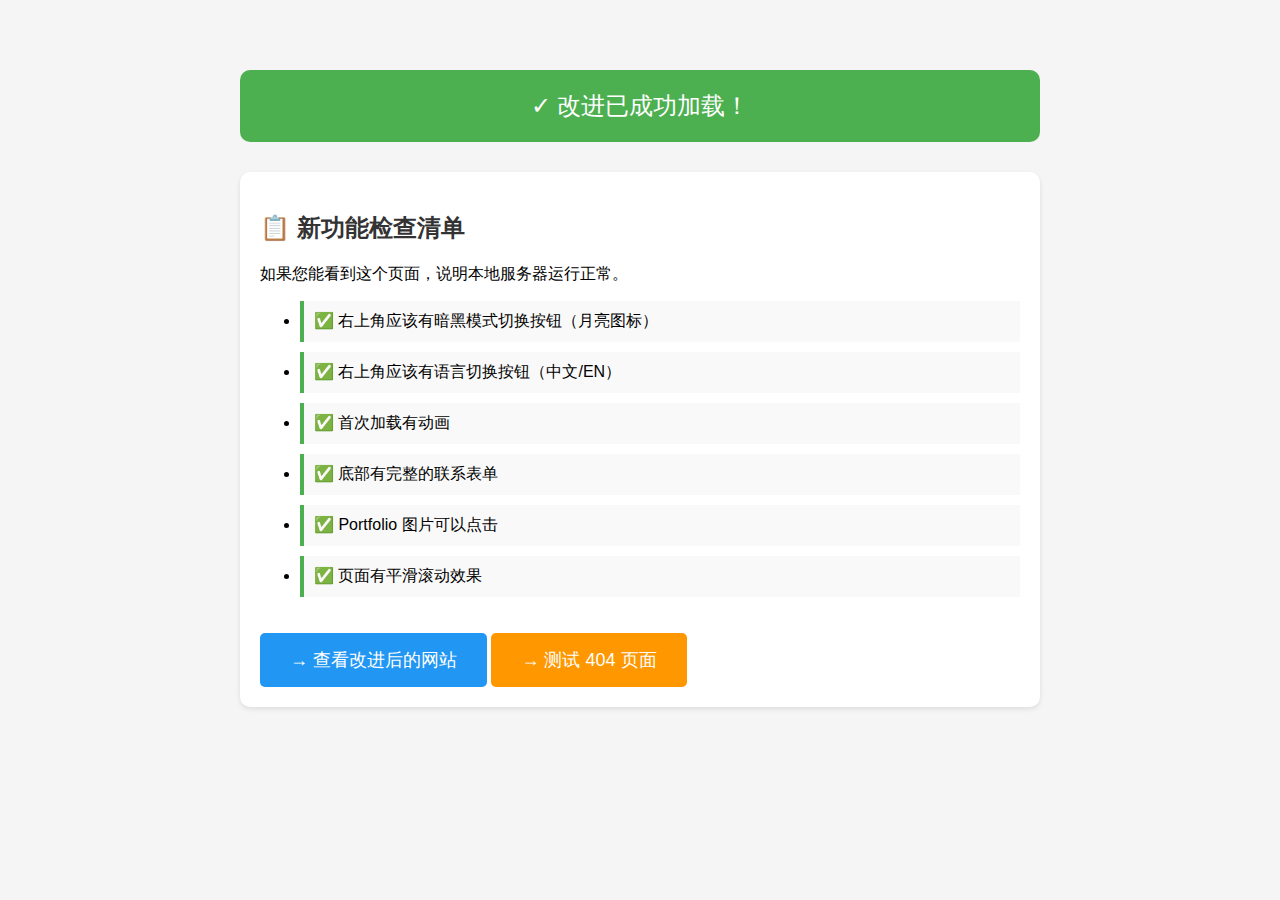
<file: test.html>
<!DOCTYPE html>
<html>
<head>
    <meta charset="utf-8">
    <title>改进已生效 ✓</title>
    <style>
        body {
            font-family: Arial, sans-serif;
            max-width: 800px;
            margin: 50px auto;
            padding: 20px;
            background: #f5f5f5;
        }
        .success {
            background: #4CAF50;
            color: white;
            padding: 20px;
            border-radius: 10px;
            text-align: center;
            font-size: 24px;
            margin-bottom: 30px;
        }
        .checklist {
            background: white;
            padding: 20px;
            border-radius: 10px;
            box-shadow: 0 2px 5px rgba(0,0,0,0.1);
        }
        h2 {
            color: #333;
        }
        li {
            margin: 10px 0;
            padding: 10px;
            background: #f9f9f9;
            border-left: 4px solid #4CAF50;
        }
        a {
            display: inline-block;
            margin-top: 20px;
            padding: 15px 30px;
            background: #2196F3;
            color: white;
            text-decoration: none;
            border-radius: 5px;
            font-size: 18px;
        }
        a:hover {
            background: #0b7dda;
        }
    </style>
</head>
<body>
    <div class="success">
        ✓ 改进已成功加载！
    </div>

    <div class="checklist">
        <h2>📋 新功能检查清单</h2>
        <p>如果您能看到这个页面，说明本地服务器运行正常。</p>

        <ul>
            <li>✅ 右上角应该有暗黑模式切换按钮（月亮图标）</li>
            <li>✅ 右上角应该有语言切换按钮（中文/EN）</li>
            <li>✅ 首次加载有动画</li>
            <li>✅ 底部有完整的联系表单</li>
            <li>✅ Portfolio 图片可以点击</li>
            <li>✅ 页面有平滑滚动效果</li>
        </ul>

        <a href="index.html">→ 查看改进后的网站</a>
        <a href="404.html" style="background: #FF9800;">→ 测试 404 页面</a>
    </div>
</body>
</html>
</file>
<file: assets/css/bss-overrides.css>
/* ========================================
   Apple-Inspired Design System
   ======================================== */

/* --- 基础变量 --- */
:root {
  --apple-bg:        #f5f5f7;
  --apple-bg-dark:   #1d1d1f;
  --apple-white:     #ffffff;
  --apple-black:     #000000;
  --apple-text:      #1d1d1f;
  --apple-text-sec:  #6e6e73;
  --apple-text-ter:  #86868b;
  --apple-blue:      #0071e3;
  --apple-blue-dark: #0077ed;
  --apple-border:    rgba(0, 0, 0, 0.1);
  --apple-card-bg:   #ffffff;
  --apple-nav-bg:    rgba(255, 255, 255, 0.85);
  --apple-shadow:    0 4px 24px rgba(0, 0, 0, 0.08);
  --apple-shadow-lg: 0 12px 40px rgba(0, 0, 0, 0.12);
  --apple-radius:    18px;
  --apple-radius-sm: 10px;
  --font-apple:      -apple-system, BlinkMacSystemFont, "SF Pro Display",
                     "SF Pro Text", "Helvetica Neue", Arial, sans-serif;
  --nav-height:      52px;
}

[data-bs-theme="dark"] {
  --apple-bg:       #000000;
  --apple-bg-dark:  #1c1c1e;
  --apple-white:    #1c1c1e;
  --apple-text:     #f5f5f7;
  --apple-text-sec: #a1a1a6;
  --apple-text-ter: #86868b;
  --apple-border:   rgba(255, 255, 255, 0.12);
  --apple-card-bg:  #1c1c1e;
  --apple-nav-bg:   rgba(0, 0, 0, 0.85);
  --apple-shadow:   0 4px 24px rgba(0, 0, 0, 0.4);
  --apple-shadow-lg:0 12px 40px rgba(0, 0, 0, 0.6);
}

/* --- Reset & Base --- */
*, *::before, *::after {
  box-sizing: border-box;
}

html {
  scroll-behavior: smooth;
  font-family: var(--font-apple);
  -webkit-font-smoothing: antialiased;
  -moz-osx-font-smoothing: grayscale;
  transition: background-color 0.3s ease, color 0.3s ease;
}

body {
  font-family: var(--font-apple);
  color: var(--apple-text);
  background-color: var(--apple-bg);
  padding-top: var(--nav-height);
  margin: 0;
  overflow-x: hidden;
}

/* ========================================
   Apple Navigation Bar
   ======================================== */
.apple-nav {
  position: fixed;
  top: 0;
  left: 0;
  right: 0;
  z-index: 9999;
  height: var(--nav-height);
  backdrop-filter: saturate(180%) blur(20px);
  -webkit-backdrop-filter: saturate(180%) blur(20px);
  background-color: var(--apple-nav-bg);
  border-bottom: 1px solid var(--apple-border);
  transition: background-color 0.3s ease, border-color 0.3s ease;
}

.apple-nav-inner {
  max-width: 1200px;
  margin: 0 auto;
  padding: 0 1.5rem;
  height: 100%;
  display: flex;
  align-items: center;
  justify-content: space-between;
  gap: 1rem;
}

/* Brand */
.apple-nav-brand {
  font-size: 1.25rem;
  font-weight: 600;
  color: var(--apple-text) !important;
  text-decoration: none;
  letter-spacing: -0.02em;
  flex-shrink: 0;
  transition: opacity 0.2s ease;
}
.apple-nav-brand:hover { opacity: 0.7; }

/* Desktop menu */
.apple-nav-menu {
  list-style: none;
  margin: 0;
  padding: 0;
  display: flex;
  align-items: center;
  gap: 0.25rem;
}

.apple-nav-menu a {
  display: block;
  padding: 0.35rem 0.75rem;
  font-size: 0.8125rem;
  font-weight: 400;
  color: var(--apple-text);
  text-decoration: none;
  border-radius: 6px;
  transition: color 0.2s ease, background 0.2s ease;
  white-space: nowrap;
  opacity: 0.85;
}
.apple-nav-menu a:hover {
  opacity: 1;
  background: rgba(0, 0, 0, 0.06);
}
[data-bs-theme="dark"] .apple-nav-menu a:hover {
  background: rgba(255, 255, 255, 0.08);
}

/* Nav Actions (theme + lang) */
.apple-nav-actions {
  display: flex;
  align-items: center;
  gap: 0.5rem;
  flex-shrink: 0;
}

/* Mobile hamburger */
.apple-nav-toggle {
  display: none;
  flex-direction: column;
  justify-content: center;
  align-items: center;
  gap: 5px;
  width: 32px;
  height: 32px;
  background: transparent;
  border: none;
  cursor: pointer;
  padding: 0;
}
.apple-nav-toggle span {
  display: block;
  width: 20px;
  height: 1.5px;
  background: var(--apple-text);
  border-radius: 2px;
  transition: all 0.3s ease;
}
.apple-nav-toggle.active span:nth-child(1) {
  transform: translateY(6.5px) rotate(45deg);
}
.apple-nav-toggle.active span:nth-child(2) { opacity: 0; }
.apple-nav-toggle.active span:nth-child(3) {
  transform: translateY(-6.5px) rotate(-45deg);
}

/* Mobile drawer */
@media (max-width: 767px) {
  .apple-nav-toggle { display: flex; }

  .apple-nav-menu {
    display: none;
    position: fixed;
    top: var(--nav-height);
    left: 0;
    right: 0;
    bottom: 0;
    flex-direction: column;
    align-items: flex-start;
    gap: 0;
    padding: 1rem 1.5rem;
    background-color: var(--apple-nav-bg);
    backdrop-filter: saturate(180%) blur(20px);
    -webkit-backdrop-filter: saturate(180%) blur(20px);
    border-top: 1px solid var(--apple-border);
    overflow-y: auto;
  }
  .apple-nav-menu.open { display: flex; }

  .apple-nav-menu li { width: 100%; }
  .apple-nav-menu a {
    display: block;
    width: 100%;
    font-size: 1rem;
    padding: 0.9rem 0;
    border-radius: 0;
    border-bottom: 1px solid var(--apple-border);
    opacity: 1;
  }
  .apple-nav-menu a:hover { background: transparent; opacity: 0.6; }

  .apple-nav-actions { gap: 0.4rem; }
}

/* --- Theme Toggle --- */
.theme-toggle {
  width: 32px;
  height: 32px;
  border-radius: 50%;
  border: 1px solid var(--apple-border);
  background: transparent;
  color: var(--apple-text);
  cursor: pointer;
  display: flex;
  align-items: center;
  justify-content: center;
  transition: background 0.2s ease, transform 0.2s ease;
  padding: 0;
}
.theme-toggle:hover {
  background: rgba(0, 0, 0, 0.08);
  transform: scale(1.1);
}
[data-bs-theme="dark"] .theme-toggle:hover {
  background: rgba(255, 255, 255, 0.12);
}
.theme-toggle i { font-size: 0.875rem; }

/* --- Language Toggle --- */
.lang-toggle {
  height: 28px;
  padding: 0 0.75rem;
  border-radius: 14px;
  border: 1px solid var(--apple-border);
  background: transparent;
  color: var(--apple-text);
  cursor: pointer;
  display: flex;
  align-items: center;
  justify-content: center;
  transition: background 0.2s ease;
  font-size: 0.75rem;
  font-weight: 500;
  font-family: var(--font-apple);
  white-space: nowrap;
}
.lang-toggle:hover { background: rgba(0, 0, 0, 0.08); }
[data-bs-theme="dark"] .lang-toggle:hover {
  background: rgba(255, 255, 255, 0.12);
}

/* ========================================
   Loading Screen
   ======================================== */
.loading-screen {
  position: fixed;
  inset: 0;
  background: var(--apple-white);
  display: flex;
  align-items: center;
  justify-content: center;
  z-index: 99999;
  transition: opacity 0.5s ease, visibility 0.5s ease;
}
.loading-screen.hidden {
  opacity: 0;
  visibility: hidden;
}
.loading-spinner {
  width: 36px;
  height: 36px;
  border: 2px solid var(--apple-border);
  border-top-color: var(--apple-text);
  border-radius: 50%;
  animation: apple-spin 0.8s linear infinite;
}
@keyframes apple-spin {
  to { transform: rotate(360deg); }
}

/* ========================================
   Scroll-to-top
   ======================================== */
.scroll-to-top {
  position: fixed;
  bottom: 2rem;
  right: 2rem;
  width: 40px;
  height: 40px;
  border-radius: 50%;
  background: rgba(0, 0, 0, 0.5);
  backdrop-filter: blur(10px);
  color: white;
  display: none;
  align-items: center;
  justify-content: center;
  text-decoration: none;
  z-index: 1000;
  transition: all 0.3s ease;
  font-size: 1rem;
}
.scroll-to-top:hover {
  background: rgba(0, 0, 0, 0.75);
  color: white;
  transform: translateY(-2px);
}

/* ========================================
   Fade-in Animations
   ======================================== */
.fade-in {
  opacity: 0;
  transform: translateY(24px);
  transition: opacity 0.7s ease, transform 0.7s ease;
}
.fade-in.visible {
  opacity: 1;
  transform: translateY(0);
}

/* ========================================
   Hero / Masthead
   ======================================== */
.masthead {
  min-height: 100svh;
  background-size: cover;
  background-position: center;
  background-attachment: fixed;
  display: flex;
  align-items: center;
  justify-content: center;
  position: relative;
  overflow: hidden;
}
.masthead::before {
  content: '';
  position: absolute;
  inset: 0;
  background: linear-gradient(
    to bottom,
    rgba(0, 0, 0, 0.35) 0%,
    rgba(0, 0, 0, 0.15) 50%,
    rgba(0, 0, 0, 0.55) 100%
  );
}
.masthead .hero-content {
  position: relative;
  z-index: 1;
  text-align: center;
  padding: 0 1.5rem;
  max-width: 800px;
}
.masthead .hero-eyebrow {
  font-size: 0.875rem;
  font-weight: 500;
  letter-spacing: 0.1em;
  text-transform: uppercase;
  color: rgba(255, 255, 255, 0.75);
  margin-bottom: 1rem;
  display: block;
}
.masthead .hero-title {
  font-size: clamp(2.5rem, 7vw, 5.5rem);
  font-weight: 700;
  letter-spacing: -0.03em;
  line-height: 1.05;
  color: #ffffff;
  margin-bottom: 1.25rem;
}
.masthead .hero-subtitle {
  font-size: clamp(1rem, 2.5vw, 1.5rem);
  font-weight: 300;
  color: rgba(255, 255, 255, 0.85);
  margin-bottom: 2.5rem;
}
.apple-btn {
  display: inline-flex;
  align-items: center;
  justify-content: center;
  gap: 0.4rem;
  padding: 0.75rem 1.75rem;
  border-radius: 980px;
  font-family: var(--font-apple);
  font-size: 0.9375rem;
  font-weight: 400;
  text-decoration: none;
  cursor: pointer;
  border: none;
  transition: all 0.2s ease;
  white-space: nowrap;
}
.apple-btn-primary {
  background: var(--apple-blue);
  color: #ffffff;
}
.apple-btn-primary:hover {
  background: #0077ed;
  color: #ffffff;
  transform: scale(1.02);
}
.apple-btn-outline {
  background: transparent;
  color: #ffffff;
  border: 1.5px solid rgba(255, 255, 255, 0.7);
}
.apple-btn-outline:hover {
  background: rgba(255, 255, 255, 0.15);
  color: #ffffff;
  border-color: #ffffff;
}
.apple-btn-outline-dark {
  background: transparent;
  color: var(--apple-text);
  border: 1.5px solid var(--apple-border);
}
.apple-btn-outline-dark:hover {
  background: rgba(0, 0, 0, 0.05);
  color: var(--apple-text);
}
[data-bs-theme="dark"] .apple-btn-outline-dark:hover {
  background: rgba(255, 255, 255, 0.08);
}

/* ========================================
   Section Base
   ======================================== */
.apple-section {
  padding: 5rem 0;
}
.apple-section-lg {
  padding: 7rem 0;
}
.apple-section-dark {
  background: var(--apple-bg-dark);
  color: #f5f5f7;
}
.apple-section-gray {
  background: var(--apple-bg);
}
.apple-section-white {
  background: var(--apple-white);
}

/* Section heading */
.section-eyebrow {
  display: block;
  font-size: 0.8125rem;
  font-weight: 600;
  letter-spacing: 0.08em;
  text-transform: uppercase;
  color: var(--apple-blue);
  margin-bottom: 0.6rem;
}
.section-title {
  font-size: clamp(2rem, 5vw, 3.25rem);
  font-weight: 700;
  letter-spacing: -0.03em;
  line-height: 1.1;
  color: var(--apple-text);
  margin-bottom: 1rem;
}
.section-subtitle {
  font-size: 1.0625rem;
  font-weight: 400;
  color: var(--apple-text-sec);
  max-width: 600px;
  line-height: 1.6;
}

.apple-section-dark .section-title   { color: #f5f5f7; }
.apple-section-dark .section-subtitle { color: #a1a1a6; }
.apple-section-dark .section-eyebrow  { color: #409cff; }

/* ========================================
   About Section
   ======================================== */
.about-content {
  max-width: 680px;
  margin: 0 auto;
  text-align: center;
}
.about-content .section-subtitle {
  font-size: 1.125rem;
  max-width: 100%;
  margin: 0 auto 2rem;
}

/* ========================================
   Services / Features Grid
   ======================================== */
.features-grid {
  display: grid;
  grid-template-columns: repeat(auto-fit, minmax(220px, 1fr));
  gap: 1rem;
  margin-top: 3rem;
}
.feature-card {
  background: var(--apple-card-bg);
  border-radius: var(--apple-radius);
  padding: 2rem 1.75rem;
  transition: transform 0.3s ease, box-shadow 0.3s ease;
  border: 1px solid var(--apple-border);
}
.feature-card:hover {
  transform: translateY(-4px);
  box-shadow: var(--apple-shadow-lg);
}
.feature-icon {
  width: 52px;
  height: 52px;
  border-radius: 12px;
  background: linear-gradient(135deg, var(--apple-blue) 0%, #34aadc 100%);
  display: flex;
  align-items: center;
  justify-content: center;
  margin-bottom: 1.25rem;
  font-size: 1.4rem;
  color: white;
}
.feature-title {
  font-size: 1.0625rem;
  font-weight: 600;
  color: var(--apple-text);
  margin-bottom: 0.5rem;
  letter-spacing: -0.01em;
}
.feature-desc {
  font-size: 0.9rem;
  color: var(--apple-text-sec);
  line-height: 1.55;
  margin: 0;
}

/* ========================================
   Portfolio / Gallery
   ======================================== */
.portfolio-github-img {
  width: 100%;
  border-radius: var(--apple-radius);
  box-shadow: var(--apple-shadow-lg);
  border: 1px solid var(--apple-border);
  display: block;
  margin: 0 auto;
}

/* Portfolio grid */
.portfolio-grid {
  display: grid;
  grid-template-columns: 1fr 1fr;
  gap: 1rem;
  margin-top: 2.5rem;
}
@media (max-width: 575px) {
  .portfolio-grid { grid-template-columns: 1fr; }
}

.portfolio-item {
  position: relative;
  display: block;
  overflow: hidden;
  border-radius: var(--apple-radius);
  aspect-ratio: 4 / 3;
  cursor: pointer;
  text-decoration: none;
}
.portfolio-item img {
  width: 100%;
  height: 100%;
  object-fit: cover;
  transition: transform 0.6s cubic-bezier(0.4, 0, 0.2, 1);
  display: block;
}
.portfolio-item:hover img { transform: scale(1.06); }

/* Caption overlay — transparent, darkens on hover (no blue) */
.portfolio-item .caption {
  position: absolute;
  inset: 0;
  background: rgba(0, 0, 0, 0);
  display: flex;
  align-items: flex-end;
  padding: 1.5rem;
  transition: background 0.35s ease;
  clip-path: none !important;
  -webkit-clip-path: none !important;
  z-index: 1;
}
.portfolio-item:hover .caption {
  background: rgba(0, 0, 0, 0.52) !important;
}

.caption-content {
  opacity: 0;
  transform: translateY(8px);
  transition: opacity 0.35s ease, transform 0.35s ease;
}
.portfolio-item:hover .caption-content {
  opacity: 1;
  transform: translateY(0);
}
.caption-content h2 {
  font-size: 1.125rem !important;
  font-weight: 600;
  color: #ffffff;
  margin-bottom: 0.3rem;
  text-transform: none !important;
  letter-spacing: -0.01em;
}
.caption-content p {
  font-size: 0.875rem;
  color: rgba(255, 255, 255, 0.85);
  margin: 0;
  line-height: 1.45;
  font-weight: 300 !important;
}

/* ========================================
   Blog Cards
   ======================================== */
.blog-card {
  background: var(--apple-card-bg);
  border-radius: var(--apple-radius);
  overflow: hidden;
  border: 1px solid var(--apple-border);
  transition: transform 0.3s ease, box-shadow 0.3s ease;
  height: 100%;
  display: flex;
  flex-direction: column;
}
.blog-card:hover {
  transform: translateY(-5px);
  box-shadow: var(--apple-shadow-lg);
}
.blog-card-img {
  width: 100%;
  height: 210px;
  object-fit: cover;
  display: block;
}
.blog-card-body {
  padding: 1.5rem;
  flex: 1;
  display: flex;
  flex-direction: column;
}
.blog-card-category {
  display: inline-block;
  background: rgba(0, 113, 227, 0.1);
  color: var(--apple-blue);
  padding: 3px 10px;
  border-radius: 20px;
  font-size: 0.75rem;
  font-weight: 600;
  margin-bottom: 0.75rem;
  text-transform: uppercase;
  letter-spacing: 0.04em;
}
.blog-card-title {
  font-size: 1.1875rem;
  font-weight: 600;
  color: var(--apple-text);
  margin-bottom: 0.5rem;
  letter-spacing: -0.02em;
  line-height: 1.3;
}
.blog-card-meta {
  font-size: 0.8125rem;
  color: var(--apple-text-ter);
  margin-bottom: 0.75rem;
}
.blog-card-excerpt {
  font-size: 0.9rem;
  color: var(--apple-text-sec);
  flex: 1;
  line-height: 1.6;
  margin-bottom: 1rem;
}
.blog-card-link {
  font-size: 0.875rem;
  color: var(--apple-blue);
  font-weight: 500;
  text-decoration: none;
  display: inline-flex;
  align-items: center;
  gap: 4px;
  transition: gap 0.2s ease;
}
.blog-card-link:hover {
  color: var(--apple-blue);
  gap: 8px;
}

/* ========================================
   Blog Post Detail Page
   ======================================== */
.blog-post-header {
  padding: 5rem 0 3.5rem;
  background: linear-gradient(160deg, #000000 0%, #1d1d1f 100%);
  color: #f5f5f7;
  text-align: center;
}
[data-bs-theme="dark"] .blog-post-header {
  background: linear-gradient(160deg, #000 0%, #0a0a0a 100%);
}
.blog-post-title {
  font-size: clamp(1.75rem, 5vw, 3rem);
  font-weight: 700;
  letter-spacing: -0.03em;
  margin-bottom: 1rem;
  color: #f5f5f7;
}
.blog-post-meta {
  font-size: 0.9375rem;
  color: rgba(245, 245, 247, 0.6);
}
.blog-post-content {
  max-width: 740px;
  margin: 0 auto;
  padding: 3.5rem 1.5rem 5rem;
  line-height: 1.8;
  font-size: 1.0625rem;
  color: var(--apple-text);
}
.blog-post-content h2 {
  font-size: 1.75rem;
  font-weight: 700;
  letter-spacing: -0.025em;
  color: var(--apple-text);
  margin-top: 2.5rem;
  margin-bottom: 1rem;
}
.blog-post-content h3 {
  font-size: 1.25rem;
  font-weight: 600;
  color: var(--apple-text);
  margin-top: 2rem;
  margin-bottom: 0.75rem;
}
.blog-post-content p {
  color: var(--apple-text-sec);
  margin-bottom: 1.25rem;
}
.blog-post-content img {
  max-width: 100%;
  border-radius: var(--apple-radius-sm);
  margin: 2rem 0;
  display: block;
}
.blog-post-content blockquote {
  border-left: 3px solid var(--apple-blue);
  margin: 2rem 0;
  padding: 0.5rem 1.5rem;
  font-style: italic;
  color: var(--apple-text-sec);
}
.blog-post-content code {
  background: var(--apple-bg);
  padding: 2px 6px;
  border-radius: 5px;
  font-family: 'SF Mono', 'Fira Mono', monospace;
  font-size: 0.875em;
}
.blog-post-content pre {
  background: var(--apple-bg);
  padding: 1.25rem 1.5rem;
  border-radius: var(--apple-radius-sm);
  overflow-x: auto;
  margin: 1.5rem 0;
}

/* ========================================
   CTA Section
   ======================================== */
.cta-section {
  background: linear-gradient(160deg, #1d1d1f 0%, #000000 100%);
  color: #f5f5f7;
  padding: 5rem 0;
  text-align: center;
}
.cta-section .section-title { color: #f5f5f7; }
.cta-section .section-subtitle { color: #a1a1a6; }

/* ========================================
   Contact Section
   ======================================== */
.apple-form .form-label {
  font-size: 0.8125rem;
  font-weight: 500;
  color: var(--apple-text-sec);
  margin-bottom: 0.4rem;
  letter-spacing: 0.01em;
}
.apple-form .form-control {
  background: var(--apple-card-bg);
  border: 1px solid var(--apple-border);
  border-radius: var(--apple-radius-sm);
  color: var(--apple-text);
  font-family: var(--font-apple);
  font-size: 0.9375rem;
  padding: 0.75rem 1rem;
  transition: border-color 0.2s ease, box-shadow 0.2s ease;
  box-shadow: none;
}
.apple-form .form-control:focus {
  border-color: var(--apple-blue);
  box-shadow: 0 0 0 3px rgba(0, 113, 227, 0.2);
  background: var(--apple-card-bg);
  color: var(--apple-text);
  outline: none;
}
.apple-form .form-control::placeholder { color: var(--apple-text-ter); }

/* ========================================
   Footer
   ======================================== */
.apple-footer {
  background: #000000;
  color: #a1a1a6;
  padding: 2.5rem 0;
  text-align: center;
  font-size: 0.8125rem;
}
.apple-footer a {
  color: #a1a1a6;
  text-decoration: none;
  transition: color 0.2s ease;
}
.apple-footer a:hover { color: #f5f5f7; }
.apple-footer-links {
  display: flex;
  justify-content: center;
  gap: 1.5rem;
  margin-bottom: 1rem;
  flex-wrap: wrap;
}
.social-icon {
  display: inline-flex;
  align-items: center;
  justify-content: center;
  width: 36px;
  height: 36px;
  border-radius: 50%;
  border: 1px solid rgba(255, 255, 255, 0.15);
  color: #a1a1a6;
  font-size: 1rem;
  text-decoration: none;
  transition: all 0.2s ease;
}
.social-icon:hover {
  border-color: rgba(255, 255, 255, 0.4);
  color: #f5f5f7;
}

/* ========================================
   Spacing utilities (match Bootstrap)
   ======================================== */
.mx-auto  { margin-right: auto !important; margin-left: auto !important; }
.my-auto  { margin-top: auto !important; margin-bottom: auto !important; }
.me-4     { margin-right: 1.5rem !important; }
.mb-0     { margin-bottom: 0 !important; }
.mb-1     { margin-bottom: .25rem !important; }
.mb-3     { margin-bottom: 1rem !important; }
.mb-4     { margin-bottom: 1.5rem !important; }
.mb-5     { margin-bottom: 3rem !important; }
@media (min-width: 992px) {
  .mb-lg-0 { margin-bottom: 0 !important; }
}

/* ========================================
   Dark mode refinements
   ======================================== */
[data-bs-theme="dark"] .feature-card {
  background: #1c1c1e;
  border-color: rgba(255, 255, 255, 0.08);
}
[data-bs-theme="dark"] .blog-card {
  background: #1c1c1e;
  border-color: rgba(255, 255, 255, 0.08);
}
[data-bs-theme="dark"] .apple-form .form-control {
  background: #1c1c1e;
  border-color: rgba(255, 255, 255, 0.15);
  color: #f5f5f7;
}
[data-bs-theme="dark"] .apple-form .form-control:focus {
  background: #2c2c2e;
}
[data-bs-theme="dark"] .portfolio-github-img {
  border-color: rgba(255, 255, 255, 0.1);
}
[data-bs-theme="dark"] .apple-section-white {
  background: #111111;
}

/* ========================================
   Responsive
   ======================================== */
@media (max-width: 991px) {
  .apple-section     { padding: 4rem 0; }
  .apple-section-lg  { padding: 5rem 0; }
  .section-title     { font-size: 2.25rem; }
}
@media (max-width: 767px) {
  .apple-section     { padding: 3rem 0; }
  .features-grid     { grid-template-columns: 1fr 1fr; }
  .portfolio-grid    { grid-template-columns: 1fr; }
  .blog-post-content { padding: 2rem 1rem 3rem; }
}
@media (max-width: 479px) {
  .features-grid { grid-template-columns: 1fr; }
}

/* ========================================
   Enhancement: Space Grotesk Headings
   ======================================== */
:root {
  --font-heading: 'Space Grotesk', -apple-system, BlinkMacSystemFont, sans-serif;
}
.section-title,
.hero-title,
.blog-post-title,
.caption-content h2 {
  font-family: var(--font-heading);
}

/* ========================================
   Enhancement: Scroll Progress Bar
   ======================================== */
.scroll-progress {
  position: fixed;
  top: 0;
  left: 0;
  width: 0%;
  height: 2px;
  background: linear-gradient(90deg, var(--apple-blue) 0%, #34aadc 100%);
  z-index: 100000;
  transition: width 0.12s linear;
  pointer-events: none;
}

/* ========================================
   Enhancement: Cursor Pointer on Clickables
   ======================================== */
.feature-card,
.portfolio-item,
.blog-card {
  cursor: pointer;
}

/* ========================================
   Enhancement: About Two-Column Layout
   ======================================== */
.about-grid {
  display: grid;
  grid-template-columns: 1fr 320px;
  gap: 5rem;
  align-items: center;
  max-width: 1020px;
  margin: 0 auto;
}
.about-text-col {
  text-align: left;
}
.about-text-col .section-title {
  font-size: clamp(1.75rem, 4vw, 2.75rem);
}
.about-photo-col {
  display: flex;
  justify-content: center;
}
.about-photo-wrap {
  position: relative;
  width: 270px;
  height: 270px;
}
.about-photo {
  width: 100%;
  height: 100%;
  object-fit: cover;
  border-radius: 36px;
  border: 1px solid var(--apple-border);
  box-shadow: var(--apple-shadow-lg);
  display: block;
  position: relative;
  z-index: 1;
}
.about-photo-wrap::before {
  content: '';
  position: absolute;
  inset: -10px;
  border-radius: 44px;
  border: 1.5px dashed rgba(0, 113, 227, 0.25);
  animation: rotateRing 24s linear infinite;
  z-index: 0;
}
.about-photo-wrap::after {
  content: '';
  position: absolute;
  inset: -24px;
  border-radius: 56px;
  border: 1px dashed rgba(0, 113, 227, 0.1);
  animation: rotateRing 36s linear infinite reverse;
  z-index: 0;
}
@keyframes rotateRing {
  to { transform: rotate(360deg); }
}
@media (max-width: 900px) {
  .about-grid { grid-template-columns: 1fr 260px; gap: 3rem; }
}
@media (max-width: 767px) {
  .about-grid {
    grid-template-columns: 1fr;
    gap: 2.5rem;
    text-align: center;
  }
  .about-text-col { text-align: center; }
  .about-photo-col { order: -1; }
  .about-photo-wrap { width: 200px; height: 200px; }
}

/* ========================================
   Enhancement: Skill Tags
   ======================================== */
.skill-tags {
  display: flex;
  flex-wrap: wrap;
  gap: 0.375rem;
  margin-top: 1rem;
}
.skill-tag {
  display: inline-block;
  background: rgba(0, 113, 227, 0.07);
  color: var(--apple-blue);
  border: 1px solid rgba(0, 113, 227, 0.15);
  border-radius: 20px;
  padding: 3px 9px;
  font-size: 0.7rem;
  font-weight: 600;
  letter-spacing: 0.03em;
  white-space: nowrap;
}
[data-bs-theme="dark"] .skill-tag {
  background: rgba(64, 156, 255, 0.1);
  border-color: rgba(64, 156, 255, 0.2);
  color: #409cff;
}

/* ========================================
   Enhancement: Feature Icon Hover Animation
   ======================================== */
.feature-icon {
  transition: transform 0.35s cubic-bezier(0.34, 1.56, 0.64, 1);
}
.feature-card:hover .feature-icon {
  transform: scale(1.14) rotate(6deg);
}

/* ========================================
   Enhancement: Hero Animated Blue Glow + Staggered Entry
   ======================================== */
.masthead::after {
  content: '';
  position: absolute;
  inset: 0;
  background: radial-gradient(
    ellipse 65% 70% at 50% 115%,
    rgba(0, 113, 227, 0.22) 0%,
    transparent 65%
  );
  pointer-events: none;
  z-index: 0;
}
/* Hero content staggered entry (triggers when masthead gets .visible) */
.masthead.visible .hero-eyebrow  { animation: heroFadeUp 0.85s 0.30s ease both; }
.masthead.visible .hero-title    { animation: heroFadeUp 0.85s 0.52s ease both; }
.masthead.visible .hero-subtitle { animation: heroFadeUp 0.85s 0.70s ease both; }
.masthead.visible .apple-btn     { animation: heroFadeUp 0.85s 0.90s ease both; }
@keyframes heroFadeUp {
  from { opacity: 0; transform: translateY(28px); }
  to   { opacity: 1; transform: translateY(0); }
}

/* ========================================
   Enhancement: Mobile Fix — Disable Parallax
   ======================================== */
@media (max-width: 767px) {
  .masthead { background-attachment: scroll; }
}

/* ========================================
   Enhancement: CTA Section Dot Grid
   ======================================== */
.cta-section {
  position: relative;
  overflow: hidden;
}
.cta-section::before {
  content: '';
  position: absolute;
  inset: 0;
  background-image: radial-gradient(circle, rgba(255,255,255,0.045) 1px, transparent 1px);
  background-size: 30px 30px;
  pointer-events: none;
}

/* ========================================
   Enhancement: Prefers Reduced Motion
   ======================================== */
@media (prefers-reduced-motion: reduce) {
  .fade-in {
    opacity: 1 !important;
    transform: none !important;
    transition: none !important;
  }
  .masthead.visible .hero-eyebrow,
  .masthead.visible .hero-title,
  .masthead.visible .hero-subtitle,
  .masthead.visible .apple-btn {
    animation: none;
  }
  .about-photo-wrap::before,
  .about-photo-wrap::after {
    animation: none;
  }
  .loading-spinner {
    animation: none;
  }
}
</file>
